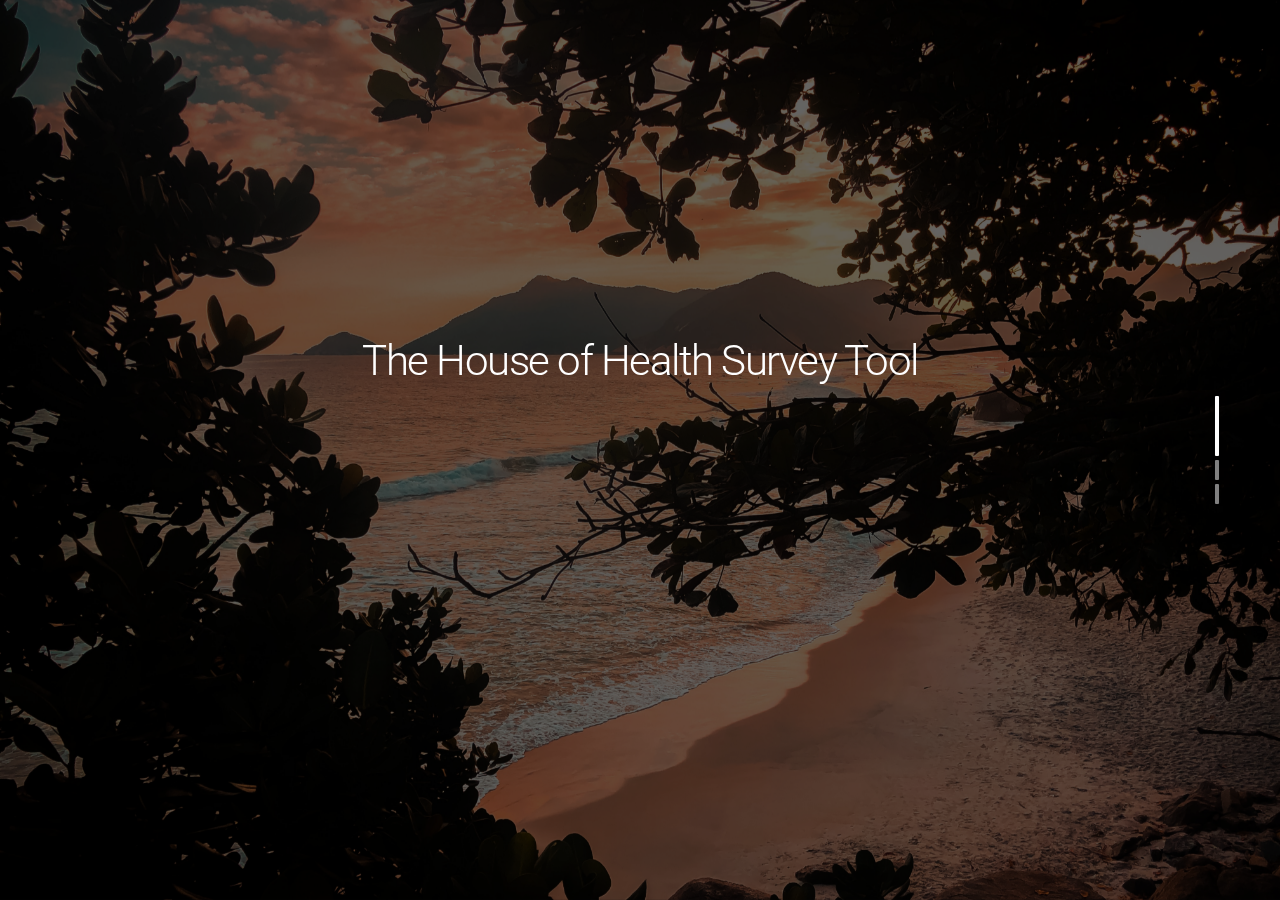
<file: index.html>
<!doctype html>
<html>
<head>
	<meta charset="UTF-8">
	<meta name="viewport" content="width=device-width, height=device-height, initial-scale=1.0, viewport-fit=cover">
	<meta name="apple-mobile-web-app-capable" content="yes" />

	<!-- Page Title -->
	<title>New Template — Slides 4.1 Template Generator</title>

	<!-- Compressed Styles -->
	<link href="css/slides.min.css?41331" rel="stylesheet" type="text/css">

	<!-- Custom Styles -->
	<!-- <link href="css/custom.css" rel="stylesheet" type="text/css"> -->

	<!-- jQuery 3.3.1 -->
	<script src="https://ajax.googleapis.com/ajax/libs/jquery/3.3.1/jquery.min.js"></script>

	<!-- Compressed Scripts -->
	<script src="js/slides.min.js?41331" type="text/javascript"></script>

	<!-- Custom Scripts -->
	<!-- <script src="js/custom.js" type="text/javascript"></script> -->

	<!-- Fonts and Material Icons -->
	<link rel="stylesheet" as="font" href="https://fonts.googleapis.com/css?family=Roboto:100,300,400,500,600,700|Material+Icons"/>
 
</head>
<body class="slides chain simplifiedMobile animated">
		
<!-- SVG Library -->
<svg xmlns="http://www.w3.org/2000/svg" style="display:none">
  
  <symbol id="logo" viewBox="0 0 106 31"><title>Slides Framework</title><path d="M17.413 14.04c-.56-5.84-5.6-7-8.52-7-4.6 0-8.6 2.92-8.6 7.52 0 3 2.4 4.88 5.28 5.8 4.24 1.64 5.88 1.84 5.88 3.36 0 1.08-1.2 1.72-2.32 1.72-.28 0-2.24 0-2.52-2.04h-6.6c.6 5.84 5.68 7.36 9.04 7.36 4.92 0 9.04-2.88 9.04-7.76 0-4.8-4-5.92-7.76-6.96-1.76-.52-3.4-1.2-3.4-2.2 0-.6.48-1.48 1.88-1.48 1.96 0 2.04 1.2 2.08 1.68h6.52zm2.222 15.96h6.64v-29.6h-6.64v29.6zm9.662-24.56h6.64v-5.04h-6.64v5.04zm0 24.56h6.64v-22.2h-6.64v22.2zm32.782-29.6h-6.64v9.28c-.72-.72-2.6-2.64-6.52-2.64-5.64 0-11 4.28-11 11.8 0 6.68 4.4 11.88 11.12 11.88 4.48 0 6.08-2.2 6.72-3.12v2.4h6.32v-29.6zm-17.52 18.4c0-2.56 1.8-5.56 5.64-5.56 1.56 0 2.96.56 3.96 1.56 1 .96 1.64 2.32 1.64 3.92.08 1.64-.52 3.08-1.56 4.12s-2.52 1.68-4.12 1.68c-3.12 0-5.56-2.28-5.56-5.68v-.04zm42.502 2.4c.52-4.08-.32-7.64-3.12-10.64-2.08-2.2-5-3.52-8.4-3.52-6.76 0-11.64 5.72-11.64 11.92 0 6.6 5.4 11.76 11.76 11.76 2.28 0 4.48-.68 6.32-2 1.88-1.28 3.44-3.2 4.52-5.68h-6.8c-.8 1.16-1.92 2.08-4.04 2.08-2.6 0-4.84-1.56-5.12-3.92h16.52zm-16.44-5.04c.16-1.04 1.52-3.52 4.96-3.52s4.8 2.48 4.96 3.52h-9.92zm34.502-2.12c-.56-5.84-5.6-7-8.52-7-4.6 0-8.6 2.92-8.6 7.52 0 3 2.4 4.88 5.28 5.8 4.24 1.64 5.88 1.84 5.88 3.36 0 1.08-1.2 1.72-2.32 1.72-.28 0-2.24 0-2.52-2.04h-6.6c.6 5.84 5.68 7.36 9.04 7.36 4.92 0 9.04-2.88 9.04-7.76 0-4.8-4-5.92-7.76-6.96-1.76-.52-3.4-1.2-3.4-2.2 0-.6.48-1.48 1.88-1.48 1.96 0 2.04 1.2 2.08 1.68h6.52z"/></symbol>

  <symbol id="logo-icon" viewBox="0 0 50 41"><title>Slides Framework</title><path d="M4,12h42c2.2,0,4,1.8,4,4v21c0,2.2-1.8,4-4,4H4c-2.2,0-4-1.8-4-4V16C0,13.8,1.8,12,4,12z"/><path opacity="0.6" d="M45.5,9h-41C3.7,9,3,8.3,3,7.5v0C3,6.7,3.7,6,4.5,6h41C46.3,6,47,6.7,47,7.5v0C47,8.3,46.3,9,45.5,9z"/><path opacity="0.4" d="M7.5,0h35C43.3,0,44,0.7,44,1.5v0C44,2.3,43.3,3,42.5,3h-35C6.7,3,6,2.3,6,1.5v0C6,0.7,6.7,0,7.5,0z"/></symbol>
  
  <symbol id="close" viewBox="0 0 30 30"><path d="M15 0c-8.3 0-15 6.7-15 15s6.7 15 15 15 15-6.7 15-15-6.7-15-15-15zm5.7 19.3c.4.4.4 1 0 1.4-.2.2-.4.3-.7.3s-.5-.1-.7-.3l-4.3-4.3-4.3 4.3c-.2.2-.4.3-.7.3s-.5-.1-.7-.3c-.4-.4-.4-1 0-1.4l4.3-4.3-4.3-4.3c-.4-.4-.4-1 0-1.4s1-.4 1.4 0l4.3 4.3 4.3-4.3c.4-.4 1-.4 1.4 0s.4 1 0 1.4l-4.3 4.3 4.3 4.3z"/></symbol>
  
  <symbol id="close-small" viewBox="0 0 11 11"><path d="M6.914 5.5l3.793-3.793c.391-.391.391-1.023 0-1.414s-1.023-.391-1.414 0l-3.793 3.793-3.793-3.793c-.391-.391-1.023-.391-1.414 0s-.391 1.023 0 1.414l3.793 3.793-3.793 3.793c-.391.391-.391 1.023 0 1.414.195.195.451.293.707.293s.512-.098.707-.293l3.793-3.793 3.793 3.793c.195.195.451.293.707.293s.512-.098.707-.293c.391-.391.391-1.023 0-1.414l-3.793-3.793z"/></symbol>

  <symbol id="arrow-left" viewBox="0 0 29 56"><path d="M28.7.3c.4.4.4 1 0 1.4l-26.3 26.3 26.3 26.3c.4.4.4 1 0 1.4-.4.4-1 .4-1.4 0l-27-27c-.4-.4-.4-1 0-1.4l27-27c.3-.3 1-.4 1.4 0z"/></symbol>
  
  <symbol id="arrow-right" viewBox="0 0 29 56"><path d="M.3 55.7c-.4-.4-.4-1 0-1.4l26.3-26.3-26.3-26.3c-.4-.4-.4-1 0-1.4.4-.4 1-.4 1.4 0l27 27c.4.4.4 1 0 1.4l-27 27c-.3.3-1 .4-1.4 0z"/></symbol>

  <symbol id="back" viewBox="0 0 20 20"><path d="M2.3 10.7l5 5c.4.4 1 .4 1.4 0s.4-1 0-1.4l-3.3-3.3h11.6c.6 0 1-.4 1-1s-.4-1-1-1h-11.6l3.3-3.3c.4-.4.4-1 0-1.4-.2-.2-.4-.3-.7-.3s-.5.1-.7.3l-5 5c-.2.2-.3.5-.3.7 0 .2.1.5.3.7z"/></symbol>
  
  <symbol id="menu" viewBox="0 0 18 18"><path d="M16 5h-14c-.6 0-1-.4-1-1 0-.5.4-1 1-1h14c.5 0 1 .4 1 1s-.4 1-1 1zm-14 5h14c.5 0 1-.4 1-1 0-.5-.4-1-1-1h-14c-.6 0-1 .4-1 1s.4 1 1 1zm14 3h-14c-.5 0-1 .4-1 1 0 .5.4 1 1 1h14c.5 0 1-.4 1-1s-.4-1-1-1z"/></symbol>
  
  <symbol id="share" viewBox="0 0 18 18"><path d="M16 8c-.6 0-1 .4-1 1v6h-12v-6c0-.6-.4-1-1-1s-1 .4-1 1v6c0 1.1.9 2 2 2h12c1.1 0 2-.9 2-2v-6c0-.6-.4-1-1-1zm-2.3-2.3c.4-.4.4-1 0-1.4l-4-4c-.4-.4-1-.4-1.4 0l-4 4c-.4.4-.4 1 0 1.4s1 .4 1.4 0l2.3-2.3v7.6c0 .6.4 1 1 1s1-.4 1-1v-7.6l2.3 2.3c.4.4 1 .4 1.4 0z"/></symbol>

  <symbol id="arrow-down" viewBox="0 0 24 24"><path d="M12 18c-.2 0-.5-.1-.7-.3l-11-10c-.4-.4-.4-1-.1-1.4.4-.4 1-.4 1.4-.1l10.4 9.4 10.3-9.4c.4-.4 1-.3 1.4.1.4.4.3 1-.1 1.4l-11 10c-.1.2-.4.3-.6.3z"/></symbol>
  
  <symbol id="arrow-up" viewBox="0 0 24 24"><path d="M11.9 5.9c.2 0 .5.1.7.3l11 10c.4.4.4 1 .1 1.4-.4.4-1 .4-1.4.1l-10.4-9.4-10.3 9.4c-.4.4-1 .3-1.4-.1-.4-.4-.3-1 .1-1.4l11-10c.1-.2.4-.3.6-.3z"/></symbol>
  
  <symbol id="arrow-top" viewBox="0 0 18 18"><path d="M15.7 7.3l-6-6c-.4-.4-1-.4-1.4 0l-6 6c-.4.4-.4 1 0 1.4.4.4 1 .4 1.4 0l4.3-4.3v11.6c0 .6.4 1 1 1s1-.4 1-1v-11.6l4.3 4.3c.2.2.4.3.7.3s.5-.1.7-.3c.4-.4.4-1 0-1.4z"/></symbol>
  
  <symbol id="play" viewBox="0 0 30 30"><path d="M7 30v-30l22 15z"/></symbol>
  
  <symbol id="chat" viewBox="0 0 18 18"><path d="M5,17c-0.2,0-0.3,0-0.4-0.1C4.2,16.7,4,16.4,4,16v-2H2c-1.1,0-2-0.9-2-2V3c0-1.1,0.9-2,2-2h14c1.1,0,2,0.9,2,2v9 c0,1.1-0.9,2-2,2H9.3l-3.7,2.8C5.4,16.9,5.2,17,5,17z M2,12h3.5C5.8,12,6,12.2,6,12.5V14l2.4-1.8C8.6,12.1,8.8,12,9,12h7V3H2V12z M13,7H5C4.4,7,4,6.6,4,6s0.4-1,1-1h8c0.6,0,1,0.4,1,1S13.6,7,13,7z M13,10H5c-0.6,0-1-0.4-1-1s0.4-1,1-1h8c0.6,0,1,0.4,1,1 S13.6,10,13,10z"/></symbol>

  <symbol id="mail" viewBox="0 0 18 18"><path d="M16 2h-14c-1.1 0-2 .9-2 2v10c0 1.1.9 2 2 2h14c1.1 0 2-.9 2-2v-10c0-1.1-.9-2-2-2zm0 2v.5l-7 4.3-7-4.4v-.4h14zm-14 10v-7.2l6.5 4c.1.1.3.2.5.2s.4-.1.5-.2l6.5-4v7.2h-14z"/></symbol>

  <symbol id="sound-on" viewBox="0 0 18 18"><path d="M8.5,0.1C8.1-0.1,7.7,0,7.4,0.2L3.7,3H2C0.9,3,0,3.9,0,5v6c0,1.1,0.9,2,2,2h1.7l3.7,2.8C7.6,15.9,7.8,16,8,16 c0.2,0,0.3,0,0.4-0.1C8.8,15.7,9,15.4,9,15V1C9,0.6,8.8,0.3,8.5,0.1z M7,13l-2.4-1.8C4.4,11.1,4.2,11,4,11l-2,0l0-6h2 c0.2,0,0.4-0.1,0.6-0.2L7,3V13z M11.7,9.9l0.7,1.9C13.9,11.2,15,9.7,15,8c0-1.7-1.1-3.2-2.7-3.8l-0.7,1.9C12.5,6.4,13,7.2,13,8C13,8.9,12.5,9.6,11.7,9.9z M12.2,1.1l-0.3,2C14.3,3.5,16,5.6,16,8s-1.8,4.5-4.2,4.9l0.3,2C15.6,14.3,18,11.4,18,8C18,4.6,15.6,1.7,12.2,1.1z"/></symbol>
  
  <symbol id="sound-off" viewBox="0 0 18 18"><path d="M15.9,8l1.8-1.8c0.4-0.4,0.4-1,0-1.4s-1-0.4-1.4,0l-1.8,1.8l-1.8-1.8c-0.4-0.4-1-0.4-1.4,0s-0.4,1,0,1.4L13.1,8l-1.8,1.8 c-0.4,0.4-0.4,1,0,1.4c0.2,0.2,0.5,0.3,0.7,0.3s0.5-0.1,0.7-0.3l1.8-1.8l1.8,1.8c0.2,0.2,0.5,0.3,0.7,0.3s0.5-0.1,0.7-0.3 c0.4-0.4,0.4-1,0-1.4L15.9,8z M8.5,0.1C8.1-0.1,7.7,0,7.4,0.2L3.7,3H2C0.9,3,0,3.9,0,5v6c0,1.1,0.9,2,2,2h1.7l3.7,2.8C7.6,15.9,7.8,16,8,16 c0.2,0,0.3,0,0.4-0.1C8.8,15.7,9,15.4,9,15V1C9,0.6,8.8,0.3,8.5,0.1z M7,13l-2.4-1.8C4.4,11.1,4.2,11,4,11l-2,0l0-6h2 c0.2,0,0.4-0.1,0.6-0.2L7,3V13z"/></symbol>
  
  <!-- social -->
  <symbol id="apple" viewBox="-1 1 24 24"><path d="M17.6 13.8c0-3 2.5-4.5 2.6-4.6-1.4-2.1-3.6-2.3-4.4-2.4-1.9-.2-3.6 1.1-4.6 1.1-.9 0-2.4-1.1-4-1-2 0-3.9 1.2-5 3-2.1 3.7-.5 9.1 1.5 12.1 1 1.5 2.2 3.1 3.8 3 1.5-.1 2.1-1 3.9-1s2.4 1 4 1 2.7-1.5 3.7-2.9c1.2-1.7 1.6-3.3 1.7-3.4-.1-.1-3.2-1.3-3.2-4.9zm-3.1-9c.8-1 1.4-2.4 1.2-3.8-1.2 0-2.7.8-3.5 1.8-.8.9-1.5 2.3-1.3 3.7 1.4.1 2.8-.7 3.6-1.7z"/></symbol>

  <symbol id="dribbble" viewBox="0 0 24 24"><path d="M12 0c-6.7 0-12 5.3-12 12s5.3 12 12 12 12-5.3 12-12-5.3-12-12-12zm7.9 5.7c1.3 1.7 2.1 3.9 2.3 6.1-.4-.1-2.4-.4-4.7-.4-.8 0-1.5 0-2.3.1 0-.1-.1-.3-.3-.5l-.7-1.5c3.7-1.4 5.3-3.4 5.7-3.8zm-7.9-3.8c2.5 0 4.9.9 6.7 2.5-.3.4-1.9 2.3-5.2 3.6-1.6-2.9-3.3-5.3-3.7-5.9.6-.1 1.4-.2 2.2-.2zm-4.4 1c.4.6 2.1 3 3.7 5.8-4.4 1.2-8.2 1.2-9.2 1.2h-.1c.8-3.1 2.9-5.6 5.6-7zm-5.7 9.1v-.3h.3c1.2 0 5.6-.1 10.1-1.5l.8 1.6c-.1 0-.3 0-.4.1-5.1 1.6-7.9 6-8.3 6.7-1.6-1.7-2.5-4.1-2.5-6.6zm10.1 10.1c-2.3 0-4.4-.8-6.1-2.1.3-.5 2.4-4.4 7.9-6.3 1.3 3.6 2 6.7 2.1 7.6-1.2.6-2.6.8-3.9.8zm5.7-1.8c-.1-.8-.7-3.6-2-7.1.7-.1 1.3-.1 2-.1 2.1 0 3.7.4 4.1.5-.3 2.8-1.8 5.2-4.1 6.7z"/></symbol>

  <symbol id="facebook" viewBox="0 0 24 24"><path d="M24 1.3v21.3c0 .7-.6 1.3-1.3 1.3h-6.1v-9.3h3.1l.5-3.6h-3.6v-2.2c0-1.1.3-1.8 1.8-1.8h1.9v-3.2c-.3 0-1.5-.1-2.8-.1-2.8 0-4.7 1.7-4.7 4.8v2.7h-3.1v3.6h3.1v9.2h-11.5c-.7 0-1.3-.6-1.3-1.3v-21.4c0-.7.6-1.3 1.3-1.3h21.3c.8 0 1.4.6 1.4 1.3z"/></symbol>

  <symbol id="facebook2" viewBox="0 0 512 512"><path d="M288 176v-64c0-17.664 14.336-32 32-32h32v-80h-64c-53.024 0-96 42.976-96 96v80h-64v80h64v256h96v-256h64l32-80h-96z"/></symbol>
   
  <symbol id="fb-like" viewBox="0 0 20 20"><path d="M0 8v12h5v-12h-5zm2.5 10.8c-.4 0-.8-.3-.8-.8 0-.4.3-.8.8-.8s.8.3.8.8c0 .4-.4.8-.8.8zm3.5-.8h9.5c1.1 0 1.7-1 1.7-1.7 0-.3-.4-1-.4-1 1.4-.3 1.7-1.2 1.7-1.7-.1-.5-.3-.9-.5-1 1-.4 1.5-1.1 1.4-1.9-.1-.8-1-1.5-1-1.5 1-.6.9-1.5.9-1.5-.3-1.3-1.5-1.7-1.7-1.7h-5.6s.3-.5.3-2.4-1.3-3.6-2.6-3.6c0 0-.7.1-1 .3v3.5l-2.7 4.4v9.8z"/></symbol>
  
  <symbol id="googlePlus" viewBox="0 1 24 24"><path d="M7.8 13.5h4.6c-.6 2-2.5 3.4-4.6 3.4-2.7 0-4.9-2.2-4.9-4.9s2.2-4.9 4.9-4.9c1.1 0 2.1.3 3 1l1.8-2.4c-1.4-1.1-3-1.6-4.8-1.6-4.3 0-7.9 3.5-7.9 7.9s3.5 7.9 7.9 7.9 7.9-3.5 7.9-7.9v-1.5h-7.9v3zM21.7 11v-2.2h-2v2.2h-2.2v2h2.2v2.2h2v-2.2h2.2v-2z"/></symbol>
  
  <symbol id="instagram" viewBox="0 0 20 20"><circle cx="10" cy="10" r="3.3"/><path d="M13,0H7C2.2,0,0,2.2,0,7v6c0,4.8,2.1,7,7,7h6c4.8,0,7-2.2,7-7V7C20,2.2,17.9,0,13,0z M10,15.1c-2.8,0-5.1-2.3-5.1-5.1 S7.2,4.9,10,4.9s5.1,2.3,5.1,5.1S12.8,15.1,10,15.1z M15.3,5.9c-0.7,0-1.2-0.5-1.2-1.2c0-0.7,0.5-1.2,1.2-1.2s1.2,0.5,1.2,1.2 C16.5,5.3,16,5.9,15.3,5.9z"/></symbol>

  <symbol id="behance" viewBox="0 0 511.958 511.958"><path d="M210.624 240.619c10.624-5.344 18.656-11.296 24.16-17.728 9.792-11.584 14.624-26.944 14.624-45.984 0-18.528-4.832-34.368-14.496-47.648-16.128-21.632-43.424-32.704-82.016-33.28h-152.896v312.096h142.56c16.064 0 30.944-1.376 44.704-4.192 13.76-2.848 25.664-8.064 35.744-15.68 8.96-6.624 16.448-14.848 22.4-24.544 9.408-14.656 14.112-31.264 14.112-49.76 0-17.92-4.128-33.184-12.32-45.728-8.288-12.544-20.448-21.728-36.576-27.552zm-147.552-90.432h68.864c15.136 0 27.616 1.632 37.408 4.864 11.328 4.704 16.992 14.272 16.992 28.864 0 13.088-4.32 22.24-12.864 27.392-8.608 5.152-19.776 7.744-33.472 7.744h-76.928v-68.864zm108.896 198.24c-7.616 3.68-18.336 5.504-32.064 5.504h-76.832v-83.232h77.888c13.568.096 24.128 1.888 31.68 5.248 13.44 6.08 20.128 17.216 20.128 33.504 0 19.2-6.912 32.128-20.8 38.976zM327.168 110.539h135.584v38.848h-135.584zM509.856 263.851c-2.816-18.08-9.024-33.984-18.688-47.712-10.592-15.552-24.032-26.944-40.384-34.144-16.288-7.232-34.624-10.848-55.04-10.816-34.272 0-62.112 10.72-83.648 32-21.472 21.344-32.224 52.032-32.224 92.032 0 42.656 11.872 73.472 35.744 92.384 23.776 18.944 51.232 28.384 82.4 28.384 37.728 0 67.072-11.232 88.032-33.632 13.408-14.144 20.992-28.064 22.656-41.728h-62.464c-3.616 6.752-7.808 12.032-12.608 15.872-8.704 7.04-20.032 10.56-33.92 10.56-13.216 0-24.416-2.912-33.76-8.704-15.424-9.28-23.488-25.536-24.512-48.672h170.464c.256-19.936-.384-35.264-2.048-45.824zm-166.88 5.984c2.24-15.008 7.68-26.912 16.32-35.712 8.64-8.768 20.864-13.184 36.512-13.216 14.432 0 26.496 4.128 36.32 12.416 9.696 8.352 15.168 20.48 16.288 36.512h-105.44z"/></symbol>
  
  <symbol id="linkedin" viewBox="0 0 24 24"><path d="M5.9 21.9h-4.7v-14.2h4.7v14.2zm-2.3-16.1c-1.6 0-2.6-1.1-2.6-2.5s1-2.5 2.7-2.5c1.6 0 2.6 1 2.6 2.5-.1 1.4-1.2 2.5-2.7 2.5zm19.2 16.1h-4.7v-7.6c0-2-.7-3.3-2.3-3.3-1.3 0-2.1.9-2.5 1.7-.1.3-.1.8-.1 1.2v7.9h-4.7v-14.1h4.7v2c.7-.9 1.7-2.3 4.3-2.3 3.1 0 5.5 2.1 5.5 6.4v8.2h-.2z"/></symbol>

  <symbol id="medium" viewBox="0 0 130.8 104"><path d="M15.5 21.2c.2-1.6-.5-3.2-1.7-4.3l-12.1-14.7v-2.2h38l29.3 64.4 25.8-64.4h36.2v2.2l-10.5 10c-.9.7-1.3 1.8-1.2 2.9v73.7c0 1.1.3 2.2 1.2 2.9l10.2 10v2.2h-51.3v-2.2l10.6-10.2c1-1 1-1.3 1-2.9v-59.6l-29.4 74.7h-4l-34.2-74.7v50.3c0 2.2.4 4.2 1.9 5.7l13.7 16.8v2.2h-39v-2.2l13.8-16.7c1.5-1.5 1.8-3.3 1.8-5.7l-.1-58.2z"/></symbol>
  
  <symbol id="pinterest" viewBox="0 0 24 24"><path d="M5.9 13.9c1.2-2-.4-2.5-.6-4-1-6.1 7.1-10.2 11.4-6 2.9 2.9 1 12-3.7 11-4.6-.9 2.2-8.1-1.4-9.5-3-1.1-4.6 3.6-3.2 5.9-.8 4-2.5 7.7-1.8 12.7 2.3-1.7 3.1-4.8 3.7-8.1 1.2.7 1.8 1.4 3.3 1.5 5.5.4 8.6-5.4 7.8-10.7-.7-4.7-5.5-7.1-10.6-6.6-4.1.4-8.1 3.7-8.3 8.3-.1 2.8.7 4.9 3.4 5.5z"/></symbol>
  
  <symbol id="stumbleupon" viewBox="0 0 24 24"><path d="M13.3 9.6l1.6.8 2.5-.8v-1.4c0-3-2.4-5.4-5.4-5.4s-5.4 2.4-5.4 5.4v7.5c0 .7-.6 1.3-1.3 1.3s-1.3-.6-1.3-1.3v-3.2h-4v3.2c0 3 2.4 5.4 5.4 5.4s5.4-2.4 5.4-5.4v-7.5c0-.7.6-1.3 1.3-1.3s1.3.6 1.3 1.3l-.1 1.4zm6.6 2.9v3.2c0 .7-.6 1.3-1.3 1.3s-1.3-.6-1.3-1.3v-3.2l-2.5.8-1.6-.8v3.2c0 3 2.4 5.4 5.4 5.4s5.4-2.4 5.4-5.4v-3.2h-4.1z"/></symbol>
  
  <symbol id="twitter" viewBox="0 1 24 23"><path d="M21.5 7.6v.6c0 6.6-5 14.1-14 14.1-2.8 0-5.4-.8-7.6-2.2l1.2.1c2.3 0 4.4-.8 6.1-2.1-2.2 0-4-1.5-4.6-3.4.3.1.6.1.9.1.5 0 .9-.1 1.3-.2-2.1-.6-3.8-2.6-3.8-5 .7.4 1.4.6 2.2.6-1.3-.9-2.2-2.4-2.2-4.1 0-.9.2-1.8.7-2.5 2.4 3 6.1 5 10.2 5.2-.1-.4-.1-.7-.1-1.1 0-2.7 2.2-5 4.9-5 1.4 0 2.7.6 3.6 1.6 1-.3 2.1-.7 3-1.3-.4 1.2-1.1 2.1-2.2 2.7 1-.1 1.9-.4 2.8-.8-.6 1.1-1.4 2-2.4 2.7z"/></symbol>
  
  <symbol id="tumblr" viewBox="0 0 23 23"><path d="M12.573 4.94v-4.94h-3.188c-.072.183-.11.4-.11.622-.034.107-.072.184-.072.293-.328 1.829-1.28 3.11-2.892 3.807-.476.218-.914.253-1.39.218v3.987h2.342c.039 5.603.039 8.493.039 8.64v.332c.294 2.449 1.573 3.914 3.843 4.463.914.257 1.901.366 2.892.366 1.279-.036 2.525-.256 3.771-.659v-4.685c-.731.22-1.395.402-1.977.583-1.135.333-2.087.113-2.857-.619-.073-.11-.183-.257-.221-.403-.106-.586-.178-1.206-.178-1.795v-6.222h5.083v-3.988h-5.085z"/></symbol>

  <symbol id="xing" viewBox="0 0 24 24"><path d="M3.647 4.74c-.208 0-.384.073-.472.216-.091.148-.077.338.02.531l2.34 4.051v.02l-3.678 6.49c-.096.191-.091.383 0 .531.088.142.244.236.452.236h3.461c.518 0 .767-.349.944-.669l3.737-6.608-2.38-4.15c-.172-.307-.433-.649-.964-.649h-3.46zm14.542-4.74c-.517 0-.741.326-.927.659l-7.702 13.658 4.918 9.023c.172.307.437.659.967.659h3.457c.208 0 .371-.079.459-.221.092-.148.09-.343-.007-.535l-4.88-8.915v-.023l7.664-13.551c.096-.191.098-.386.007-.534-.088-.142-.252-.221-.46-.221h-3.496z"/></symbol>

  <symbol id="whatsapp" viewBox="0 0 512 512"><path d="M256.064 0h-.128c-141.152 0-255.936 114.816-255.936 256 0 56 18.048 107.904 48.736 150.048l-31.904 95.104 98.4-31.456c40.48 26.816 88.768 42.304 140.832 42.304 141.152 0 255.936-114.848 255.936-256s-114.784-256-255.936-256zm148.96 361.504c-6.176 17.44-30.688 31.904-50.24 36.128-13.376 2.848-30.848 5.12-89.664-19.264-75.232-31.168-123.68-107.616-127.456-112.576-3.616-4.96-30.4-40.48-30.4-77.216s18.656-54.624 26.176-62.304c6.176-6.304 16.384-9.184 26.176-9.184 3.168 0 6.016.16 8.576.288 7.52.32 11.296.768 16.256 12.64 6.176 14.88 21.216 51.616 23.008 55.392 1.824 3.776 3.648 8.896 1.088 13.856-2.4 5.12-4.512 7.392-8.288 11.744-3.776 4.352-7.36 7.68-11.136 12.352-3.456 4.064-7.36 8.416-3.008 15.936 4.352 7.36 19.392 31.904 41.536 51.616 28.576 25.44 51.744 33.568 60.032 37.024 6.176 2.56 13.536 1.952 18.048-2.848 5.728-6.176 12.8-16.416 20-26.496 5.12-7.232 11.584-8.128 18.368-5.568 6.912 2.4 43.488 20.48 51.008 24.224 7.52 3.776 12.48 5.568 14.304 8.736 1.792 3.168 1.792 18.048-4.384 35.52z"/></symbol>
  
  <symbol id="youtube" viewBox="0 0 24 24"><path d="M23.6 6.3c-.3-1.2-1.4-2.2-2.6-2.3-3-.3-6-.3-9-.3s-6 0-9 .3c-1.2.1-2.3 1.1-2.6 2.3-.4 1.8-.4 3.8-.4 5.7 0 1.9 0 3.9.4 5.7.3 1.2 1.4 2.2 2.6 2.3 3 .3 6 .3 9 .3s6 0 9-.3c1.3-.1 2.3-1.1 2.6-2.4.4-1.7.4-3.7.4-5.6 0-1.9 0-3.9-.4-5.7zm-14.1 9v-6.6l6.5 3.3-6.5 3.3z"/></symbol>

</svg>

<!-- Navigation -->
<nav class="side pole">
  <div class="navigation">
    <ul></ul>
  </div>
</nav>

<!-- Panel Top #08 -->
<nav class="panel top">
  <div class="sections desktop">

    <!--<div class="left"><a href="#" title="Slides Framework"><svg style="width:82px;height:24px"><use xmlns:xlink="http://www.w3.org/1999/xlink" xlink:href="#logo"></use></svg></a></div>-->
    

   <!-- <div class="center">
      <ul class="menu uppercase">
        <li><a href="#">Tour</a></li>
        <li><a href="#">Upgrade</a></li>
        <li><a href="#">Help</a></li>
        <li><a href="#">Explore</a></li>
      </ul>
    </div> -->
    <<div class="right">
      <ul class="menu trim">
       <!-- <li><a href="http://facebook.com/designmodo" target="_blank"><svg><use xmlns:xlink="http://www.w3.org/1999/xlink" xlink:href="#facebook"></use></svg></a></li>
        <li><a href="http://twitter.com/designmodo" target="_blank"><svg><use xmlns:xlink="http://www.w3.org/1999/xlink" xlink:href="#twitter"></use></svg></a></li>
        <li class="cropRight"><a href="http://instagram.com/designmodo" class="trimRight" target="_blank"><svg><use xmlns:xlink="http://www.w3.org/1999/xlink" xlink:href="#instagram"></use></svg></a></li>-->
      </ul>
    </div>
  </div>
  <div class="sections compact hidden">
    <div class="left"><a href="#" title="Slides Framework"><svg style="width:82px;height:24px"><use xmlns:xlink="http://www.w3.org/1999/xlink" xlink:href="#logo"></use></svg></a></div>
    <div class="right"><span class="button actionButton sidebarTrigger" data-sidebar-id="1"><svg><use xmlns:xlink="http://www.w3.org/1999/xlink" xlink:href="#menu"></use></svg></span></div>
  </div>
</nav>

<!-- Sidebar -->
<nav class="sidebar" data-sidebar-id="1">
  <div class="close"><svg><use xmlns:xlink="http://www.w3.org/1999/xlink" xlink:href="#close"></use></svg></div>
  <div class="content">
    <a href="#" class="logo"><svg width="37" height="30"><use xmlns:xlink="http://www.w3.org/1999/xlink" xlink:href="#logo-icon"></use></svg></a> 

    <ul class="mainMenu margin-top-3">
      <li><a href="#">All Goods</a></li>
      <li><a href="#">UI Kits</a></li>
      <li><a href="#">Icons</a></li>
      <li><a href="#">Mockups</a></li>
      <li><a href="#">Toolkit</a></li>
    </ul>

    <ul class="subMenu small opacity-8">
      <li><a href="#">Submit Product</a></li>
      <li><a href="#">FAQ</a></li>
      <li><a href="#">License</a></li>
      <li><a href="#">Terms & Conditions</a></li>
      <li><a href="#">Privacy Policy</a></li>
      <li><a href="#">Contact Us</a></li>
    </ul>

    <ul class="social opacity-8">
      <li><a href="#"><svg><use xmlns:xlink="http://www.w3.org/1999/xlink" xlink:href="#facebook"></use></svg></a></li>
      <li><a href="#"><svg><use xmlns:xlink="http://www.w3.org/1999/xlink" xlink:href="#twitter"></use></svg></a></li>
      <li><a href="#"><svg><use xmlns:xlink="http://www.w3.org/1999/xlink" xlink:href="#instagram"></use></svg></a></li>
    </ul>
  </div>
</nav>




<!-- Slide 1 (#09) -->
<section class="slide fade-6 kenBurns">
  <div class="content">
    <div class="container">
      <div class="wrap">
        <header>

          <h1> The House of Health Survey Tool</h1>

          <a href="#slide2"> <button type="submit" class="button blue gradient ae-7 fromCenter" name="button" onclick="window.location.href='#slide2';"> 
            Start
           </button></a>

          <!-- <button type="submit" class="button blue gradient ae-7 fromCenter" name="button" href="Jotform.html">Start</button> -->
           <!-- <a href="Jotform.html">Start</a> -->
          <!-- these just add space between the buttons -->
          &nbsp;&nbsp;&nbsp;
          &nbsp;&nbsp;&nbsp;
          &nbsp;&nbsp;&nbsp;
          &nbsp;&nbsp;&nbsp;
          &nbsp;&nbsp;&nbsp;
          &nbsp;&nbsp;&nbsp;

          <button type="submit" class="button blue gradient ae-7 fromCenter" name="button" onclick="window.location.href='';">
            About us
           </button>
      </header>

        <div class="fix-12-12">
          <div class="fix-3-12">
            <header>

         <!--<svg height="77" class="wide ae-1 fromCenter"><use xmlns:xlink="http://www.w3.org/1999/xlink" xlink:href="#logo"></use></svg>-->
          </div>
          
          <!--
          <div class="button play small white popupTrigger ae-2 fromCenter margin-top-6 margin-bottom-6" data-popup-id="9">
            <svg><use xmlns:xlink="http://www.w3.org/1999/xlink" xlink:href="#play"></use></svg>
          </div>
          -->

         <!-- <p class="ae-3"><span class="opacity-8">Start now and get <b>free bonus</b> on account</span></p> -->

          <p class="ae-2"><span class="opacity-8"> The anwsers that you provide in the survey above will generate and connect you with the right organizations that may assist you with any menatl health concerns. </span></p>
          <form class="slides-form" action="#" autocomplete="off">
           <!-- <input type="email" class="input-9 ae-4 fromCenter" name="user-email" placeholder="Email" val=""/> -->
             <!--<input type="password" class="input-9 ae-5 fromCenter" name="user-password" placeholder="Password" val=""/> -->
             <!--<input type="password" class="input-9 ae-6 fromCenter" name="confirm-password" placeholder="Confirm the password" val=""/> --> 
           <!-- <button type="submit" class="button blue gradient ae-7 fromCenter" name="button">Get Started</button> -->
          </form>
        </div>

      </div>
    </div>
  </div>
  <div class="background" style="background-image:url(assets/img/background/SunSet3.jpg)"></div>
</section>

<!-- Popup Video -->
<div class="popup autoplay" data-popup-id="9">
  <div class="close"><svg><use xmlns:xlink="http://www.w3.org/1999/xlink" xlink:href="#close"></use></svg></div>
  <div class="content">
    <div class="container">
      <div class="wrap">
        <div class="fix-10-12">
          <div class="embedVideo popupContent">
            <iframe src="https://www.youtube.com/embed/g8yBqxTiHSs" frameborder="0" allow="accelerometer; autoplay; encrypted-media; gyroscope; picture-in-picture" allowfullscreen></iframe>
          </div>
        </div>
      </div>
    </div>
  </div>
</div>


<!-- Slide 2 (#15) -->

<section id = "slide2" class="slide fade-6 kenBurns fromLeft">
  <div class="content"  >
    <div class="container">
      <div class="wrap">
      <center>
        <!--<div class="fix-12-12">
          <div class="fix-7-12 left toRight">  -->
            <h1 class="ae-1">The House of Health Survey</h1>
            <div class="Survey" >
              <script type="text/javascript" src="https://form.jotform.com/jsform/210717214762047"></script>
          </div>
            <p class="ae-2"><span class="opacity-8">Anwsers to this survey are confidential and will only be used to provide the most accurate and satisfactory results.</span></p>
           <!-- <a class="button blue gradient crop ae-3">Get Started</a> -->
          <!--</div>-->
        <!--</div>-->
      </center>
      </div>
    </div>
  </div>
  <div class="background" style="background-image:url(assets/img/background/SunSet2.jpg)"></div>
</section>

<!-- Slide 3 (#14) -->
<section class="slide fade-6 kenBurns fromRight">
  <div class="content">
    <div class="container">
      <div class="wrap">
        <div class="fix-12-12">
          <div class="fix-6-12 left toLeft">
            <h1 class="ae-1">List of Providers</h1>

            <div style="float: left; width: 33%;">
              <ul>
                <p>Adult Protective Service (APS)</p>
                <p>Area Agency on Aging (AAA)</p>
                <p>AAlcoholics Anonymous</p>
                <p>Alcoholics & Drug Services</p>
                <p>Healthy House Ethnic Helpline</p>
                <p>Medi-Cal Complaints</p>
                <p>Ombudsman</p>
                <p>Suicide Prevention</p>
                <p>Valley Crisis Center DV/SA</p>
                <p>Healthy House </p>
                <p>Lao Family Community Inc</p>
                <p>Harvest Time</p>
                <p>Food Bank </p>
                <p>Salvation Army </p>
                <p>Senior Meals Program</p>
                <p>St.Vincent de Paul</p>
                <p>United Methodist Chruch of Merced</p>
              </ul>
              
            </div>
              <div style="float: left; width: 33%;">
                <ul>
                  <p>Behavioral Health and Recovery Services</p>
                  <p>Castle Family Health Centers)</p>
                  <p>Golden Valley Health Centers</p>
                  <p>Health Dept. of Merced County</p>
                  <p>In-home Supportive Services</p>
                  <p>Marie Green Psychiatric Center</p>
                  <p>Mercey Medical Center</p>
                  <p>PEARLS</p>
                  <p>The COVE center of vision enhancement</p>
                  <p>Hinds Hospice</p>
                  <p>Bristol Hospice</p>
                  <p>In-home Supportive Services</p>
                  <p>Legal Service for Seniors</p>
                  <p>Merced County Public Defender</p>
                  <p>Public Gardian/Public Conservator</p>
                  <p>Wisconsin Hmong Family Strengthing </p>
                  <p>Ada Paratransit</p>
                </ul>
              </div>
              <div style="float: right; width: 33%;">
                <ul>
                  <p>Fixed Route infro.</p>
                  <p>VA Clinic</p>
                  <p>Veteran's Service Office</p>
                  <p>Victim/Witness Program </p>
                  <p>American Red Cross</p>
                  <p>Catholic Charties </p>
                  <p>Community Action Agency </p>
                  <p>D St Shelter</p>
                  <p>Housing Authority Merced County</p>
                  <p>New Directions </p>
                  <p>Rescue Mission</p>
                  <p>Sierra Saving Grace</p>
                  <p>Human Service Agency</p>
                  <p>Central California Legal Services</p>
                  <p>Calif.Cash Assist Progam for Immigrants </p>
                  <p>Assurance Wireless</p>
                  <p>LifeLine</p>
                </ul>
              </div>
            <div class = "about-general-description">
              <div class = "col-sm-8 col-md-8">

                
              </div>
  
            </div>
           <!--<p class="ae-2"><span class="opacity-8">You must forget all your theories, all your ideas before the subject. What part of these is really your own will be expressed in your&nbsp;expression.</span></p>--> 
           <!--<a class="button blue gradient crop ae-3">Get Started</a> -->
          </div>
        </div>
            
      </div>  
    </div>
  </div>
  <div class="background" style="background-image:url(assets/img/background/SunSet1.jpg)"></div>
</section>

<!-- Panel Bottom #15 -->
<nav class="panel bottom lastSlideOnly">
  <div class="sections">
    <div class="center"><a href="#" class="opacity-8">Available <svg style="height:21px;"><use xmlns:xlink="http://www.w3.org/1999/xlink" xlink:href="#apple"></use></svg> iPhone</a></div>
  </div>
</nav>

<!-- Loading Progress Bar -->
<div class="progress-bar blue"></div>
		
</body>
</html>
</file>
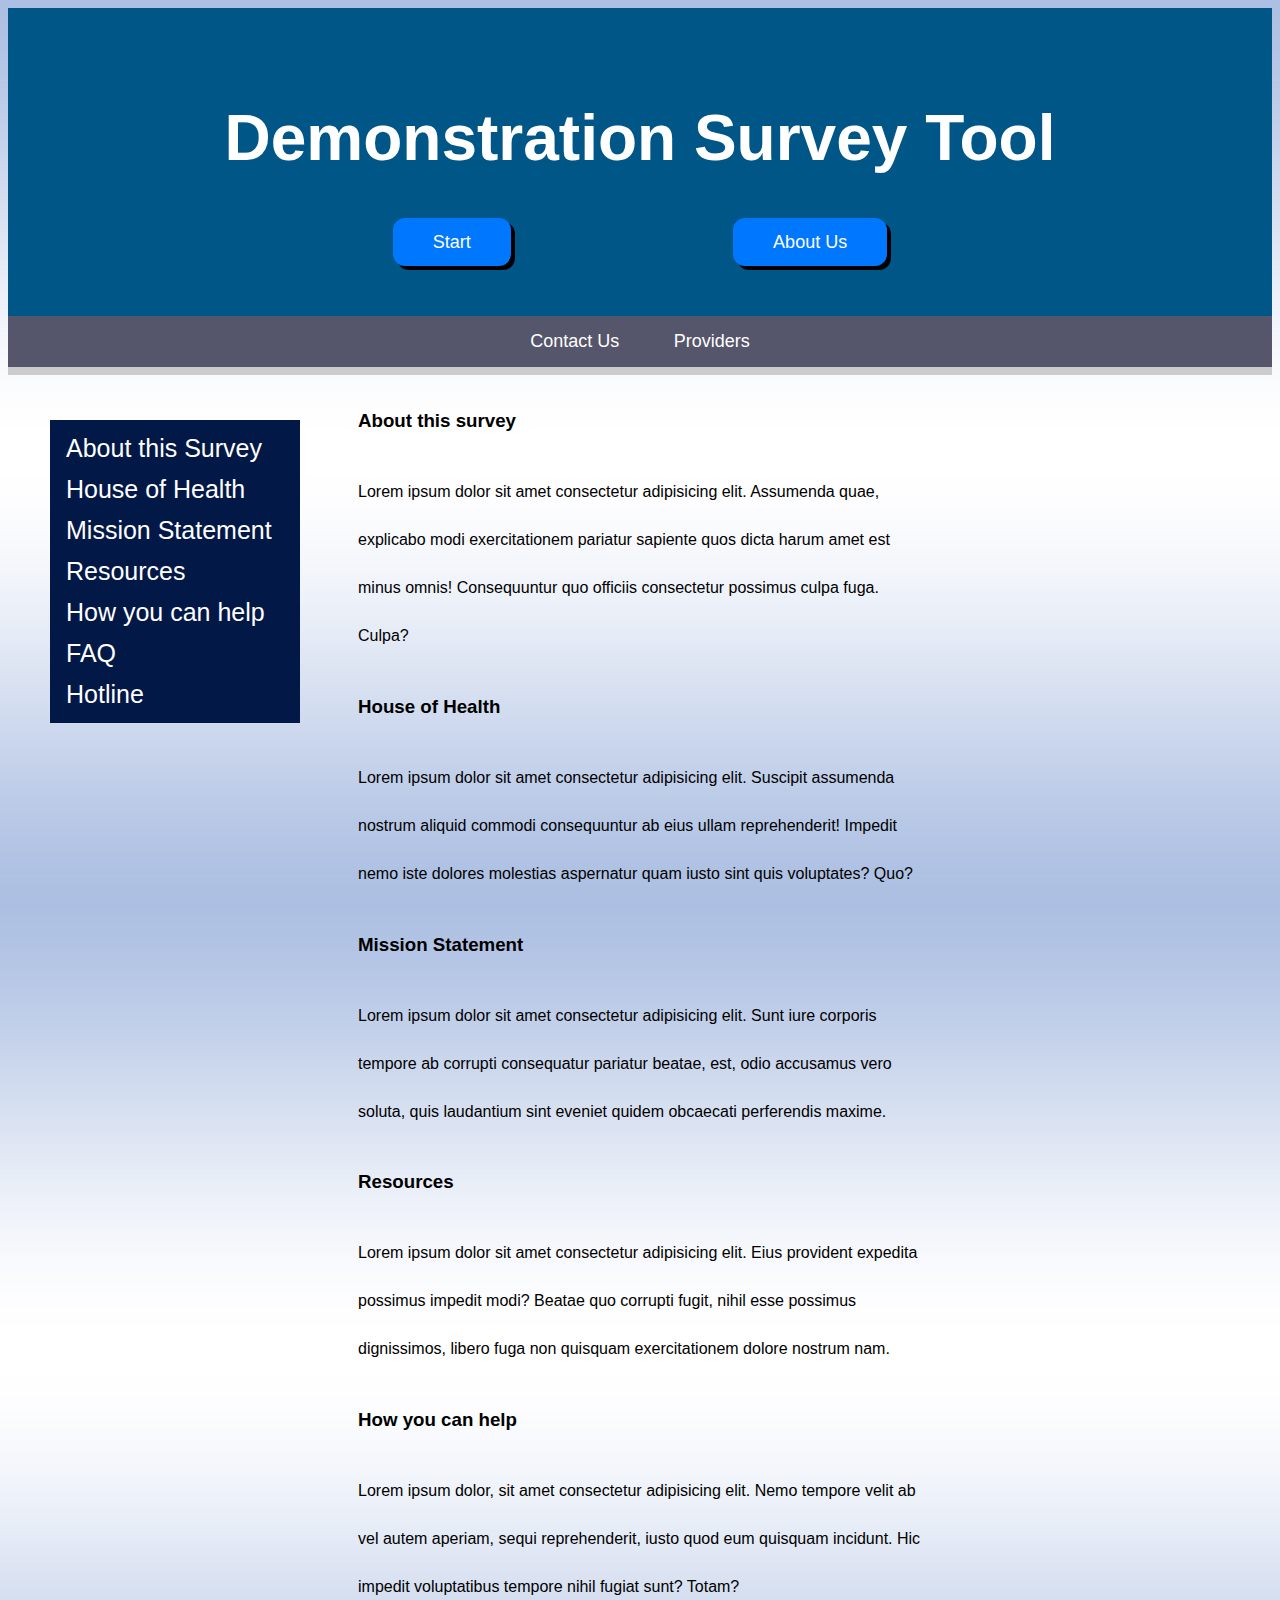
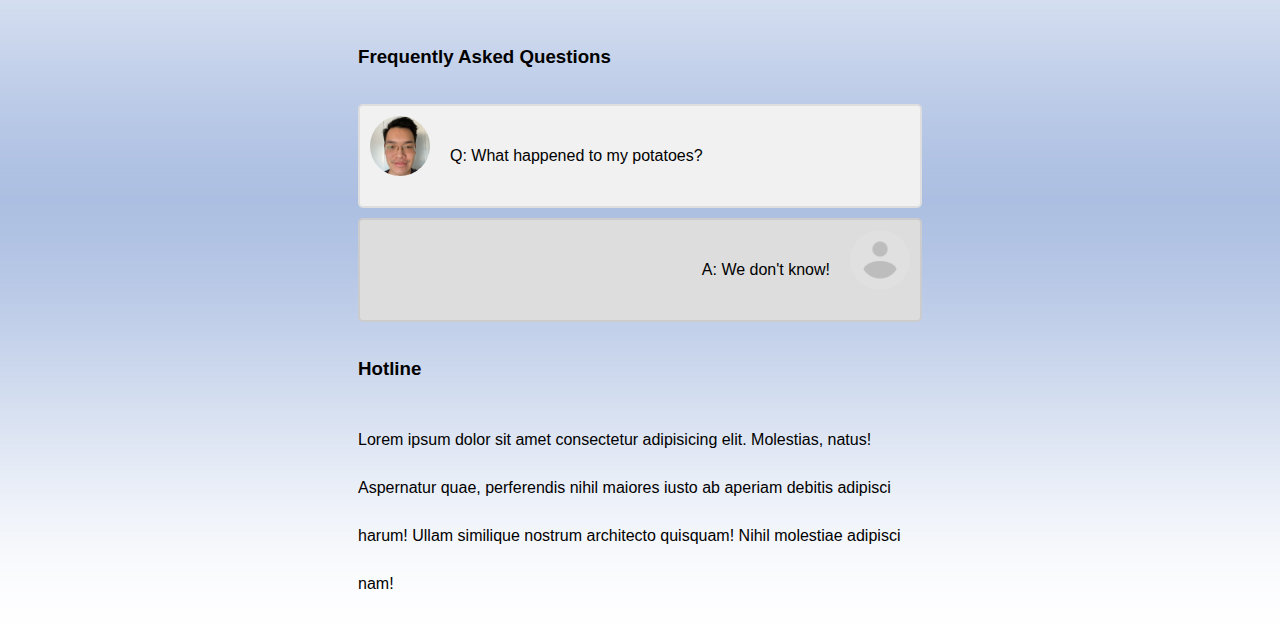
<file: HomePage.html>
<!DOCTYPE html>
<html>
    <head>
        <title>ISO Health</title>
        <!-- add some more style here if needed -->
        <script src="wildScript.js"></script>
        <link rel="stylesheet" href="wildStyle.css">
    </head>
    <body>
        <header>
            <h1> Demonstration Survey Tool</h1>
            <a href="">Start</a>
            <!-- these just add space between the buttons -->
            &nbsp;&nbsp;&nbsp;
            &nbsp;&nbsp;&nbsp;
            &nbsp;&nbsp;&nbsp;
            &nbsp;&nbsp;&nbsp;
            &nbsp;&nbsp;&nbsp;
            &nbsp;&nbsp;&nbsp;
            <a href="">About Us</a>
        </header>
        <div id="navbar">
            <!-- fill these in with the intended destination later -->
            <a href="">Contact Us</a>
            <a href="">Providers</a>
            <div class="progress-container">
                <div class="progress-bar" id="myBar"></div>
            </div>
        </div>

        <section id="About this survey" style="margin-left:350px;margin-right:350px;line-height:3">
            <h3>About this survey</h3>
            <p>Lorem ipsum dolor sit amet consectetur adipisicing elit. Assumenda quae, explicabo modi exercitationem pariatur sapiente quos dicta harum amet est minus omnis! Consequuntur quo officiis consectetur possimus culpa fuga. Culpa?</p>
        </section>

        <section id="House of Health" style="margin-left:350px;margin-right:350px;line-height:3">
            <h3>House of Health</h3>
            <p>Lorem ipsum dolor sit amet consectetur adipisicing elit. Suscipit assumenda nostrum aliquid commodi consequuntur ab eius ullam reprehenderit! Impedit nemo iste dolores molestias aspernatur quam iusto sint quis voluptates? Quo?</p>
        </section>

        <section id="Mission Statement" style="margin-left:350px;margin-right:350px;line-height:3">
            <h3>Mission Statement</h3>
            <p>Lorem ipsum dolor sit amet consectetur adipisicing elit. Sunt iure corporis tempore ab corrupti consequatur pariatur beatae, est, odio accusamus vero soluta, quis laudantium sint eveniet quidem obcaecati perferendis maxime.</p>
        </section>

        <section id="Resources" style="margin-left:350px;margin-right:350px;line-height:3">
            <h3>Resources</h3>
            <p>Lorem ipsum dolor sit amet consectetur adipisicing elit. Eius provident expedita possimus impedit modi? Beatae quo corrupti fugit, nihil esse possimus dignissimos, libero fuga non quisquam exercitationem dolore nostrum nam.</p>
        </section>

        <section id="How you can help" style="margin-left:350px;margin-right:350px;line-height:3">
            <h3>How you can help</h3>
            <p>Lorem ipsum dolor, sit amet consectetur adipisicing elit. Nemo tempore velit ab vel autem aperiam, sequi reprehenderit, iusto quod eum quisquam incidunt. Hic impedit voluptatibus tempore nihil fugiat sunt? Totam?</p>
        </section>

        <section id="FAQ" style="margin-left:350px;margin-right:350px;line-height:3">
            <h3>Frequently Asked Questions</h3>
            <div class="container">
                <img src="images/people/joshPhelps.jpg" alt="Avatar">
                <p>Q: What happened to my potatoes?</p>
            </div>
            <div class="container darker">
                <img src="images/people/avatar.jpg" alt="Avatar" class="right">
                <p style="float:right">A: We don't know!</p>
            </div>
        </section>

        <section id="Hotline" style="margin-left:350px;margin-right:350px;line-height:3">
            <p id="demo"></p>
            <h3>Hotline</h3>
            <p>Lorem ipsum dolor sit amet consectetur adipisicing elit. Molestias, natus! Aspernatur quae, perferendis nihil maiores iusto ab aperiam debitis adipisci harum! Ullam similique nostrum architecto quisquam! Nihil molestiae adipisci nam!</p>
        </section>

        <div class="sidenav">
            <!-- fill these links in too! -->
            <a href="#About this survey">About this Survey</a>
            <a href="#House of Health">House of Health</a>
            <a href="#Mission Statement">Mission Statement</a>
            <a href="#Resources">Resources</a>
            <a href="#How you can help">How you can help</a>
            <a href="#FAQ">FAQ</a>
            <a href="#Hotline">Hotline</a>
        </div>
    </body>

</html>
</file>
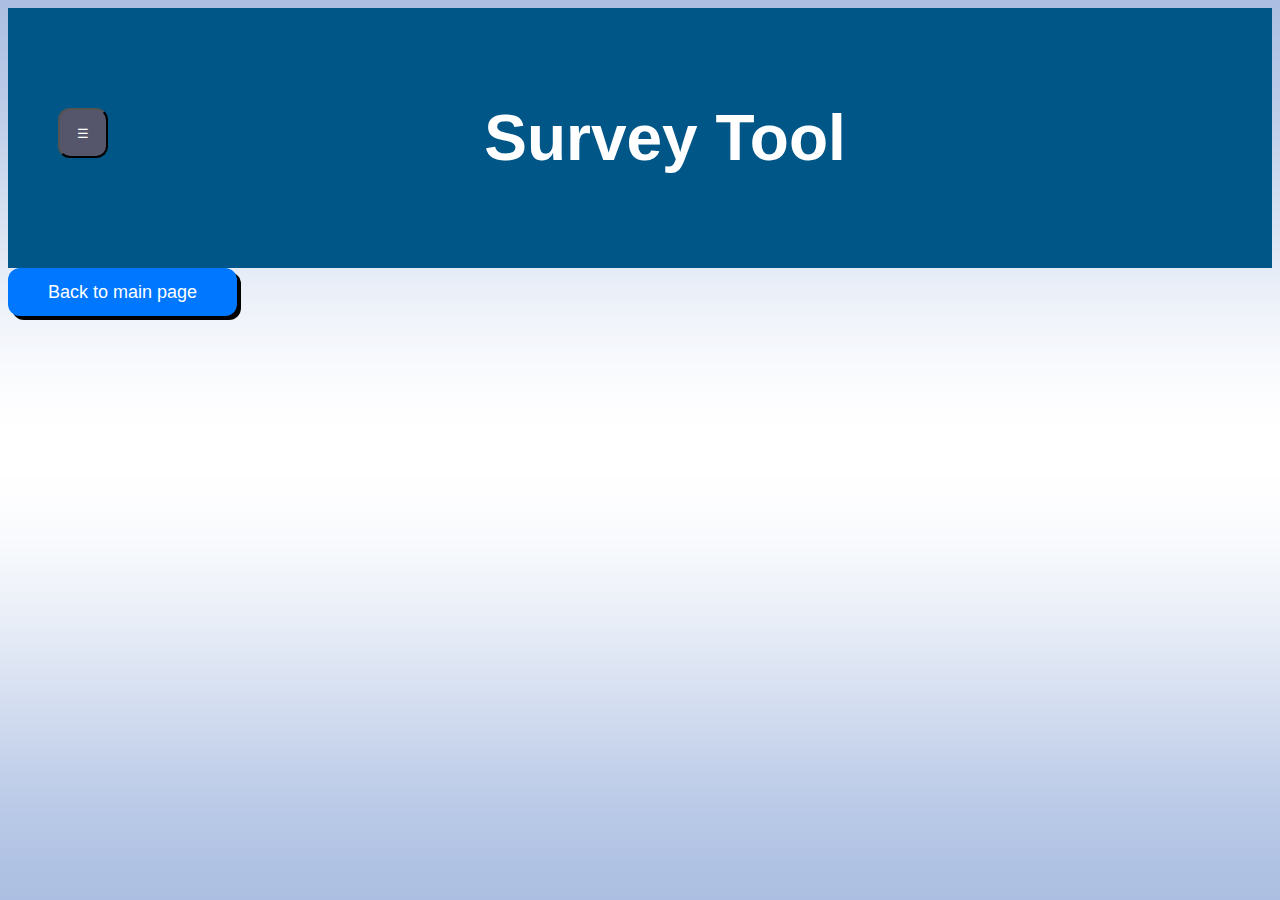
<file: Jotform.html>
<!DOCTYPE html>
<html>
    <head>
        <style>
            a{ /* a stands for link */
                line-height:1;
                color:white;
                padding:15px 40px;
                background-color:rgb(0, 119, 255);
                text-decoration:none;
                display:inline-block;
                font-size:large;
                border-radius:12px;
                box-shadow: 4px 4px black;
                text-align:center;
            }
            a:active {
                transform: translateY(4px);
                box-shadow: 4px 0px black;
            }
            a:hover{ /* hover means when your mouse is hovering over the link */
                background-color:orange;
                color:black;
            }
        </style>
    </head>
    <link rel="stylesheet" href="wildStyle.css">
    <!-- Creation of the Open Button and the Tabs that appear -->
    <button class="s_openbutton" onclick="s_open()">&#9776;</button>
        <div class="s_bar" style="display:none;z-index:4" width="25%" id="mySidebar">
            <a class="s_closebutton" onclick="s_close()">Close X</a>
            <a href="#" >Privacy</a>
            <a href="#" >Support</a>
            <!--<a href="Hotline.html" >Contact Us</a>-->
            <a href="#">Services</a>
        </div>
    <!-- Title Page-->
    <header>
        <h1>Survey Tool</h1> 
    </header>

    <!-- JotForm Implementation of Survey -->
    <div class="Survey" >
        <script type="text/javascript" src="https://form.jotform.com/jsform/210717214762047"></script>
    </div>

    <a href="webapp.html">Back to main page</a>
    

    <!--JavaScript Implementation of open and close functions-->
    <script>
        function s_open() {
            document.getElementById("mySidebar").style.display = "block";
            document.getElementById("mySidebar").style.width = "25%";
        
            
        }

        function s_close() {
            document.getElementById("mySidebar").style.display = "none";
        }
    </script>

</html>
</file>
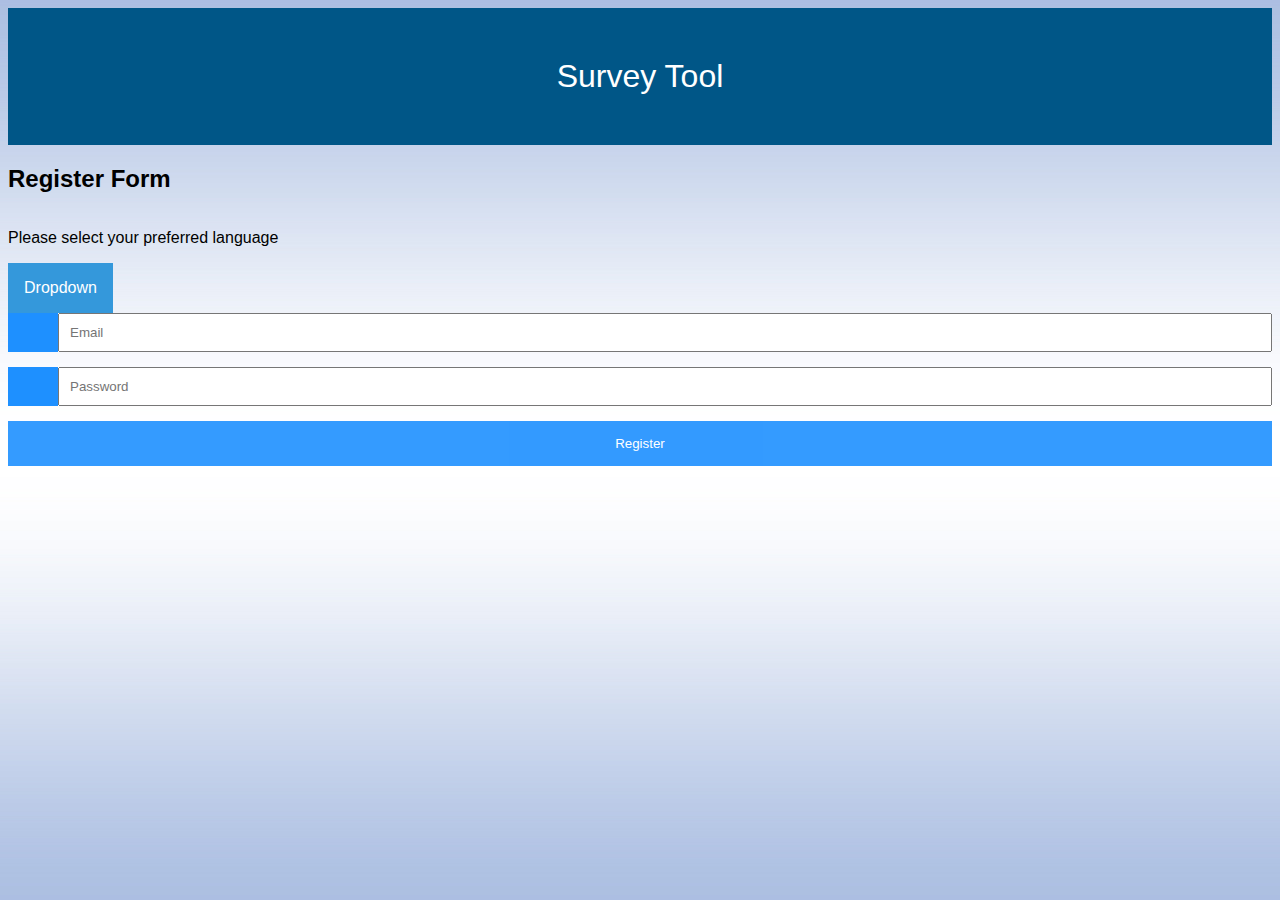
<file: JotformJS.html>
<!DOCTYPE html>
<html>
    <head>
        <link rel="stylesheet" href="wildStyle.css">
        <script src="script.js"></script>
        <title>JotForm API</title>
    </head>
    <body>
        <header>Survey Tool</header>

        <form action="/action_page.php">
            <h2>Register Form</h2>
            <div class="dropdown">
                <p>Please select your preferred language</p>
                <button onclick="myFunction()" class="dropbtn">Dropdown</button>
                <div id="myDropdown" class="dropdown-content">
                  <a href="#">Link 1</a>
                  <a href="#">Link 2</a>
                  <a href="#">Link 3</a>
                </div>
              </div>
          
            <div class="input-container">
              <i class="fa fa-envelope icon"></i>
              <input class="input-field" type="text" placeholder="Email" name="email">
            </div>
          
            <div class="input-container">
              <i class="fa fa-key icon"></i>
              <input class="input-field" type="password" placeholder="Password" name="psw">
            </div>
          
            <button type="submit" class="btn">Register</button>
          </form>

    </body>
</html>
</file>
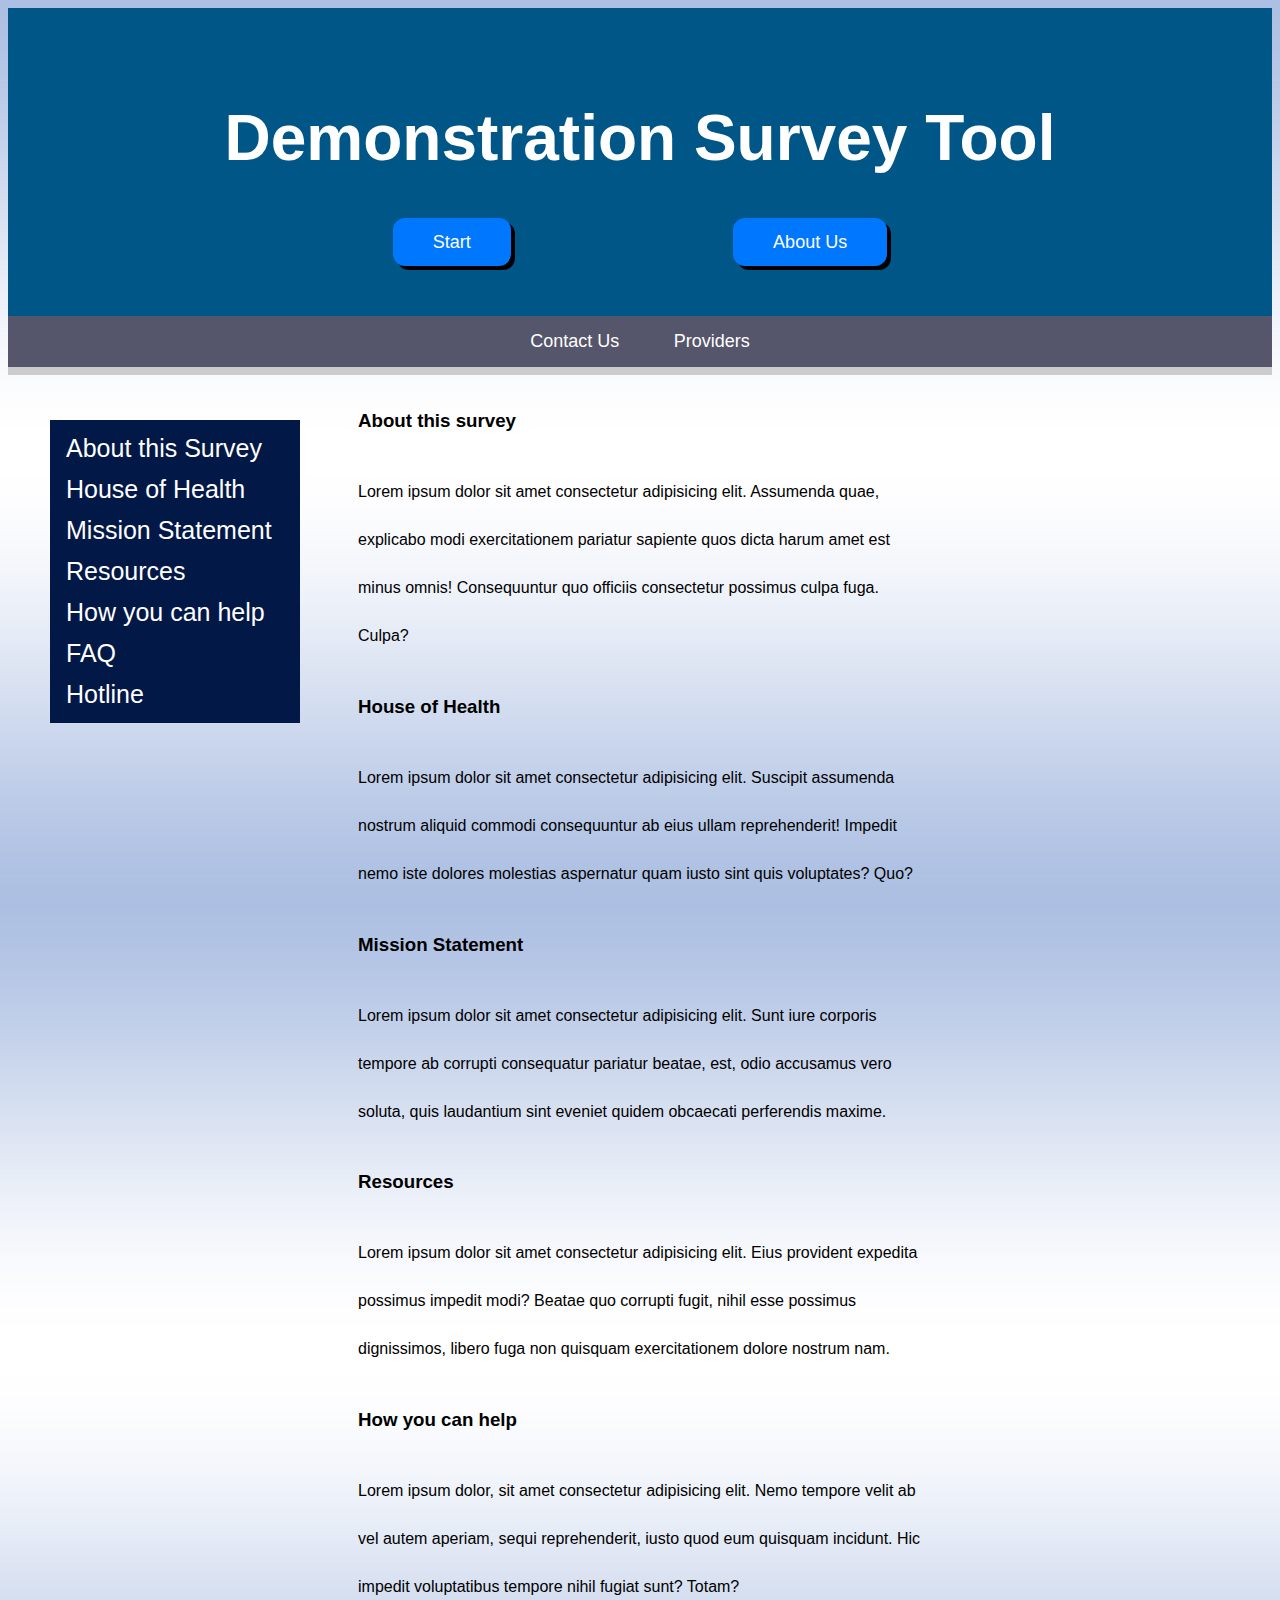
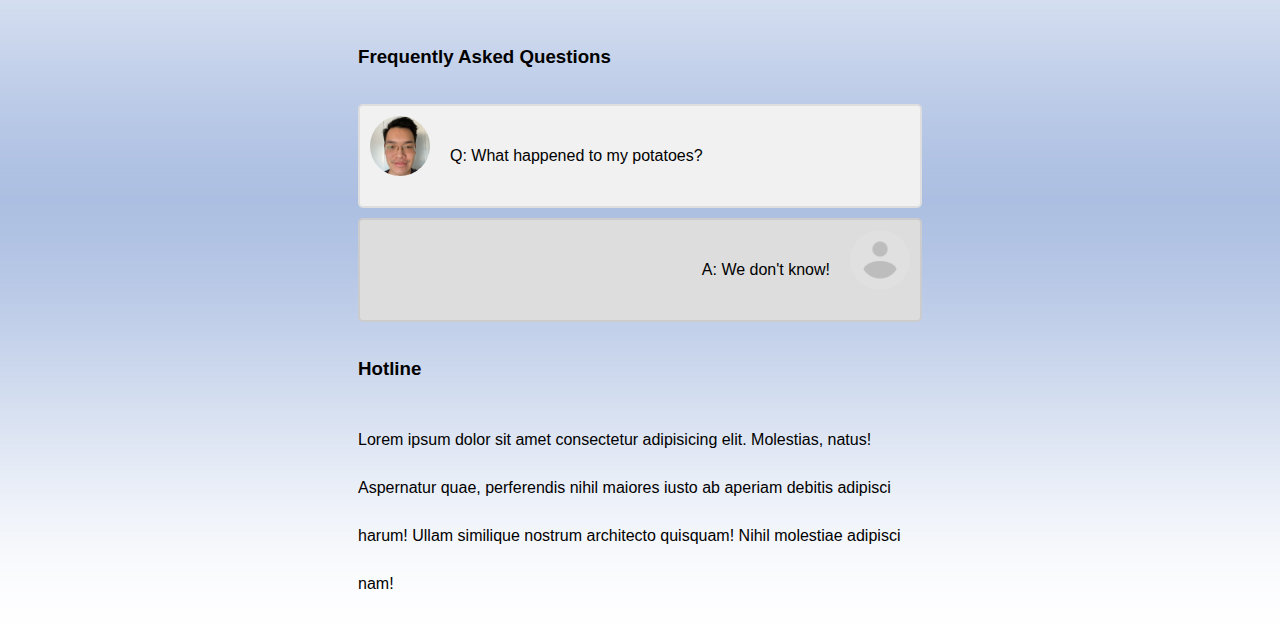
<file: webapp.html>
<!DOCTYPE html>
<html>
    <head>
        <title>ISO Health</title>
        <!-- add some more style here if needed -->
        <style>
        </style>
        <script src="script.js"></script>
        <link rel="stylesheet" href="wildStyle.css">
    </head>
    <body>
        <header>
            <h1> Demonstration Survey Tool</h1>
            <a href="JotformJS.html">Start</a>
            <!-- these just add space between the buttons -->
            &nbsp;&nbsp;&nbsp;
            &nbsp;&nbsp;&nbsp;
            &nbsp;&nbsp;&nbsp;
            &nbsp;&nbsp;&nbsp;
            &nbsp;&nbsp;&nbsp;
            &nbsp;&nbsp;&nbsp;
            <a href="">About Us</a>
        </header>
        <div id="navbar">
            <!-- fill these in with the intended destination later -->
            <a href="">Contact Us</a>
            <a href="providers.html">Providers</a>
            <div class="progress-container">
                <div class="progress-bar" id="myBar"></div>
            </div>
        </div>

        <section id="About this survey" style="margin-left:350px;margin-right:350px;line-height:3">
            <h3>About this survey</h3>
            <p>Lorem ipsum dolor sit amet consectetur adipisicing elit. Assumenda quae, explicabo modi exercitationem pariatur sapiente quos dicta harum amet est minus omnis! Consequuntur quo officiis consectetur possimus culpa fuga. Culpa?</p>
        </section>

        <section id="House of Health" style="margin-left:350px;margin-right:350px;line-height:3">
            <h3>House of Health</h3>
            <p>Lorem ipsum dolor sit amet consectetur adipisicing elit. Suscipit assumenda nostrum aliquid commodi consequuntur ab eius ullam reprehenderit! Impedit nemo iste dolores molestias aspernatur quam iusto sint quis voluptates? Quo?</p>
        </section>

        <section id="Mission Statement" style="margin-left:350px;margin-right:350px;line-height:3">
            <h3>Mission Statement</h3>
            <p>Lorem ipsum dolor sit amet consectetur adipisicing elit. Sunt iure corporis tempore ab corrupti consequatur pariatur beatae, est, odio accusamus vero soluta, quis laudantium sint eveniet quidem obcaecati perferendis maxime.</p>
        </section>

        <section id="Resources" style="margin-left:350px;margin-right:350px;line-height:3">
            <h3>Resources</h3>
            <p>Lorem ipsum dolor sit amet consectetur adipisicing elit. Eius provident expedita possimus impedit modi? Beatae quo corrupti fugit, nihil esse possimus dignissimos, libero fuga non quisquam exercitationem dolore nostrum nam.</p>
        </section>

        <section id="How you can help" style="margin-left:350px;margin-right:350px;line-height:3">
            <h3>How you can help</h3>
            <p>Lorem ipsum dolor, sit amet consectetur adipisicing elit. Nemo tempore velit ab vel autem aperiam, sequi reprehenderit, iusto quod eum quisquam incidunt. Hic impedit voluptatibus tempore nihil fugiat sunt? Totam?</p>
        </section>

        <section id="FAQ" style="margin-left:350px;margin-right:350px;line-height:3">
            <h3>Frequently Asked Questions</h3>
            <div class="container">
                <img src="images/people/joshPhelps.jpg" alt="Avatar">
                <p>Q: What happened to my potatoes?</p>
            </div>
            <div class="container darker">
                <img src="images/people/avatar.jpg" alt="Avatar" class="right">
                <p style="float:right">A: We don't know!</p>
            </div>
        </section>

        <section id="Hotline" style="margin-left:350px;margin-right:350px;line-height:3">
            <p id="demo"></p>
            <h3>Hotline</h3>
            <p>Lorem ipsum dolor sit amet consectetur adipisicing elit. Molestias, natus! Aspernatur quae, perferendis nihil maiores iusto ab aperiam debitis adipisci harum! Ullam similique nostrum architecto quisquam! Nihil molestiae adipisci nam!</p>
        </section>

        <div class="sidenav">
            <!-- fill these links in too! -->
            <a href="#About this survey">About this Survey</a>
            <a href="#House of Health">House of Health</a>
            <a href="#Mission Statement">Mission Statement</a>
            <a href="#Resources">Resources</a>
            <a href="#How you can help">How you can help</a>
            <a href="#FAQ">FAQ</a>
            <a href="#Hotline">Hotline</a>
        </div>
    </body>

</html>
</file>
<file: wildStyle.css>
/* This section is for the body */
body{
    background-image: url('images/bkgd.jpg');
    font-family:sans-serif;
    position:relative;
}

/* ================================================= FAQ ================================================= */
.container {
    border: 2px solid #dedede;
    background-color: #f1f1f1;
    border-radius: 5px;
    padding: 10px;
    margin: 10px 0;
}

/* Darker chat container */
.darker {
  border-color: #ccc;
  background-color: #ddd;
}

/* Clear floats */
.container::after {
  content: "";
  clear: both;
  display: table;
}

/* Style images */
.container img {
  float: left;
  max-width: 60px;
  width: 100%;
  margin-right: 20px;
  border-radius: 50%;
}

/* Style the right image */
.container img.right {
  float: right;
  margin-left: 20px;
  margin-right:0;
}

/* Style time text */
.time-right {
  float: right;
  color: #aaa;
}
/* ================================================= FAQ ================================================= */

/* This section is for the header */
header{
    font-family:Arial;
    color:white;
    background-color:#005687;
    text-align:center;
    padding:50px;
    font-size:xx-large;
}

/* The progress container (grey background) */
.progress-container {
    width: 100%;
    height: 8px;
    background: #ccc;
  }
  
  /* The progress bar (scroll indicator) */
  .progress-bar {
    height: 8px;
    background: #005687;
    width: 0%;
  }

header a{ /* a stands for link */
    line-height:1;
    color:white;
    padding:15px 40px;
    background-color:rgb(0, 119, 255);
    text-decoration:none;
    display:inline-block;
    font-size:large;
    border-radius:12px;
    box-shadow: 4px 4px black;
}
header a:active {
    transform: translateY(4px);
    box-shadow: 4px 0px black;
}
header a:hover{ /* hover means when your mouse is hovering over the link */
    background-color:orange;
    color:black;
}

/* This section is for the nav bar */
#navbar{
    font-family:Arial;
    background-color:rgb(85, 85, 107);
    text-align:center;
    padding: 0px;
    overflow:hidden;
}
#navbar a{
    color: white;
    padding: 15px 25px;
    text-decoration:none;
    display:inline-block;
    font-size:large;
}
#navbar a:hover{
    color:black;
    background-color:orange;
}

/* this section is for the side bar */
.sidenav{
    width: 250px;
    position: fixed;
    z-index: 1;
    top: 420px;
    left: 50px;
    background: rgb(2, 24, 71);
    overflow-x: hidden;
    padding: 8px 0;
}
.sidenav a {
    padding: 6px 8px 6px 16px;
    text-decoration: none;
    font-size: 25px;
    color: white;
    display: block;
}

.sidenav a:hover {
    color: black;
    background-color:orange;
}

html {
    scroll-behavior: smooth;
}

/* Sidebar Opening for Survey*/
.s_openbutton{
  background-color:rgb(85, 85, 107);
  color: white;
  float: left;
  width: 50px;
  height: 50px;
  border-radius: 12px;
  text-size-adjust: 50px;
  margin-top: 100px;
  margin-left: 50px;

}

.s_bar{
  width: 250px;
  float: left;
  display: block;
  background-color:transparent;
  color:black;
  margin-top: 125px;
  cursor:pointer;
}
.s_bar a{
  text-decoration: none;
  font-size: 30px;
  display: block;
  background-color:whitesmoke;
  color:black;
  cursor:pointer;
}
.s_bar a:hover{
  background-color:orange;
}
.H_line{
  text-align: center;
  font-size: 30px;
}

/*==========================================================survey api =============================*/
/* Dropdown Button */
.dropbtn {
  background-color: #3498DB;
  color: white;
  padding: 16px;
  font-size: 16px;
  border: none;
  cursor: pointer;
}

/* Dropdown button on hover & focus */
.dropbtn:hover, .dropbtn:focus {
  background-color: #2980B9;
}

/* The container <div> - needed to position the dropdown content */
.dropdown {
  position: relative;
  display: inline-block;
}

/* Dropdown Content (Hidden by Default) */
.dropdown-content {
  display: none;
  position: absolute;
  background-color: #f1f1f1;
  min-width: 160px;
  box-shadow: 0px 8px 16px 0px rgba(0,0,0,0.2);
  z-index: 1;
}

/* Links inside the dropdown */
.dropdown-content a {
  color: black;
  padding: 12px 16px;
  text-decoration: none;
  display: block;
}

/* Change color of dropdown links on hover */
.dropdown-content a:hover {background-color: #ddd}

/* Show the dropdown menu (use JS to add this class to the .dropdown-content container when the user clicks on the dropdown button) */
.show {display:block;}


* {box-sizing: border-box;}

/* Style the input container */
.input-container {
  display: flex;
  width: 100%;
  margin-bottom: 15px;
}

/* Style the form icons */
.icon {
  padding: 10px;
  background: dodgerblue;
  color: white;
  min-width: 50px;
  text-align: center;
}

/* Style the input fields */
.input-field {
  width: 100%;
  padding: 10px;
  outline: none;
}

.input-field:focus {
  border: 2px solid dodgerblue;
}

/* Set a style for the submit button */
.btn {
  background-color: dodgerblue;
  color: white;
  padding: 15px 20px;
  border: none;
  cursor: pointer;
  width: 100%;
  opacity: 0.9;
}

.btn:hover {
  opacity: 1;
}
/*==========================================================survey api =============================*/
</file>
<file: css/slides.min.css>
@charset "UTF-8";.dialog,body,html{-webkit-tap-highlight-color:transparent}body,html,img{max-width:100%}.button.actionButton svg,.button.play svg,.button:not(.stroke) svg,.slide.whiteSlide .button.actionButton svg,.slides{fill:#fff}.button svg,.button svg *{pointer-events:none!important}.material-icons,.slides{-webkit-font-smoothing:antialiased}.button,.container .wrap,.slides-form.center input,.slides-form.center textarea{text-align:center}.button,.material-icons,.music-96 .sc-trackslist a,.navigation li[data-title]:before,.nobr,.nowrap,.panel .sections .menu,.panel .sections>div{white-space:nowrap}a,abbr,acronym,address,applet,article,aside,audio,b,big,blockquote,body,canvas,caption,center,cite,code,dd,del,details,dfn,div,dl,dt,em,embed,fieldset,figcaption,figure,footer,form,h1,h2,h3,h4,h5,h6,header,hgroup,hr,html,i,iframe,img,ins,kbd,label,legend,li,mark,menu,nav,object,ol,output,p,pre,q,ruby,s,samp,section,small,span,strike,strong,sub,summary,sup,table,tbody,td,tfoot,th,thead,time,tr,tt,u,ul,var,video{border:0;vertical-align:baseline;margin:0;padding:0}article,aside,details,figcaption,figure,footer,header,hgroup,menu,nav,section{display:block}.button,.button.actionButton,.dot,.dot:after,.material-icons,img{display:inline-block}li,ol,ul{list-style:none}blockquote,q{quotes:none}blockquote:after,blockquote:before,q:after,q:before{content:none}table{border-collapse:collapse;border-spacing:0}b,strong{font-weight:600}html{position:static!important;top:0!important;box-sizing:border-box;margin:0;padding:0;overflow:hidden;-webkit-backface-visibility:hidden;backface-visibility:hidden}*,:after,:before{box-sizing:inherit}body{position:absolute;width:100%;height:100%}body,html{overflow-x:hidden}html.scrollable,html.scrollable body{overflow-y:auto;-webkit-overflow-scrolling:touch}.button,.content,.slide{overflow:hidden}img.round{border-radius:999px}img.rounded{border-radius:6px}.slides{color:#fff;font-family:Roboto,sans-serif;-webkit-hyphens:none;-ms-hyphens:none;hyphens:none;background:#111}.slides.bodyWhite{background:#fff}.slides.desktopSwipe{cursor:-webkit-grab}.slides.desktopSwipe:active{cursor:-webkit-grabbing}.slides.desktopSwipe .slide .container .wrap{cursor:inherit}.button,.dropdownTrigger,.helpBubble,.popupTrigger,.sidebarTrigger,.videoThumbnail,a{cursor:pointer}a{color:inherit;text-decoration:none;transition:.35s}a.underline{text-decoration:underline}.button,.dialog li{text-decoration:none}a:hover{transition:.15s;opacity:.8}.h1,h1{font-size:42px;line-height:1.285;font-weight:300;margin-bottom:20px;letter-spacing:-.036em}.h1.big,h1.big{font-size:58px;line-height:1;font-weight:100}.h1.huge,h1.huge{font-size:64px;line-height:1.218751;letter-spacing:-.04em;margin-bottom:40px;font-weight:100}.h2,.h3,h2,h3{font-weight:400}.h1.small,h1.small{font-size:46px}.h1.micro,h1.micro{font-size:34px}.h2,h2{font-size:35px;line-height:1.17;margin-bottom:15px}.h2.small,h2.small{font-size:28px}.h2.micro,h2.micro{font-size:19px}.h2.huge,h2.huge{font-size:42px}.h3,h3{font-size:20px;margin-bottom:12px}.h3.large,h3.large{font-size:32px}.h3.big,h3.big{font-size:24px}.h3.small,h3.small{font-size:20px}.h3.micro,h3.micro{font-size:16px}.h3+.h1,.h3+h1,h3+.h1,h3+h1{margin-top:30px}.h4,h4{font-size:18px;margin-bottom:10px}.h5,h5{font-size:16px}.h6,h6{font-size:14px}.p,blockquote,p{font-size:22px;line-height:1.6363636364;margin-bottom:30px;font-weight:300}.p.hero,blockquote.hero,p.hero{font-size:28px;line-height:1.5;margin-bottom:25px}.p.large,blockquote.large,p.large{font-size:32px;line-height:1.4}.p.small,blockquote.small,p.small{font-size:18px;line-height:1.36;margin-bottom:20px}.p.tiny,blockquote.tiny,p.tiny{font-size:16px;line-height:1.625;margin-bottom:12px;font-weight:400}.p.micro,blockquote.micro,p.micro{font-size:14px;line-height:1.5714;margin-bottom:20px;margin-top:2px}blockquote{padding-left:2em;border-left:2px solid}small{font-size:17px;line-height:1.3}small .small{font-size:14px;line-height:1.28}.list.circle li{list-style-type:circle}.list.disc li{list-style-type:disc}.list.square li{list-style-type:square}@media (max-width:1023px){.h1,.h1.big,.h1.huge,h1,h1.big,h1.huge{font-size:40px;margin-bottom:20px}p.hero{font-size:22px}.h1.small,h1.small{font-size:32px}.mobileCrop{margin:0!important}.mobileCropBottom{margin-bottom:0!important}.mobileCropTop{margin-top:0!important}.mobileCropLeft{margin-left:0!important}.mobileCropRight{margin-right:0!important}}@media (max-width:319px){.h1.big,.h1.huge,h1.big,h1.huge{font-size:32px}}.button{border-radius:4px;padding:16px 24px 17px;color:#fff;border:none;outline:0;background:#202020;font-size:16px;font-weight:500;vertical-align:top;-webkit-backface-visibility:hidden;backface-visibility:hidden;letter-spacing:normal!important;position:relative;-webkit-transform:translate3d(0,0,0);transform:translate3d(0,0,0);box-shadow:0 1px 4px rgba(0,0,0,.1),0 2px 4px rgba(0,0,0,.1);-webkit-appearance:none;margin-bottom:10px;transition:.3s;-webkit-user-select:none!important;-moz-user-select:none!important;-ms-user-select:none!important;user-select:none!important}.content,.slide.active{-webkit-backface-visibility:hidden}.popup .button,.slide .button{margin-left:5px;margin-right:5px}.popup .button.small,.slide .button.small{margin-left:4px;margin-right:4px}.button.wide{margin-left:0!important;margin-right:0!important}.button .material-icons{vertical-align:bottom;margin-top:-5px;margin-bottom:-2px;margin-right:8px;-webkit-user-select:none!important;-moz-user-select:none!important;-ms-user-select:none!important;user-select:none!important}.button .material-icons.small{font-size:18px;margin:0 6px 0 0}.button .material-icons.right{margin-left:11px;margin-right:0}.button svg{width:22px;height:22px;margin-top:-3px;top:2px;vertical-align:bottom;margin-right:14px;position:relative}.button svg.right{margin-right:0;margin-left:14px}.button.actionButton{height:42px;width:42px;padding:12px;border-radius:25px;z-index:999;background:rgba(0,0,0,.3);line-height:1;box-shadow:0 0 0 1px rgba(255,255,255,.05);cursor:pointer;-ms-touch-action:manipulation;touch-action:manipulation;vertical-align:top}.button.actionButton svg{width:18px;height:18px}.button.actionButton .material-icons{margin:0;position:relative;left:-3px;top:-3px;font-size:24px}.button.actionButton.big{width:50px;height:50px;padding:16px}.button.actionButton.big .material-icons{font-size:24px}.button.actionButton.big svg{width:22px;height:22px;left:-2px;top:0}.button.actionButton.stroke{box-shadow:none;padding:10px}.button.actionButton:hover:not(:active){-webkit-transform:translateY(0)!important;transform:translateY(0)!important}.button.actionButton.rounded{border-radius:6px}.button.actionButton.sound [class*=sound-]{position:absolute;opacity:0;transition:.5s;left:13px;top:16px}.button.actionButton.sound.stroke [class*=sound-]{left:11px;top:14px}.button.actionButton.sound.playing .sound-on,.button.actionButton.sound:not(.playing) .sound-off{opacity:1}.button.actionButton.transparent{background-color:transparent}.button:hover{box-shadow:0 6px 7px 0 rgba(0,0,0,.15),0 0 5px 0 rgba(0,0,0,.1);opacity:1;-webkit-transform:translateY(-2px)!important;transform:translateY(-2px)!important;transition:.35s!important}.button:hover:after{opacity:.5}.button:active{box-shadow:0 3px 6px 0 rgba(0,0,0,.1),0 0 10px 0 rgba(0,0,0,.1),0 1px 4px -1px rgba(0,0,0,.1);-webkit-transform:translateY(0)!important;transform:translateY(0)!important;transition:.35s!important}.button.shade:after,.dot:after{transition:.25s;content:""}.button:active:after{opacity:1}.button.uppercase{font-size:15px;padding-top:17px;padding-bottom:17px}.button.lowercase{text-transform:lowercase;letter-spacing:0;font-weight:300}.button.round{border-radius:99px;padding-left:28px;padding-right:28px}.button.stroke,.button.thin-stroke{background-color:transparent!important;padding:14px 22px 15px;color:#202020}.button.rounded{border-radius:6px}.button.rectangular{border-radius:1px}.button.square{border-radius:0}.button.thin-stroke{font-weight:300;border:1px solid}.slide.whiteSlide .button.thin-stroke{color:#202020}.button.stroke{border:2px solid}.slide.whiteSlide .button.stroke{color:#202020}.button.stroke.round{padding-left:26px;padding-right:26px}.button.stroke.uppercase{padding-top:15px;padding-bottom:15px}.button.stroke.uppercase svg{margin-bottom:-2px}.button.stroke.uppercase.small{padding:11px 15px}.button.stroke.small{border:1px solid;padding-top:9px;padding-bottom:9px}@media (min-width:768px){.button.stroke.big{padding:19px 30px}.button.stroke.big.uppercase{padding-top:21px;padding-bottom:21px}}.button.stroke:not(.flat):hover{box-shadow:inset 0 -100px 0 rgba(41,41,41,.05),0 4px 6px 0 rgba(0,0,0,.1),0 1px 10px 0 rgba(0,0,0,.1),0 2px 4px -1px rgba(0,0,0,.1)}.button.empty,.button.flat:not(:hover){box-shadow:none}.button.small{font-size:15px;font-weight:500;padding:10px 16px}.button.small .material-icons{vertical-align:bottom;position:relative;font-size:20px;margin-right:8px;bottom:1px}.button.small .material-icons.right{margin-left:8px;margin-right:0}.button.small svg{width:18px;height:18px;margin-right:10px;top:0}.button.small svg.right{margin-right:0;margin-left:10px}.button.small.round{padding-left:18px;padding-right:18px}.button.small.rounded{border-radius:6px}.button.small.uppercase{font-size:12px;padding:12px 16px;letter-spacing:.125em}.button.small.uppercase.round{padding-left:19px;padding-right:19px}@media (min-width:768px){.button.big{font-size:20px;padding:21px 32px}.button.big.round{padding-left:36px;padding-right:36px}.button.big.rounded{border-radius:7px}.button.big.uppercase{font-size:17px;padding:23px 32px}.button.big.uppercase.round{padding-left:36px;padding-right:36px}.button.big .material-icons{vertical-align:bottom;margin-right:16px;font-size:30px}.button.big .material-icons.right{margin-left:16px;margin-right:0}.button.big svg{width:27px;height:27px;margin-right:16px;top:1px}.button.big svg.right{margin-right:0;margin-left:16px}}.button.empty,.button.hollow{padding:0!important;background-color:transparent!important;font-size:0!important}.button.play,.panel .sections>div.right ul.crop li:last-child{margin-right:0}.button.empty{margin:0}.button.hollow{box-shadow:none!important}.button.hollow svg{margin:0}.button.shade{position:relative}.button.shade:after{position:absolute;top:0;left:0;width:100%;height:100%;background:#292929;opacity:0}.button.shade:hover:after{opacity:.15}.button.shade:active:after{opacity:.2}.button.play{width:90px;height:90px;border-radius:50%;padding:27px;margin-left:0}.button.play svg{width:35px;height:36px;margin:0}.button.play.small{width:60px;height:60px;border-radius:50%;padding:20px 19px}.button.play.small svg{fill:#fff;width:23px;height:23px}.button.play:hover{-webkit-transform:scale(1.05);transform:scale(1.05)}.button.gradient{position:relative}.button.gradient:before{content:"";position:absolute;top:0;left:0;width:100%;height:100%;background:linear-gradient(to bottom,#fff 0,#000 100%);z-index:-1;opacity:.1}.slide.whiteSlide .button.white:hover{box-shadow:0 4px 6px 0 rgba(0,0,0,.1),0 1px 10px 0 rgba(0,0,0,.1)}.slide.whiteSlide .button.white:hover:after{opacity:.3}.roundButton{border-radius:50px;height:50px;width:50px;padding:14px;margin:5px}.roundButton svg{bottom:2px}@media (max-width:319px){.button.uppercase,.uppercase{letter-spacing:.07em}}.button.uppercase,.h1.uppercase,.h2.uppercase,.h3.uppercase,.h4.uppercase,.p.uppercase,h1.uppercase,h2.uppercase,h3.uppercase,h4.uppercase,h5.uppercase,p.uppercase{letter-spacing:.125em!important;text-indent:-.1em!important;font-weight:700!important}.material-icons{font-family:'Material Icons';font-weight:400;font-style:normal;font-size:24px;line-height:1;text-transform:none;letter-spacing:normal;word-wrap:normal;direction:ltr;text-rendering:optimizeLegibility;-moz-osx-font-smoothing:grayscale;-webkit-font-feature-settings:'liga';font-feature-settings:'liga'}.slides-form,.slides-form button{font-family:inherit}.material-icons.md-18{font-size:18px}.material-icons.md-24{font-size:24px}.material-icons.md-36{font-size:36px}.material-icons.md-48{font-size:48px}.slide.whiteSlide svg{fill:#202020}.embedContainer,.svgContainer{position:relative;width:100%;height:0;padding:0}.embedContainer .scale,.svgContainer svg.scale{position:absolute;height:100%;width:100%;left:0;top:0}.dots{font-size:0}.dot{padding:7px}.dot:after{width:6px;height:6px;background:#fff;border-radius:50%;opacity:.5}.dot.big .dot:after{width:14px;height:14px}.slide.whiteSlide .dot:after{background:#202020}.dot:hover:after{-webkit-transform:scale(1.33333);transform:scale(1.33333);opacity:1}.dot.selected:after,.dot:active:after{opacity:1;-webkit-transform:scale(1.675);transform:scale(1.675)}.tabs{color:#fff;max-width:260px;border-radius:5px}.tabs li{padding:16px 20px;letter-spacing:2.5px;font-size:12px;transition:.15s;margin-top:-1px;border:1px solid rgba(255,255,255,.3)}.tabs li:not(:last-child){border-bottom:0}.tabs li:first-child{border-radius:4px 4px 0 0}.tabs li:last-child{border-radius:0 0 4px 4px}.tabs li.selected{background:#fff;color:#202020}.slide.whiteSlide .tabs li{border-color:#e5e5e5;color:#202020}.slide.whiteSlide .tabs li.selected{background:#202020;border-color:#202020;color:#fff}.links li{font-size:17px;letter-spacing:0;padding:4px 0}.slides-form{font-size:0;margin-top:-5px}.slides-form textarea{max-height:200px;max-width:100%;min-height:130px;font-weight:400}.slides-form textarea.d{border-radius:15px!important}.slides-form .label,.slides-form label{display:block;font-size:14px;margin-top:12px;margin-bottom:2px}.slides-form .label.uppercase,.slides-form label.uppercase{font-size:14px}.slides-form input[type=tel],.slides-form input[type=number],.slides-form input[type=text],.slides-form input[type=name],.slides-form input[type=email],.slides-form input[type=password],.slides-form select,.slides-form textarea{font-family:inherit;position:relative;background:#fff;padding:15px 16px 16px;border:none;font-size:16px;color:#242424;outline:0;border-radius:4px;width:100%;-webkit-appearance:none;-moz-appearance:none;appearance:none;border:1px solid rgba(0,0,0,.1);transition:.15s}.slides-form input[type=tel].flat,.slides-form input[type=tel]:focus,.slides-form input[type=tel]:hover,.slides-form input[type=number].flat,.slides-form input[type=number]:focus,.slides-form input[type=number]:hover,.slides-form input[type=text].flat,.slides-form input[type=text]:focus,.slides-form input[type=text]:hover,.slides-form input[type=name].flat,.slides-form input[type=name]:focus,.slides-form input[type=name]:hover,.slides-form input[type=email].flat,.slides-form input[type=email]:focus,.slides-form input[type=email]:hover,.slides-form input[type=password].flat,.slides-form input[type=password]:focus,.slides-form input[type=password]:hover,.slides-form select.flat,.slides-form select:focus,.slides-form select:hover,.slides-form textarea.flat,.slides-form textarea:focus,.slides-form textarea:hover{border-color:rgba(0,0,0,.2)}.slides-form input[type=tel]:focus,.slides-form input[type=number]:focus,.slides-form input[type=text]:focus,.slides-form input[type=name]:focus,.slides-form input[type=email]:focus,.slides-form input[type=password]:focus,.slides-form select:focus,.slides-form textarea:focus{border-color:#2196F3;z-index:10}.slides-form input[type=tel]:focus::-webkit-input-placeholder,.slides-form input[type=number]:focus::-webkit-input-placeholder,.slides-form input[type=text]:focus::-webkit-input-placeholder,.slides-form input[type=name]:focus::-webkit-input-placeholder,.slides-form input[type=email]:focus::-webkit-input-placeholder,.slides-form input[type=password]:focus::-webkit-input-placeholder,.slides-form select:focus::-webkit-input-placeholder,.slides-form textarea:focus::-webkit-input-placeholder{color:#242424;font-weight:400;opacity:0}.slides-form input[type=tel]:focus:-moz-placeholder,.slides-form input[type=number]:focus:-moz-placeholder,.slides-form input[type=text]:focus:-moz-placeholder,.slides-form input[type=name]:focus:-moz-placeholder,.slides-form input[type=email]:focus:-moz-placeholder,.slides-form input[type=password]:focus:-moz-placeholder,.slides-form select:focus:-moz-placeholder,.slides-form textarea:focus:-moz-placeholder{color:#242424;font-weight:400;opacity:0}.slides-form input[type=tel]:focus::-moz-placeholder,.slides-form input[type=number]:focus::-moz-placeholder,.slides-form input[type=text]:focus::-moz-placeholder,.slides-form input[type=name]:focus::-moz-placeholder,.slides-form input[type=email]:focus::-moz-placeholder,.slides-form input[type=password]:focus::-moz-placeholder,.slides-form select:focus::-moz-placeholder,.slides-form textarea:focus::-moz-placeholder{color:#242424;font-weight:400;opacity:0}.slides-form input[type=tel]:focus:-ms-input-placeholder,.slides-form input[type=number]:focus:-ms-input-placeholder,.slides-form input[type=text]:focus:-ms-input-placeholder,.slides-form input[type=name]:focus:-ms-input-placeholder,.slides-form input[type=email]:focus:-ms-input-placeholder,.slides-form input[type=password]:focus:-ms-input-placeholder,.slides-form select:focus:-ms-input-placeholder,.slides-form textarea:focus:-ms-input-placeholder{color:#242424;font-weight:400;opacity:0}.slides-form input[type=tel].round,.slides-form input[type=number].round,.slides-form input[type=text].round,.slides-form input[type=name].round,.slides-form input[type=email].round,.slides-form input[type=password].round,.slides-form select.round,.slides-form textarea.round{border-radius:50px;padding-left:22px;padding-right:22px}.slides-form input[type=tel].rounded,.slides-form input[type=number].rounded,.slides-form input[type=text].rounded,.slides-form input[type=name].rounded,.slides-form input[type=email].rounded,.slides-form input[type=password].rounded,.slides-form select.rounded,.slides-form textarea.rounded{border-radius:6px}.slides-form input[type=tel]:after,.slides-form input[type=number]:after,.slides-form input[type=text]:after,.slides-form input[type=name]:after,.slides-form input[type=email]:after,.slides-form input[type=password]:after,.slides-form select:after,.slides-form textarea:after{content:"";position:absolute;top:0;left:0;right:0;bottom:0;background:#fff}@media (min-width:768px){.slides-form input[type=tel],.slides-form input[type=number],.slides-form input[type=text],.slides-form input[type=name],.slides-form input[type=email],.slides-form input[type=password],.slides-form select,.slides-form textarea{max-width:300px}}.slides-form input[type=tel]::-webkit-input-placeholder,.slides-form input[type=number]::-webkit-input-placeholder,.slides-form input[type=text]::-webkit-input-placeholder,.slides-form input[type=name]::-webkit-input-placeholder,.slides-form input[type=email]::-webkit-input-placeholder,.slides-form input[type=password]::-webkit-input-placeholder,.slides-form select::-webkit-input-placeholder,.slides-form textarea::-webkit-input-placeholder{color:#242424;font-weight:400;opacity:.5}.slides-form input[type=tel]:-moz-placeholder,.slides-form input[type=number]:-moz-placeholder,.slides-form input[type=text]:-moz-placeholder,.slides-form input[type=name]:-moz-placeholder,.slides-form input[type=email]:-moz-placeholder,.slides-form input[type=password]:-moz-placeholder,.slides-form select:-moz-placeholder,.slides-form textarea:-moz-placeholder{color:#242424;font-weight:400;opacity:.5}.slides-form input[type=tel]::-moz-placeholder,.slides-form input[type=number]::-moz-placeholder,.slides-form input[type=text]::-moz-placeholder,.slides-form input[type=name]::-moz-placeholder,.slides-form input[type=email]::-moz-placeholder,.slides-form input[type=password]::-moz-placeholder,.slides-form select::-moz-placeholder,.slides-form textarea::-moz-placeholder{color:#242424;font-weight:400;opacity:.5}.slides-form input[type=tel]:-ms-input-placeholder,.slides-form input[type=number]:-ms-input-placeholder,.slides-form input[type=text]:-ms-input-placeholder,.slides-form input[type=name]:-ms-input-placeholder,.slides-form input[type=email]:-ms-input-placeholder,.slides-form input[type=password]:-ms-input-placeholder,.slides-form select:-ms-input-placeholder,.slides-form textarea:-ms-input-placeholder{color:#242424;font-weight:400;opacity:.5}.slides-form textarea.round{border-radius:25px}.slides-form select{background-image:url('data:image/svg+xml;charset=UTF-8,<svg xmlns="http://www.w3.org/2000/svg" width="37" height="7"><path fill="#303030" d="M14.022 0l5.978 6 6-6z" /></svg>');background-repeat:no-repeat;background-position:right;-webkit-appearance:none;-moz-appearance:none;appearance:none}.slides-form button[type=submit],.slides-form input[type=tel],.slides-form input[type=number],.slides-form input[type=submit],.slides-form input[type=text],.slides-form input[type=name],.slides-form input[type=email],.slides-form input[type=password],.slides-form select,.slides-form textarea{margin:5px}@media (max-width:768px){.slides-form button[type=submit],.slides-form input[type=tel],.slides-form input[type=number],.slides-form input[type=submit],.slides-form input[type=text],.slides-form input[type=name],.slides-form input[type=email],.slides-form input[type=password],.slides-form select,.slides-form textarea{margin-left:auto!important;margin-right:auto!important;width:100%;display:block!important}}.slides-form button[type=submit].wide,.slides-form input[type=tel].wide,.slides-form input[type=number].wide,.slides-form input[type=submit].wide,.slides-form input[type=text].wide,.slides-form input[type=name].wide,.slides-form input[type=email].wide,.slides-form input[type=password].wide,.slides-form label.wide,.slides-form select.wide,.slides-form textarea.wide{max-width:100%;width:100%;margin-left:0!important;margin-right:0!important}@media (min-width:769px){.slides-form input.pair{width:50%!important;max-width:50%!important;border-top-right-radius:0!important;border-bottom-right-radius:0!important;margin-left:0;margin-right:0}.slides-form input.pair+.pair{width:calc(50% + 1px)!important;max-width:calc(50% + 1px)!important;margin-left:-1px;border-radius:0 4px 4px 0!important}}.container,.content,.popup:not(.youtube) .background iframe,.slide,.slide:not(.youtube) .background iframe{width:100%;height:100%}.slide{position:fixed;background:#202020;color:#fff;z-index:10}.slide.active{-webkit-transform-style:preserve-3d;transform-style:preserve-3d;backface-visibility:hidden}.mobile .slide{visibility:hidden}.mobile .slide.active{visibility:visible}.slide.whiteSlide{color:#202020;background:#fff}.content{position:absolute;backface-visibility:hidden;top:0;left:0;z-index:100;-webkit-overflow-scrolling:touch}.content.scrollBar{overflow-y:auto}.windows .defaultScroll .content{overflow:auto;overflow-x:hidden}.mobile .content{overflow:auto;overflow-x:hidden;-webkit-overflow-scrolling:touch}.container .wrap .overflowHidden,.pad,.slide.video .background,.videoThumbnail{overflow:hidden}.fade .content{background:rgba(0,0,0,.6)}.dropdown.share li:after,.fade-1 .content{background:rgba(0,0,0,.1)}.fade-2 .content{background:rgba(0,0,0,.2)}.fade-3 .content{background:rgba(0,0,0,.3)}.fade-4 .content{background:rgba(0,0,0,.4)}.fade-5 .content{background:rgba(0,0,0,.5)}.fade-6 .content{background:rgba(0,0,0,.6)}.fade-7 .content{background:rgba(0,0,0,.7)}.fade-8 .content{background:rgba(0,0,0,.8)}.fade-9 .content{background:rgba(0,0,0,.9)}.whiteSlide[class*=fade] .content{background:rgba(255,255,255,.85)}.container{display:table;table-layout:fixed;position:relative}.container .wrap{display:table-cell;vertical-align:middle;overflow:hidden}.container .wrap .spaceWrap,.container .wrap.spaceWrap,.container .wrap:not(.noSpaces){padding:120px calc(8% + 15px)}.container .wrap *{-webkit-user-select:text;-moz-user-select:text;-ms-user-select:text;user-select:text}.popup .background,.slide .background{position:absolute;top:0;left:0;width:100%;height:100%;background-position:center;background-size:cover;-webkit-backface-visibility:hidden;backface-visibility:hidden}.popup .background iframe,.slide .background iframe{border:0;position:absolute;top:0;left:0}.pad,.videoThumbnail.rounded{border-radius:6px}.fix-1-12{max-width:93px!important}.fix-2-12{max-width:186px!important}.fix-3-12{max-width:279px!important}.fix-4-12{max-width:371px!important}.fix-5-12{max-width:464px!important}.fix-6-12{max-width:557px!important}.fix-7-12{max-width:650px!important}.fix-8-12{max-width:743px!important}.fix-9-12{max-width:836px!important}.fix-10-12{max-width:928px!important}.fix-11-12{max-width:1021px!important}.fix-12-12{max-width:1114px!important}[class*=fix-]{width:100%!important;margin-left:auto!important;margin-right:auto!important;float:none}.toLeft,.toLeft[class*=fix-]{margin-left:0!important;margin-right:auto!important}.toRight,.toRight[class*=fix-]{margin-right:0!important;margin-left:auto!important;float:right}.toCenter{margin-left:auto!important;margin-right:auto!important}.shiftImage{margin-top:-15%;margin-bottom:-100%}.shiftImageVertical{margin-right:-100%;max-width:none}.slide.video .background video{position:absolute;top:50%;left:50%;min-width:100%;min-height:100%;width:auto;height:auto;z-index:-100;-webkit-transform:translateX(-50%) translateY(-50%);transform:translateX(-50%) translateY(-50%);background-size:cover}.slide.video .background video::-webkit-media-controls{display:none!important}.slide.video .background video::-webkit-media-controls-panel{display:none!important;-webkit-appearance:none}.slide.video .background video::-webkit-media-controls-start-playback-button{display:none!important;-webkit-appearance:none}html:not(.mobile) .slide.video .background[style]{background:0 0!important}.mobile .slide.video .background[style] video{display:none}.videoThumbnail{position:relative;font-size:0;line-height:0}.videoThumbnail:before{content:"";position:absolute;top:0;left:0;height:100%;width:100%;background:url(../assets/svg/video-icon.svg) center center no-repeat;transition:.5s}.videoThumbnail:not(.noTint):hover:after{background-color:rgba(0,0,0,.15)}.videoThumbnail:hover:before{-webkit-transform:scale(1.1);transform:scale(1.1);transition:.25s}.videoThumbnail:active:before{opacity:.8}.videoThumbnail.small{max-width:200px;display:block}.videoThumbnail.small:before{background-size:44px}.button.empty.shadow:hover,.shadow{box-shadow:0 10px 40px rgba(0,0,0,.2)}.pad{padding:10%;color:#202020;background:#fff;box-shadow:0 1px 4px rgba(0,0,0,.1),0 2px 4px rgba(0,0,0,.1)}.pad.shadow,.pad.shadowHover:hover{box-shadow:0 10px 40px rgba(0,0,0,.2)}.pad.shadow.stroke{background:0 0;transition:.15s;color:#fff}.pad.shadow.stroke:hover{background:#fff;color:#202020;transition:.15s}.pad.shadowHover{transition:.5s}.pad small{font-size:15px;line-height:1.45;margin:15px 0}.resizing .equalElement{transition:0s!important}.hr{position:relative;height:1px;width:100%}@media (max-width:1023px){.shiftImage{margin-top:0!important;margin-bottom:0!important}.shiftImageVertical{margin-right:0!important;max-width:100%!important}}@media (min-width:1024px){.hideForDesktop{display:none!important}.showForDesktop{display:block!important}}@media (max-width:1024px){.hideForTablet{display:none!important}.showForTablet{display:block!important}.showForTabletInline{display:inline!important}}@media (max-width:767px){.pad.collapse,.pad.shadow{box-shadow:none}.pad.collapse{background:inherit;color:inherit;border:none;padding:0!important;overflow:inherit;border-radius:0;transition:0s!important}.hideForPhablet{display:none!important}}@media (max-width:768px){.showForPhablet{display:block!important}.showForPhabletInline{display:inline!important}}@media (max-width:435px){.hideForPhone{display:none!important}.showForPhone{display:block!important}.showForPhoneInline{display:inline!important}}html.mobile .hideForMobile{display:none!important}html.mobile .showForMobile{display:block!important}html.mobile .showForMobileInline{display:inline!important}.helpBubble:after{content:"?";font-size:14px;width:17px;height:17px;line-height:1.2;background:#202020;opacity:.3;color:#fff;border-radius:50%;display:inline-block;margin-left:4px;font-weight:700;transition:.25s}.helpBubble .helpMessage{background:rgba(255,255,255,.98);color:#202020;font-size:16px;line-height:1.625;position:absolute;z-index:10;box-shadow:0 1px 8px rgba(0,0,0,.07),0 6px 8px rgba(0,0,0,.05);padding:17px;text-align:left;bottom:50%;margin-bottom:5px;-webkit-transform:translateY(10px) scale(.95);transform:translateY(10px) scale(.95);transition:.25s;opacity:0;pointer-events:none;color:rgba(48,48,48,.7)}.mobile .simplifiedMobile .panel.hideOnScroll,.panel,.scroll .panel.hideOnScroll{position:fixed}.panel.black,.panel.white{box-shadow:0 1px 1px rgba(0,0,0,.07)}.panel.bottom,.side{bottom:0}.helpBubble .helpMessage strong{color:#303030}.helpBubble:hover .helpMessage{pointer-events:all;-webkit-transform:translateY(0) scale(1);transform:translateY(0) scale(1);opacity:1}.helpBubble:hover:after{opacity:1}.panel{left:0;width:100%;padding:10px 30px;z-index:200;text-align:center;font-size:16px;pointer-events:none;-webkit-backface-visibility:hidden;backface-visibility:hidden;-webkit-user-select:none;-moz-user-select:none;-ms-user-select:none;user-select:none;-webkit-transform:translate3d(0,0,0);transform:translate3d(0,0,0)}.panel.top{top:0}.panel.white{background:rgba(255,255,255,.975)!important}.panel.black{background-color:rgba(0,0,0,.8)!important}.animateOnEvent .panel.top,.animated .panel.top,.hidePanel-top .panel.top.hideOnScroll,.slides.firstSlide .panel.top.exceptFirstSlide,.slides.lastSlide .panel.top.exceptLastSlide,.slides:not(.firstSlide) .panel.top.firstSlideOnly,.slides:not(.firstSlide):not(.lastSlide) .panel.top.firstAndLastSlidesOnly,.slides:not(.lastSlide) .panel.top.lastSlideOnly{-webkit-transform:translate3d(0,-100%,0);transform:translate3d(0,-100%,0);opacity:0}.animateOnEvent .panel.bottom,.animated .panel.bottom,.hidePanel-bottom .panel.bottom.hideOnScroll,.slides.firstSlide .panel.bottom.exceptFirstSlide,.slides.lastSlide .panel.bottom.exceptLastSlide,.slides:not(.firstSlide) .panel.bottom.firstSlideOnly,.slides:not(.firstSlide):not(.lastSlide) .panel.bottom.firstAndLastSlidesOnly,.slides:not(.lastSlide) .panel.bottom.lastSlideOnly{-webkit-transform:translate3d(0,100%,0);transform:translate3d(0,100%,0);opacity:0}.page-loaded .animateOnEvent .panel,.page-loaded .animated .panel{transition:opacity .5s,padding .5s,-webkit-transform .5s;transition:transform .5s,opacity .5s,padding .5s;transition:transform .5s,opacity .5s,padding .5s,-webkit-transform .5s;-webkit-transform:translate3d(0,0,0);transform:translate3d(0,0,0);opacity:1}.slides.whiteSlide .panel{color:#202020}.mobile .simplifiedMobile .panel.hideOnScroll.top.hide,.scroll .panel.hideOnScroll.top.hide{-webkit-transform:translateY(-100%)!important;transform:translateY(-100%)!important;opacity:0}.mobile .simplifiedMobile .panel.hideOnScroll.bottom.hide,.scroll .panel.hideOnScroll.bottom.hide{-webkit-transform:translateY(100%)!important;transform:translateY(100%)!important;opacity:0}.panel .sections{display:table;width:100%;font-size:0}.panel .sections>div{display:table-cell;vertical-align:middle;text-align:center;width:33.33333%;font-size:16px;height:50px}.panel .sections>div.auto{width:.1%}.panel .sections>div *{pointer-events:all}.panel .sections>div.left{text-align:left}.panel .sections>div.left ul.crop{padding-left:0}.panel .sections>div.left ul.crop li:first-child{margin-left:0}.panel .sections>div.left.space{padding-right:20px}.panel .sections>div.right{text-align:right}.panel .sections>div.right ul.crop{padding-right:0}.panel .sections>div.right.space{padding-left:20px}.panel .sections>div.center.space{padding:0 20px}.panel .sections.hidden{display:none}.panel .sections .menu{display:inline-block;padding:0 12px;font-size:0}.panel .sections .menu svg{width:20px;height:20px;vertical-align:bottom}.panel .sections .menu li{font-size:16px;font-weight:400;display:inline-block;margin:0 10px}.panel .hidden,.panel .hidden *,.side.compact .navigation li:after{display:none}.panel .sections .menu li a{padding:0 7px;opacity:.8}.panel .sections .menu li a:hover{opacity:1}.panel .sections .menu.uppercase li{font-size:12px;margin:0 10px;letter-spacing:.125em;font-weight:600!important}.panel .sections .menu.uppercase li svg{position:relative;top:2px}.panel svg{fill:#fff;width:18px;height:18px;vertical-align:bottom}.slides.whiteSlide .panel svg{fill:#202020}.panel a:not(.button):hover{opacity:.75;transition:.15s}.panel .button{margin:0}.panel .button+.button{margin-left:10px}.panel .button:not(.actionButton){font-size:15px;vertical-align:middle;padding:12px 17px}.panel .button:not(.actionButton):hover:not(:active){-webkit-transform:translateY(0)!important;transform:translateY(0)!important;box-shadow:0 0 0 1px rgba(255,255,255,.05),0 4px 6px 0 rgba(0,0,0,.1),0 1px 10px 0 rgba(0,0,0,.1)}.panel .nextSlide,.panel .prevSlide{width:24px;height:24px;position:relative;top:5px;transition:.25s}.slides.whiteSlide .panel .actionButton svg{fill:#fff}.firstSlide .panel .prevSlide,.lastSlide .panel .nextSlide{opacity:0;pointer-events:none;cursor:default}.navigation li,.nextSlide,.prevSlide{cursor:pointer}.firstSlide .panel.bottom .nextSlide svg{-webkit-animation:animateArrow 4s infinite;animation:animateArrow 4s infinite}.panel .panelIcon{position:relative;top:5px}.progress-bar,.side{position:fixed;top:0}@-webkit-keyframes animateArrow{100%,80%{-webkit-transform:translateY(0);transform:translateY(0)}90%{-webkit-transform:translateY(10px);transform:translateY(10px)}}@keyframes animateArrow{100%,80%{-webkit-transform:translateY(0);transform:translateY(0)}90%{-webkit-transform:translateY(10px);transform:translateY(10px)}}.popup,.side{-webkit-transform:translate3d(0,0,0)}.nextSlide:hover,.prevSlide:hover{transition:.15s}.nextSlide:active,.prevSlide:active{opacity:.75}.firstSlide.lastSlide .nextSlide,.firstSlide.lastSlide .prevSlide{opacity:0}.progress-bar{left:0;height:4px;width:0%;transition:width 1s,opacity 1s;z-index:1000;opacity:1}.progress-bar.loaded{width:100%;opacity:0;transition:width 0s,opacity .25s 1s}.side{right:0;height:100%;z-index:100;padding:70px 4%;pointer-events:none;opacity:0;transition:opacity .5s;transform:translate3d(0,0,0)}@media (min-width:1380px){.side{padding-left:55px;padding-right:55px}}.page-loaded .side{opacity:1}.side.large{padding:calc(5.56% + 50px) 5%}.side.left{left:0;right:inherit}.side.right{right:0;left:inherit}.side.compact{padding:30px 4%}.side.compact .navigation li{width:15px;height:7px;margin:0;box-shadow:none;border-radius:0;background:#fff;opacity:.2;padding:1px;cursor:pointer}.side.compact .navigation li.selected,.side.compact .navigation li:hover{opacity:1}.side.compact .navigation li:before{margin:0 8px!important;top:-10px}.whiteSlide .side.compact .navigation li{background:#202020}.side.compact:not(.square) .navigation li:first-child{border-radius:10px 10px 0 0}.side.compact:not(.square) .navigation li:last-child{border-radius:0 0 10px 10px}.panel .side{position:relative;display:inline;height:auto;padding:0}.slides.whiteSlide .side svg:not([fill]){fill:#202020}.navigation{display:table;height:100%}.navigation ul{display:table-cell;vertical-align:middle}.navigation *{pointer-events:all}.navigation li{fill:#fff;display:block;background:0 0;padding:9px;margin:0 -9px;position:relative}.navigation li:after{content:"";display:block;width:15px;height:15px;border-radius:7px;opacity:.5;background:#fff;box-shadow:0 0 1px #303030;transition:.25s}.navigation li.selected:after,.navigation li:hover:after{opacity:1}.medium .navigation li:after{width:10px;height:10px;border-radius:5px}.small .navigation li:after{width:6px;height:6px;border-radius:4px}.navigation li[data-title]:before{content:attr(data-title);position:absolute;right:100%;top:1px;background:rgba(0,0,0,.7);color:#fff;font-size:14px;min-width:50px;border-radius:6px;padding:7px 12px;font-weight:500;display:inline-block;text-align:center;box-shadow:0 0 0 1px rgba(255,255,255,.1);pointer-events:none;visibility:hidden}.dropdown.show,.navigation li:hover:before{visibility:visible}.left .navigation li:before{left:100%;right:auto}.panel.bottom .navigation li:before{-webkit-transform:translateY(-100%) translateX(-50%);transform:translateY(-100%) translateX(-50%);left:14px;top:-2px}.stroke .navigation li:after{border-color:#fff;border-style:solid;border-width:2px;background-color:transparent}.stroke.small .navigation li:after{border-width:1px}.stroke .navigation li.selected:after,.stroke .navigation li:hover:after{background:#fff}.square .navigation li:after,.square.small .navigation li:after{border-radius:0}.diamond .navigation li:after{border-radius:0;-webkit-transform:rotate(45deg) scale(.72);transform:rotate(45deg) scale(.72)}.diamond.medium .navigation li:after{-webkit-transform:rotate(45deg) scale(.88);transform:rotate(45deg) scale(.88)}.diamond.small .navigation li:after{-webkit-transform:rotate(45deg) scale(1);transform:rotate(45deg) scale(1)}.line .navigation li{margin:0 -9px;padding:5px 9px;text-align:right;font-size:0}.line .navigation li:after{height:3px;display:inline-block;text-align:right;background:#fff;border:none}.line .navigation li:before{margin-top:-10px}.line .navigation li.selected:after{width:25px}.line.left .navigation li{text-align:left}.line.medium .navigation li{margin:0 -5px;padding:4px 8px}.line.medium .navigation li.selected:after{width:19px}.line.small .navigation li{margin:0;padding:4px 6px}.line.small .navigation li.selected:after{width:13px}.pole .navigation li{margin:0 1px 0 2px;padding:2px 9px;text-align:right;font-size:0}.pole .navigation li:after{height:20px;width:4px;display:inline-block;transition:.5s;text-align:right;background:#fff;border-radius:1px;border:none}.pole .navigation li:before{margin-top:-3px}.pole .navigation li.selected:after{height:60px}.pole .navigation li.selected:before{margin-top:19px}.pole.medium .navigation li{margin:0 2px}.pole.medium .navigation li:after{height:15px;width:3px}.pole.medium .navigation li:before{margin-top:-5px}.pole.medium .navigation li.selected:after{height:45px}.pole.medium .navigation li.selected:before{margin-top:10px}.pole.small .navigation li{margin:0 2px}.pole.small .navigation li:after{height:10px;width:3px}.pole.small .navigation li:before{margin-top:-7px}.pole.small .navigation li.selected:after{height:30px}.pole.small .navigation li.selected:before{margin-top:2px}.slides.whiteSlide .navigation li:after{background:#202020;box-shadow:0 0 1px #fff}.slides.whiteSlide .stroke .navigation li:after{border-color:#202020;background:0 0}.slides.whiteSlide .stroke .navigation li:hover:after{background:#303030}.slides.whiteSlide .stroke .navigation li.selected:after{border-color:#303030;background:#202020}.panel .navigation,.panel .navigation ul{display:inline}.panel .navigation li{display:inline-block;margin:-9px 0}.panel .side.small .navigation li{margin:0}.navigation .sideArrow{width:31px;height:72px;margin:0 -9px}@media (max-width:766px){.navigation .sideArrow{width:17px;height:40px}}.dropdown{position:fixed;z-index:300;color:#202020;width:160px;background:#fff;box-shadow:0 6px 11px 0 rgba(0,0,0,.15),0 14px 28px rgba(0,0,0,.1),0 0 0 1px rgba(0,0,0,.05);margin-bottom:50px;border-radius:6px;text-align:center;cursor:default;-webkit-transform:translateY(0) scale(.9);transform:translateY(0) scale(.9);-webkit-transform-origin:top;transform-origin:top;transition:opacity .35s,box-shadow .35s,-webkit-transform .35s;transition:transform .35s,opacity .35s,box-shadow .35s;transition:transform .35s,opacity .35s,box-shadow .35s,-webkit-transform .35s}.dropdown:not(.show){pointer-events:none;opacity:0}.dropdown.rectangular{border-radius:0}.dropdown .title{font-size:17px;font-weight:500;margin:0;text-align:center;opacity:.8}.dropdown a{font-size:15px;opacity:.6}.dropdown a:hover{opacity:.8}.dropdown:not(.noArrow):after,.dropdown:not(.noArrow):before{content:"";bottom:100%;left:22px;border:solid transparent;height:0;width:0;position:absolute;pointer-events:none;border-color:rgba(255,255,255,0);border-bottom-color:#fff;border-width:7px;margin-left:-7px}.dropdown:not(.noArrow):before{border-bottom-color:rgba(0,0,0,.1);border-width:8px;margin-left:-8px}.dropdown.show{opacity:1;-webkit-transform:translateY(20px);transform:translateY(20px)}.dropdown .hideDropdown,.dropdown.show.hide{opacity:0;pointer-events:none}.dropdown.show.hide{-webkit-transform:translateY(40px);transform:translateY(40px);box-shadow:0 0 0 0 rgba(0,0,0,.15),0 0 0 rgba(0,0,0,.1),0 0 0 1px rgba(0,0,0,.05)}.dropdown.bottom{-webkit-transform-origin:bottom;transform-origin:bottom}.dropdown.bottom.show{-webkit-transform:translateY(-20px);transform:translateY(-20px)}.dropdown.bottom.show.hide{-webkit-transform:translateY(-40px);transform:translateY(-40px)}.dropdown.bottom:after,.dropdown.bottom:before{top:100%;bottom:initial;border-bottom-color:rgba(255,255,255,0);border-top-color:#fff}.dropdown.bottom:before{border-top-color:rgba(0,0,0,.06)}.dropdown.right:after,.dropdown.right:before{right:18px;left:auto}.dropdown.right:before{right:17px}.dropdown.center:after,.dropdown.center:before{left:50%}.dropdown.share li{float:left;text-align:center;display:block;width:80px;height:50px;padding:14px 0;color:#fff;position:relative;cursor:pointer;opacity:.9;transition:.15s}.dropdown.share li:hover{opacity:1}.dropdown.share li:after{content:" ";position:absolute;top:0;left:0;right:0;bottom:0;opacity:0;transition:.25s}.dropdown.share li:active:after{opacity:1;transition:.1s}.dropdown.share li svg{width:20px;height:20px;fill:#fff}.dropdown.share li.mail{width:100%;height:auto;color:#202020;opacity:.6;font-size:15px;padding:20px 0;border-bottom-left-radius:6px;border-bottom-right-radius:6px}.dropdown.share li.mail:hover{opacity:.8}.scroll .dropdown{position:absolute;top:0}.sidebar{position:fixed;top:0;right:0;width:320px;max-width:90%;height:100%;color:#fff;z-index:500;background:#0E0E0E;-webkit-transform:translateX(100%);transform:translateX(100%);overflow-y:auto;-webkit-overflow-scrolling:touch}.sidebar.bottom,.sidebar.top{width:100%;height:auto;max-width:100%}.sidebarShown .sidebar.visible{-webkit-transform:translateX(0);transform:translateX(0);opacity:1}.sidebar .content{padding:40px;overflow-y:auto;position:relative}.sidebar.small .content{padding:30px}.sidebar .wrap{padding:0}.sidebar.left{right:inherit;left:0;-webkit-transform:translateX(-100%);transform:translateX(-100%)}.sidebar.top{top:0;-webkit-transform:translateY(-100%);transform:translateY(-100%)}.sidebar.bottom{bottom:0;top:inherit;-webkit-transform:translateY(100%);transform:translateY(100%)}.sidebar .logo{padding:0;font-size:0;margin-bottom:35px}.sidebar .close{position:absolute;top:0;right:0;cursor:pointer;padding:14px;font-size:0;opacity:.5;z-index:101;transition:.25s}.sidebar .close:hover{opacity:1}.sidebar .close svg{width:24px;height:24px;fill:#fff}.sidebar .close:active svg{-webkit-transform:scale(.92);transform:scale(.92)}.sidebar ul.mainMenu,.sidebar ul.social,.sidebar ul.subMenu{line-height:1.9;margin-bottom:30px;display:block}.sidebar .mainMenu li{font-size:20px;line-height:48px}.sidebar .mainMenu.small li{font-size:18px;line-height:46px}.sidebar .subMenu li{font-weight:400;text-transform:none;letter-spacing:0;font-size:18px;line-height:36px}.sidebar .subMenu.small li{font-size:16px;line-height:34px}.sidebar .social{margin-top:40px}.sidebar .social li{display:inline-block;margin-right:20px}.sidebar .social li:last-child{margin-right:0}.sidebar .social.big li,.sidebar .social.small li{margin-right:12px}.sidebar .social li a{font-size:0;padding:0}.sidebar .social li a svg{width:20px;height:20px}.sidebar .social.small li a svg{width:15px;height:15px}.sidebar .social.big li a svg{width:22px;height:22px}.sidebar.small .social{margin-top:30px}.sidebar .big li{font-size:32px;line-height:64px}.sidebar .social.medium li a svg{width:18px;height:18px}.sidebar .social.medium li{margin-right:14px}.sidebarShown .slide.selected .content{overflow:hidden}.popup,.popup .content{overflow-y:auto}.page-loaded.sidebarShown .slide.selected{-webkit-transform:scale(.95)!important;transform:scale(.95)!important;pointer-events:none;opacity:.5!important}.sidebarShown .panel.top{opacity:0}.sidebarShown .panel.bottom{opacity:.5;-webkit-transform:scale(.95) translateY(-10%);transform:scale(.95) translateY(-10%)}.page-loaded.sidebarShown .panel,.page-loaded.sidebarShown .slide.selected,.page-loaded.sidebarShown .slide.selected:after,.sidebar{transition:opacity .5s,-webkit-transform .5s!important;transition:transform .5s,opacity .5s!important;transition:transform .5s,opacity .5s,-webkit-transform .5s!important}.popup{position:fixed;top:0;right:0;width:100%;height:100%;color:#fff;z-index:1000;transition:opacity .5s,-webkit-transform .5s;transition:transform .5s,opacity .5s;transition:transform .5s,opacity .5s,-webkit-transform .5s;display:none;transform:translate3d(0,0,0)}.popup:not([class*=fade]){background:rgba(17,17,17,.9)}.popupShown .popup.visible{display:block;-webkit-animation:popupFadeIn .75s;animation:popupFadeIn .75s}.popup.hidePopup{opacity:0;pointer-events:none}.popup .close:not(.button){position:fixed;top:0;right:0;cursor:pointer;padding:14px;font-size:0;opacity:.5;z-index:200;transition:.25s;margin:0;-webkit-transform:translate3d(0,0,0);transform:translate3d(0,0,0)}.popup .close:not(.button).left{right:inherit;left:0}.popup .close:not(.button):hover{opacity:1}.popup .close:not(.button) svg{width:30px;height:30px;fill:#fff}.popup .close.button{position:fixed;z-index:200;margin:15px}.popup.white .close svg{fill:#202020}.popup .wrap{padding:18px 58px}.popup .wrap.spaces{padding:58px}.popup.fullscreen .wrap{padding:0}.popup.fullscreen .embedVideo{height:100vh;padding-bottom:0}@-webkit-keyframes popupFadeIn{from{opacity:0}}@keyframes popupFadeIn{from{opacity:0}}.popupShown,.popupShown body,.sidebarShown,.sidebarShown body{overflow-y:hidden!important}.embedVideo{position:relative;padding-bottom:56.25%;height:0;overflow:hidden;max-width:100%}.embedVideo embed,.embedVideo iframe,.embedVideo object,.embedVideo video{position:absolute;top:0;left:0;width:100%;height:100%}.embedVideo.size-16x10{padding-bottom:62.5%}.embedVideo.size-4x3{padding-bottom:75%}.embedVideo.size-1x1,.embedVideo.size-square{padding-bottom:100%}.zoom-img,.zoom-img-wrap{position:relative;transition:all .5s;transition-timing-function:cubic-bezier(.2,0,.3,1)!important;z-index:100}.zoom-img img.zoom-img,.zoom-img-wrap img.zoom-img{margin:0!important}.zoom-overlay{background:#111;position:fixed;top:-9999px;left:-9999px;right:-9999px;bottom:-9999px;pointer-events:none;opacity:0;transition:opacity .5s;z-index:99}.slider,.zoom-img-parent{position:relative}.zoom-overlay-open .zoom-overlay{opacity:.9}.zoom-overlay-open .panel,.zoom-overlay-open .side{opacity:0;transition:.25s}.zoom-overlay-open,.zoom-overlay-transitioning{cursor:default}.controller li,.slider.clickable{cursor:pointer}.zoom-img-parent{z-index:1000}.slider>li{display:none;top:0;left:0;opacity:0;transition:opacity .5s;pointer-events:none}.slider>li.selected{display:block;opacity:1;transition:opacity .5s;pointer-events:all}.slider.rounded>li>img{border-radius:6px;overflow:hidden}.slider.autoHeight{transition:.5s}.slider.autoHeight>li{display:block;position:absolute}.controller li.selected{cursor:default;pointer-events:none}.tooltip[data-tooltip-title]{position:relative}.tooltip[data-tooltip-title]:before{content:attr(data-tooltip-title);position:absolute;background:rgba(40,40,40,.6);color:#fff;font-size:12px;border-radius:50px;padding:6px 15px;visibility:hidden;white-space:nowrap;letter-spacing:.04em;box-shadow:0 0 0 1px rgba(255,255,255,.07);-webkit-transform:translateY(100%) translateX(-50%);transform:translateY(100%) translateX(-50%);left:50%;top:0}.tooltip[data-tooltip-title]:hover:before{visibility:visible;-webkit-animation:fadeIn .35s backwards;animation:fadeIn .35s backwards}.tooltip[data-tooltip-title].top:before{bottom:0;top:auto;-webkit-transform:translateY(-100%) translateX(-50%);transform:translateY(-100%) translateX(-50%)}.slide.before{-webkit-transform:translate3d(0,-50%,0);transform:translate3d(0,-50%,0)}.slide.after,.slide:first-child{-webkit-transform:translate3d(0,50%,0);transform:translate3d(0,50%,0);will-change:transform}.slide.after,.slide.before{opacity:0}.slide.selected{-webkit-transform:translate3d(0,0,0)!important;transform:translate3d(0,0,0)!important;z-index:11}.scroll .slide.selected{z-index:10}.page-loaded .slide.selected{opacity:1!important}.horizontal .slide,.horizontal .slide.before{-webkit-transform:translate3D(-50%,0,0);transform:translate3D(-50%,0,0)}.horizontal .slide.after{-webkit-transform:translate3D(50%,0,0);transform:translate3D(50%,0,0)}.film .slide.before{-webkit-transform:translate3D(0,-100%,0);transform:translate3D(0,-100%,0)}.film .slide.after{-webkit-transform:translate3D(0,100%,0);transform:translate3D(0,100%,0)}.film.horizontal .slide.before{-webkit-transform:translate3D(-100%,0,0);transform:translate3D(-100%,0,0)}.film.horizontal .slide,.film.horizontal .slide.after{-webkit-transform:translate3D(100%,0,0);transform:translate3D(100%,0,0)}.chain .slide.before{-webkit-transform:translate3D(0,-100%,0);transform:translate3D(0,-100%,0);opacity:1}.chain .slide.after{-webkit-transform:translate3D(0,100%,0);transform:translate3D(0,100%,0);opacity:1}.chain.horizontal .slide.before{-webkit-transform:translate3D(-100%,0,0);transform:translate3D(-100%,0,0);opacity:1}.chain.horizontal .slide,.chain.horizontal .slide.after{-webkit-transform:translate3D(100%,0,0);transform:translate3D(100%,0,0);opacity:1}.zen .slide.before{-webkit-transform:translateY(-100%) scale(.8);transform:translateY(-100%) scale(.8)}.zen .slide,.zen .slide.after{-webkit-transform:translateY(100%) scale(.8);transform:translateY(100%) scale(.8)}.zen.horizontal .slide.before{-webkit-transform:translateX(-100%) scale(.8);transform:translateX(-100%) scale(.8)}.zen.horizontal .slide,.zen.horizontal .slide.after{-webkit-transform:translateX(100%) scale(.8);transform:translateX(100%) scale(.8)}.stack .slide,.stack .slide.after{-webkit-transform:translateY(100%);transform:translateY(100%)}.stack .slide.after{opacity:initial}.stack .slide.after.active,.stack .slide.selected{z-index:11!important}.stack .slide.before{-webkit-transform:scale(.9);transform:scale(.9)}.stack.horizontal .slide,.stack.horizontal .slide.after{-webkit-transform:translateX(100%);transform:translateX(100%)}.stack.horizontal .slide.before{-webkit-transform:scale(.9);transform:scale(.9)}.cards .slide,.cards .slide.after{-webkit-transform:translateY(10%);transform:translateY(10%);opacity:initial}.cards .slide.after{z-index:8!important;opacity:0}.cards .slide.selected{z-index:9!important}.cards .slide.before{-webkit-transform:translateY(-100%);transform:translateY(-100%);z-index:7}.cards .slide.active.before{z-index:10!important}.cards.horizontal .slide,.cards.horizontal .slide.after{-webkit-transform:translateX(10%);transform:translateX(10%)}.cards.horizontal .slide.before{-webkit-transform:translateX(-100%);transform:translateX(-100%)}.zoom .slide.before{-webkit-transform:scale(1.4);transform:scale(1.4)}.zoom .slide,.zoom .slide.after{-webkit-transform:scale(.8);transform:scale(.8);opacity:0}.vertigo .slide.before{-webkit-transform:scale(1.4) rotate(-2deg);transform:scale(1.4) rotate(-2deg)}.vertigo .slide,.vertigo .slide.after{-webkit-transform:scale(.8) rotate(2deg);transform:scale(.8) rotate(2deg);opacity:0}.plain .slide,.plain .slide.after,.plain .slide.before{-webkit-transform:scale(1);transform:scale(1)}.plain .slide.after:after,.plain .slide.before:after{opacity:1;background:#111}.page-loaded .fast .slide.active,.page-loaded .fast .slide.selected{transition:opacity .7s,-webkit-transform .7s;transition:transform .7s,opacity .7s;transition:transform .7s,opacity .7s,-webkit-transform .7s}.page-loaded .slide.active,.page-loaded .slide.selected{transition:opacity 1s,-webkit-transform 1s;transition:transform 1s,opacity 1s;transition:transform 1s,opacity 1s,-webkit-transform 1s}.page-loaded .slow .slide.active,.page-loaded .slow .slide.selected{transition:opacity 1.4s,-webkit-transform 1.4s;transition:transform 1.4s,opacity 1.4s;transition:transform 1.4s,opacity 1.4s,-webkit-transform 1.4s}.page-loaded .slide.active.entry,.page-loaded .slide.selected.entry{transition:opacity 1s,-webkit-transform 0s;transition:transform 0s,opacity 1s;transition:transform 0s,opacity 1s,-webkit-transform 0s}.slides.animateOnEvent .panel,.slides.animated .panel{transition:opacity,-webkit-transform;transition:transform,opacity;transition:transform,opacity,-webkit-transform;transition-duration:.8s}.slides.animateOnEvent.fast .panel,.slides.animated.fast .panel{transition-duration:.6s}.slides.animateOnEvent .panel,.slides.animated.slow .panel{transition-duration:1s}.smooth .active,.smooth .panel,.smooth .rolling-element,.smooth .selected,.smooth .sidebar{transition-timing-function:cubic-bezier(.55,.05,.35,.95)!important}.bounce .active,.bounce .panel,.bounce .rolling-element,.bounce .selected,.bounce .sidebar{transition-timing-function:cubic-bezier(.45,1.15,.5,1)!important}.animated [class*=ae-]{-webkit-backface-visibility:hidden;backface-visibility:hidden;-webkit-transform:translate3d(0,0,0);transform:translate3d(0,0,0);transition-timing-function:cubic-bezier(.25,.1,.2,1)}.animated.animate .fast [class*=ae-]:not(.done),.animated.animate [class*=ae-].fast:not(.done),.animated.fast .animate [class*=ae-]:not(.done),.animated.fast.animate [class*=ae-]:not(.done){transition-duration:.7s}.animated .animate [class*=ae-]:not(.done),.animated.animate [class*=ae-]:not(.done){transition-duration:.8s}.animated.animate .slow [class*=ae-]:not(.done),.animated.animate [class*=ae-].slow:not(.done),.animated.slow .animate [class*=ae-]:not(.done),.animated.slow.animate [class*=ae-]:not(.done){transition-duration:1s}.animated .animate .ae-1:not(.done),.animated.animate .ae-1:not(.done){transition-delay:10ms}.animated .animate .ae-2:not(.done),.animated.animate .ae-2:not(.done){transition-delay:160ms}.animated .animate .ae-3:not(.done),.animated.animate .ae-3:not(.done){transition-delay:310ms}.animated .animate .ae-4:not(.done),.animated.animate .ae-4:not(.done){transition-delay:460ms}.animated .animate .ae-5:not(.done),.animated.animate .ae-5:not(.done){transition-delay:610ms}.animated .animate .ae-6:not(.done),.animated.animate .ae-6:not(.done){transition-delay:760ms}.animated .animate .ae-7:not(.done),.animated.animate .ae-7:not(.done){transition-delay:910ms}.animated .animate .ae-8:not(.done),.animated.animate .ae-8:not(.done){transition-delay:1.06s}.animated .animate .ae-9:not(.done),.animated.animate .ae-9:not(.done){transition-delay:1.21s}.animated .animate .ae-10:not(.done),.animated.animate .ae-10:not(.done){transition-delay:1.36s}.animated.animate .ae-1.fast:not(.done),.animated.animate .fast .ae-1:not(.done),.animated.fast .animate .ae-1:not(.done),.animated.fast.animate .ae-1:not(.done){transition-delay:10ms}.animated.animate .ae-2.fast:not(.done),.animated.animate .fast .ae-2:not(.done),.animated.fast .animate .ae-2:not(.done),.animated.fast.animate .ae-2:not(.done){transition-delay:110ms}.animated.animate .ae-3.fast:not(.done),.animated.animate .fast .ae-3:not(.done),.animated.fast .animate .ae-3:not(.done),.animated.fast.animate .ae-3:not(.done){transition-delay:210ms}.animated.animate .ae-4.fast:not(.done),.animated.animate .fast .ae-4:not(.done),.animated.fast .animate .ae-4:not(.done),.animated.fast.animate .ae-4:not(.done){transition-delay:310ms}.animated.animate .ae-5.fast:not(.done),.animated.animate .fast .ae-5:not(.done),.animated.fast .animate .ae-5:not(.done),.animated.fast.animate .ae-5:not(.done){transition-delay:410ms}.animated.animate .ae-6.fast:not(.done),.animated.animate .fast .ae-6:not(.done),.animated.fast .animate .ae-6:not(.done),.animated.fast.animate .ae-6:not(.done){transition-delay:510ms}.animated.animate .ae-7.fast:not(.done),.animated.animate .fast .ae-7:not(.done),.animated.fast .animate .ae-7:not(.done),.animated.fast.animate .ae-7:not(.done){transition-delay:610ms}.animated.animate .ae-8.fast:not(.done),.animated.animate .fast .ae-8:not(.done),.animated.fast .animate .ae-8:not(.done),.animated.fast.animate .ae-8:not(.done){transition-delay:710ms}.animated.animate .ae-9.fast:not(.done),.animated.animate .fast .ae-9:not(.done),.animated.fast .animate .ae-9:not(.done),.animated.fast.animate .ae-9:not(.done){transition-delay:810ms}.animated.animate .ae-10.fast:not(.done),.animated.animate .fast .ae-10:not(.done),.animated.fast .animate .ae-10:not(.done),.animated.fast.animate .ae-10:not(.done){transition-delay:910ms}.animated.animate .ae-1.slow:not(.done),.animated.animate .slow .ae-1:not(.done),.animated.slow .animate .ae-1:not(.done),.animated.slow.animate .ae-1:not(.done){transition-delay:10ms}.animated.animate .ae-2.slow:not(.done),.animated.animate .slow .ae-2:not(.done),.animated.slow .animate .ae-2:not(.done),.animated.slow.animate .ae-2:not(.done){transition-delay:210ms}.animated.animate .ae-3.slow:not(.done),.animated.animate .slow .ae-3:not(.done),.animated.slow .animate .ae-3:not(.done),.animated.slow.animate .ae-3:not(.done){transition-delay:410ms}.animated.animate .ae-4.slow:not(.done),.animated.animate .slow .ae-4:not(.done),.animated.slow .animate .ae-4:not(.done),.animated.slow.animate .ae-4:not(.done){transition-delay:610ms}.animated.animate .ae-5.slow:not(.done),.animated.animate .slow .ae-5:not(.done),.animated.slow .animate .ae-5:not(.done),.animated.slow.animate .ae-5:not(.done){transition-delay:810ms}.animated.animate .ae-6.slow:not(.done),.animated.animate .slow .ae-6:not(.done),.animated.slow .animate .ae-6:not(.done),.animated.slow.animate .ae-6:not(.done){transition-delay:1.01s}.animated.animate .ae-7.slow:not(.done),.animated.animate .slow .ae-7:not(.done),.animated.slow .animate .ae-7:not(.done),.animated.slow.animate .ae-7:not(.done){transition-delay:1.21s}.animated.animate .ae-8.slow:not(.done),.animated.animate .slow .ae-8:not(.done),.animated.slow .animate .ae-8:not(.done),.animated.slow.animate .ae-8:not(.done){transition-delay:1.41s}.animated.animate .ae-9.slow:not(.done),.animated.animate .slow .ae-9:not(.done),.animated.slow .animate .ae-9:not(.done),.animated.slow.animate .ae-9:not(.done){transition-delay:1.61s}.animated.animate .ae-10.slow:not(.done),.animated.animate .slow .ae-10:not(.done),.animated.slow .animate .ae-10:not(.done),.animated.slow.animate .ae-10:not(.done){transition-delay:1.81s}.animated .fromBottom [class*=ae-]:not(.done),.animated [class*=ae-]:not(.done),.animated.fromBottom [class*=ae-]:not(.done),.slides.animated [class*=ae-].fromBottom:not(.done){visibility:hidden;-webkit-transform:translate3d(0,50px,0);transform:translate3d(0,50px,0);opacity:0}.animated .fromTop [class*=ae-]:not(.done),.animated.fromTop [class*=ae-]:not(.done),.slides.animated [class*=ae-].fromTop:not(.done){-webkit-transform:translate3d(0,-50px,0);transform:translate3d(0,-50px,0)}.animated .fromLeft [class*=ae-]:not(.done),.animated.fromLeft [class*=ae-]:not(.done),.slides.animated [class*=ae-].fromLeft:not(.done){-webkit-transform:translate3d(-50px,0,0);transform:translate3d(-50px,0,0)}.animated .fromRight [class*=ae-]:not(.done),.animated.fromRight [class*=ae-]:not(.done),.slides.animated [class*=ae-].fromRight:not(.done){-webkit-transform:translate3d(50px,0,0);transform:translate3d(50px,0,0)}.animated .fromCenter [class*=ae-]:not(.done),.animated.fromCenter [class*=ae-]:not(.done),.slides.animated [class*=ae-].fromCenter:not(.done){-webkit-transform:scale(.9) translate3d(0,0,0);transform:scale(.9) translate3d(0,0,0)}.animated .fromAbove [class*=ae-]:not(.done),.animated.fromAbove [class*=ae-]:not(.done),.slides.animated [class*=ae-].fromAbove:not(.done){-webkit-transform:scale(1.1) translate3d(0,0,0);transform:scale(1.1) translate3d(0,0,0)}.animated .fromBottomLeft [class*=ae-]:not(.done),.animated.fromBottomLeft [class*=ae-]:not(.done),.slides.animated [class*=ae-].fromBottomLeft:not(.done){-webkit-transform:translate3d(-50px,50px,0);transform:translate3d(-50px,50px,0)}.animated .fromTopLeft [class*=ae-]:not(.done),.animated.fromTopLeft [class*=ae-]:not(.done),.slides.animated [class*=ae-].fromTopLeft:not(.done){-webkit-transform:translate3d(-50px,-50px,0);transform:translate3d(-50px,-50px,0)}.animated .fromBottomRight [class*=ae-]:not(.done),.animated.fromBottomRight [class*=ae-]:not(.done),.slides.animated [class*=ae-].fromBottomRight:not(.done){-webkit-transform:translate3d(50px,50px,0);transform:translate3d(50px,50px,0)}.animated .fromTopRight [class*=ae-]:not(.done),.animated.fromTopRight [class*=ae-]:not(.done),.slides.animated [class*=ae-].fromTopRight:not(.done){-webkit-transform:translate3d(50px,-50px,0);transform:translate3d(50px,-50px,0)}.animated .fadeIn [class*=ae-]:not(.done),.animated.fadeIn [class*=ae-]:not(.done),.slides.animated [class*=ae-].fadeIn:not(.done){-webkit-transform:scale(1) translate3d(0,0,0);transform:scale(1) translate3d(0,0,0)}.animated .fromBlur [class*=ae-]:not(.done),.animated.fromBlur [class*=ae-]:not(.done),.slides.animated [class*=ae-].fromBlur:not(.done){-webkit-transform:scale(1) translate3d(0,0,0);transform:scale(1) translate3d(0,0,0);-webkit-filter:blur(10px);filter:blur(10px)}.slides .animated.animate.active [class*=ae-]:not(.done),.slides.animated .animate.active [class*=ae-]:not(.done){opacity:1;-webkit-backface-visibility:hidden;backface-visibility:hidden;visibility:visible;-webkit-transform:translate3d(0,0,0);transform:translate3d(0,0,0);-webkit-filter:none;filter:none}.animateOnEvent,.box-67,.box-67 .thumbnail-67 img{-webkit-backface-visibility:hidden}.animateOnEvent{backface-visibility:hidden}.animateOnEvent [class*=ae-]:not(.done):not(.do){opacity:0;visibility:hidden}.animateOnEvent [class*=ae-].do{-webkit-animation-fill-mode:backwards;animation-fill-mode:backwards;-webkit-animation-duration:.8s;animation-duration:.8s;visibility:visible}.animateOnEvent .fast [class*=ae-].do,.animateOnEvent [class*=ae-].do.fast,.animateOnEvent.fast [class*=ae-].do{-webkit-animation-duration:.7s;animation-duration:.7s}.animateOnEvent .slow [class*=ae-].do,.animateOnEvent [class*=ae-].do.slow,.animateOnEvent.slow [class*=ae-].do{-webkit-animation-duration:1s;animation-duration:1s}.animateOnEvent .fromBottom [class*=ae-].do,.animateOnEvent [class*=ae-].do,.animateOnEvent [class*=ae-].do.fromBottom,.animateOnEvent.fromBottom [class*=ae-].do{-webkit-animation-name:fromBottom;animation-name:fromBottom}.animateOnEvent .fromTop [class*=ae-].do,.animateOnEvent [class*=ae-].do.fromTop,.animateOnEvent.fromTop [class*=ae-].do{-webkit-animation-name:fromTop;animation-name:fromTop}.animateOnEvent .fromLeft [class*=ae-].do,.animateOnEvent [class*=ae-].do.fromLeft,.animateOnEvent.fromLeft [class*=ae-].do{-webkit-animation-name:fromLeft;animation-name:fromLeft}.animateOnEvent .fromRight [class*=ae-].do,.animateOnEvent [class*=ae-].do.fromRight,.animateOnEvent.fromRight [class*=ae-].do{-webkit-animation-name:fromRight;animation-name:fromRight}.animateOnEvent .fromCenter [class*=ae-].do,.animateOnEvent [class*=ae-].do.fromCenter,.animateOnEvent.fromCenter [class*=ae-].do{-webkit-animation-name:fromCenter;animation-name:fromCenter}.animateOnEvent .fromAbove [class*=ae-].do,.animateOnEvent [class*=ae-].do.fromAbove,.animateOnEvent.fromAbove [class*=ae-].do{-webkit-animation-name:fromAbove;animation-name:fromAbove}.animateOnEvent .fromBottomLeft [class*=ae-].do,.animateOnEvent [class*=ae-].do.fromBottomLeft,.animateOnEvent.fromBottomLeft [class*=ae-].do{-webkit-animation-name:fromBottomLeft;animation-name:fromBottomLeft}.animateOnEvent .fromTopLeft [class*=ae-].do,.animateOnEvent [class*=ae-].do.fromTopLeft,.animateOnEvent.fromTopLeft [class*=ae-].do{-webkit-animation-name:fromTopLeft;animation-name:fromTopLeft}.animateOnEvent .fromBottomRight [class*=ae-].do,.animateOnEvent [class*=ae-].do.fromBottomRight,.animateOnEvent.fromBottomRight [class*=ae-].do{-webkit-animation-name:fromBottomRight;animation-name:fromBottomRight}.animateOnEvent .fromTopRight [class*=ae-].do,.animateOnEvent [class*=ae-].do.fromTopRight,.animateOnEvent.fromTopRight [class*=ae-].do{-webkit-animation-name:fromTopRight;animation-name:fromTopRight}.animateOnEvent .fadeIn [class*=ae-].do,.animateOnEvent [class*=ae-].do.fadeIn,.animateOnEvent.fadeIn [class*=ae-].do{-webkit-animation-name:fadeIn;animation-name:fadeIn}.animateOnEvent .fromBlur [class*=ae-].do,.animateOnEvent [class*=ae-].do.fromBlur,.animateOnEvent.fromBlur [class*=ae-].do{-webkit-animation-name:fromBlur;animation-name:fromBlur}@-webkit-keyframes fromBottom{from{-webkit-transform:translate3d(0,50px,0);transform:translate3d(0,50px,0);opacity:0}}@keyframes fromBottom{from{-webkit-transform:translate3d(0,50px,0);transform:translate3d(0,50px,0);opacity:0}}@-webkit-keyframes fromTop{from{-webkit-transform:translate3d(0,-50px,0);transform:translate3d(0,-50px,0);opacity:0}}@keyframes fromTop{from{-webkit-transform:translate3d(0,-50px,0);transform:translate3d(0,-50px,0);opacity:0}}@-webkit-keyframes fromLeft{from{-webkit-transform:translate3d(-25px,0,0);transform:translate3d(-25px,0,0);opacity:0}}@keyframes fromLeft{from{-webkit-transform:translate3d(-25px,0,0);transform:translate3d(-25px,0,0);opacity:0}}@-webkit-keyframes fromRight{from{-webkit-transform:translate3d(25px,0,0);transform:translate3d(25px,0,0);opacity:0}}@keyframes fromRight{from{-webkit-transform:translate3d(25px,0,0);transform:translate3d(25px,0,0);opacity:0}}@-webkit-keyframes fromCenter{from{-webkit-transform:scale(.9) translate3d(0,0,0);transform:scale(.9) translate3d(0,0,0);opacity:0}}@keyframes fromCenter{from{-webkit-transform:scale(.9) translate3d(0,0,0);transform:scale(.9) translate3d(0,0,0);opacity:0}}@-webkit-keyframes fromAbove{from{-webkit-transform:scale(1.1) translate3d(0,0,0);transform:scale(1.1) translate3d(0,0,0);opacity:0}}@keyframes fromAbove{from{-webkit-transform:scale(1.1) translate3d(0,0,0);transform:scale(1.1) translate3d(0,0,0);opacity:0}}@-webkit-keyframes fromBottomLeft{from{-webkit-transform:translate3d(-50px,50px,0);transform:translate3d(-50px,50px,0);opacity:0}}@keyframes fromBottomLeft{from{-webkit-transform:translate3d(-50px,50px,0);transform:translate3d(-50px,50px,0);opacity:0}}@-webkit-keyframes fromTopLeft{from{-webkit-transform:translate3d(-50px,-50px,0);transform:translate3d(-50px,-50px,0);opacity:0}}@keyframes fromTopLeft{from{-webkit-transform:translate3d(-50px,-50px,0);transform:translate3d(-50px,-50px,0);opacity:0}}@-webkit-keyframes fromBottomRight{from{-webkit-transform:translate3d(50px,50px,0);transform:translate3d(50px,50px,0);opacity:0}}@keyframes fromBottomRight{from{-webkit-transform:translate3d(50px,50px,0);transform:translate3d(50px,50px,0);opacity:0}}@-webkit-keyframes fromTopRight{from{-webkit-transform:translate3d(50px,-50px,0);transform:translate3d(50px,-50px,0);opacity:0}}@keyframes fromTopRight{from{-webkit-transform:translate3d(50px,-50px,0);transform:translate3d(50px,-50px,0);opacity:0}}@-webkit-keyframes fadeIn{from{-webkit-transform:scale(1) translate3d(0,0,0);transform:scale(1) translate3d(0,0,0);opacity:0}}@keyframes fadeIn{from{-webkit-transform:scale(1) translate3d(0,0,0);transform:scale(1) translate3d(0,0,0);opacity:0}}@-webkit-keyframes fromBlur{from{-webkit-transform:scale(1) translate3d(0,0,0);transform:scale(1) translate3d(0,0,0);-webkit-filter:blur(10px);filter:blur(10px);opacity:0}}@keyframes fromBlur{from{-webkit-transform:scale(1) translate3d(0,0,0);transform:scale(1) translate3d(0,0,0);-webkit-filter:blur(10px);filter:blur(10px);opacity:0}}.animateOnEvent .ae-1,.animateOnEvent .ae-1.fast,.animateOnEvent .fast .ae-1.fast,.animateOnEvent.fast .ae-1{-webkit-animation-delay:10ms;animation-delay:10ms}.animateOnEvent .ae-2,.animateOnEvent .ae-2.fast,.animateOnEvent .fast .ae-2.fast,.animateOnEvent.fast .ae-2{-webkit-animation-delay:110ms;animation-delay:110ms}.animateOnEvent .ae-3,.animateOnEvent .ae-3.fast,.animateOnEvent .fast .ae-3.fast,.animateOnEvent.fast .ae-3{-webkit-animation-delay:210ms;animation-delay:210ms}.animateOnEvent .ae-4,.animateOnEvent .ae-4.fast,.animateOnEvent .fast .ae-4.fast,.animateOnEvent.fast .ae-4{-webkit-animation-delay:310ms;animation-delay:310ms}.animateOnEvent .ae-5,.animateOnEvent .ae-5.fast,.animateOnEvent .fast .ae-5.fast,.animateOnEvent.fast .ae-5{-webkit-animation-delay:410ms;animation-delay:410ms}.animateOnEvent .ae-6,.animateOnEvent .ae-6.fast,.animateOnEvent .fast .ae-6.fast,.animateOnEvent.fast .ae-6{-webkit-animation-delay:510ms;animation-delay:510ms}.animateOnEvent .ae-7,.animateOnEvent .ae-7.fast,.animateOnEvent .fast .ae-7.fast,.animateOnEvent.fast .ae-7{-webkit-animation-delay:610ms;animation-delay:610ms}.animateOnEvent .ae-8,.animateOnEvent .ae-8.fast,.animateOnEvent .fast .ae-8.fast,.animateOnEvent.fast .ae-8{-webkit-animation-delay:710ms;animation-delay:710ms}.animateOnEvent .ae-9,.animateOnEvent .ae-9.fast,.animateOnEvent .fast .ae-9.fast,.animateOnEvent.fast .ae-9{-webkit-animation-delay:810ms;animation-delay:810ms}.animateOnEvent .ae-10,.animateOnEvent .ae-10.fast,.animateOnEvent .fast .ae-10.fast,.animateOnEvent.fast .ae-10{-webkit-animation-delay:910ms;animation-delay:910ms}.animateOnEvent .ae-1.slow,.animateOnEvent .slow .ae-1,.animateOnEvent.slow .ae-1{-webkit-animation-delay:10ms;animation-delay:10ms}.animateOnEvent .ae-2.slow,.animateOnEvent .slow .ae-2,.animateOnEvent.slow .ae-2{-webkit-animation-delay:210ms;animation-delay:210ms}.animateOnEvent .ae-3.slow,.animateOnEvent .slow .ae-3,.animateOnEvent.slow .ae-3{-webkit-animation-delay:410ms;animation-delay:410ms}.animateOnEvent .ae-4.slow,.animateOnEvent .slow .ae-4,.animateOnEvent.slow .ae-4{-webkit-animation-delay:610ms;animation-delay:610ms}.animateOnEvent .ae-5.slow,.animateOnEvent .slow .ae-5,.animateOnEvent.slow .ae-5{-webkit-animation-delay:810ms;animation-delay:810ms}.animateOnEvent .ae-6.slow,.animateOnEvent .slow .ae-6,.animateOnEvent.slow .ae-6{-webkit-animation-delay:1.01s;animation-delay:1.01s}.animateOnEvent .ae-7.slow,.animateOnEvent .slow .ae-7,.animateOnEvent.slow .ae-7{-webkit-animation-delay:1.21s;animation-delay:1.21s}.animateOnEvent .ae-8.slow,.animateOnEvent .slow .ae-8,.animateOnEvent.slow .ae-8{-webkit-animation-delay:1.41s;animation-delay:1.41s}.animateOnEvent .ae-9.slow,.animateOnEvent .slow .ae-9,.animateOnEvent.slow .ae-9{-webkit-animation-delay:1.61s;animation-delay:1.61s}.animateOnEvent .ae-10.slow,.animateOnEvent .slow .ae-10,.animateOnEvent.slow .ae-10{-webkit-animation-delay:1.81s;animation-delay:1.81s}.slides:not(.scroll) .rolling-element{transition:1s;-webkit-transform:translate3d(0,0,0);transform:translate3d(0,0,0);will-change:transform}.slides:not(.scroll).fast .rolling-element{transition-duration:.7s}.slides:not(.scroll).slow .rolling-element{transition-duration:1.4s}.slides:not(.scroll) .slide.before .rolling-element{-webkit-transform:translateY(100%);transform:translateY(100%)}.slides:not(.scroll) .slide.before .rolling-element.pct-10{-webkit-transform:translateY(10%);transform:translateY(10%)}.slides:not(.scroll) .slide.before .rolling-element.pct-20{-webkit-transform:translateY(20%);transform:translateY(20%)}.slides:not(.scroll) .slide.before .rolling-element.pct-30{-webkit-transform:translateY(30%);transform:translateY(30%)}.slides:not(.scroll) .slide.before .rolling-element.pct-40{-webkit-transform:translateY(40%);transform:translateY(40%)}.slides:not(.scroll) .slide.before .rolling-element.pct-50{-webkit-transform:translateY(50%);transform:translateY(50%)}.slides:not(.scroll) .slide.before .rolling-element.pct-60{-webkit-transform:translateY(60%);transform:translateY(60%)}.slides:not(.scroll) .slide.before .rolling-element.pct-70{-webkit-transform:translateY(70%);transform:translateY(70%)}.slides:not(.scroll) .slide.before .rolling-element.pct-80{-webkit-transform:translateY(80%);transform:translateY(80%)}.slides:not(.scroll) .slide.before .rolling-element.pct-90{-webkit-transform:translateY(90%);transform:translateY(90%)}.slides:not(.scroll) .slide.before .rolling-element.inverse{-webkit-transform:translateY(-100%);transform:translateY(-100%)}.slides:not(.scroll) .slide.before .rolling-element.inverse.pct-10{-webkit-transform:translateY(-10%);transform:translateY(-10%)}.slides:not(.scroll) .slide.before .rolling-element.inverse.pct-20{-webkit-transform:translateY(-20%);transform:translateY(-20%)}.slides:not(.scroll) .slide.before .rolling-element.inverse.pct-30{-webkit-transform:translateY(-30%);transform:translateY(-30%)}.slides:not(.scroll) .slide.before .rolling-element.inverse.pct-40{-webkit-transform:translateY(-40%);transform:translateY(-40%)}.slides:not(.scroll) .slide.before .rolling-element.inverse.pct-50{-webkit-transform:translateY(-50%);transform:translateY(-50%)}.slides:not(.scroll) .slide.before .rolling-element.inverse.pct-60{-webkit-transform:translateY(-60%);transform:translateY(-60%)}.slides:not(.scroll) .slide.before .rolling-element.inverse.pct-70{-webkit-transform:translateY(-70%);transform:translateY(-70%)}.slides:not(.scroll) .slide.before .rolling-element.inverse.pct-80{-webkit-transform:translateY(-80%);transform:translateY(-80%)}.slides:not(.scroll) .slide.before .rolling-element.inverse.pct-90{-webkit-transform:translateY(-90%);transform:translateY(-90%)}.slides:not(.scroll) .slide.after .rolling-element{-webkit-transform:translateY(-100%);transform:translateY(-100%)}.slides:not(.scroll) .slide.after .rolling-element.pct-10{-webkit-transform:translateY(-10%);transform:translateY(-10%)}.slides:not(.scroll) .slide.after .rolling-element.pct-20{-webkit-transform:translateY(-20%);transform:translateY(-20%)}.slides:not(.scroll) .slide.after .rolling-element.pct-30{-webkit-transform:translateY(-30%);transform:translateY(-30%)}.slides:not(.scroll) .slide.after .rolling-element.pct-40{-webkit-transform:translateY(-40%);transform:translateY(-40%)}.slides:not(.scroll) .slide.after .rolling-element.pct-50{-webkit-transform:translateY(-50%);transform:translateY(-50%)}.slides:not(.scroll) .slide.after .rolling-element.pct-60{-webkit-transform:translateY(-60%);transform:translateY(-60%)}.slides:not(.scroll) .slide.after .rolling-element.pct-70{-webkit-transform:translateY(-70%);transform:translateY(-70%)}.slides:not(.scroll) .slide.after .rolling-element.pct-80{-webkit-transform:translateY(-80%);transform:translateY(-80%)}.slides:not(.scroll) .slide.after .rolling-element.pct-90{-webkit-transform:translateY(-90%);transform:translateY(-90%)}.slides:not(.scroll) .slide.after .rolling-element.inverse{-webkit-transform:translateY(100%);transform:translateY(100%)}.slides:not(.scroll) .slide.after .rolling-element.inverse.pct-10{-webkit-transform:translateY(10%);transform:translateY(10%)}.slides:not(.scroll) .slide.after .rolling-element.inverse.pct-20{-webkit-transform:translateY(20%);transform:translateY(20%)}.slides:not(.scroll) .slide.after .rolling-element.inverse.pct-30{-webkit-transform:translateY(30%);transform:translateY(30%)}.slides:not(.scroll) .slide.after .rolling-element.inverse.pct-40{-webkit-transform:translateY(40%);transform:translateY(40%)}.slides:not(.scroll) .slide.after .rolling-element.inverse.pct-50{-webkit-transform:translateY(50%);transform:translateY(50%)}.slides:not(.scroll) .slide.after .rolling-element.inverse.pct-60{-webkit-transform:translateY(60%);transform:translateY(60%)}.slides:not(.scroll) .slide.after .rolling-element.inverse.pct-70{-webkit-transform:translateY(70%);transform:translateY(70%)}.slides:not(.scroll) .slide.after .rolling-element.inverse.pct-80{-webkit-transform:translateY(80%);transform:translateY(80%)}.slides:not(.scroll) .slide.after .rolling-element.inverse.pct-90{-webkit-transform:translateY(90%);transform:translateY(90%)}.slides.animateOnEvent .kenBurns .background,.slides.animateOnEvent .kenBurns.zoomin .background,.slides.animated .kenBurns .background,.slides.animated .kenBurns.zoomin .background{-webkit-transform:scale(1.08) rotate(-.02deg);transform:scale(1.08) rotate(-.02deg);opacity:.2;z-index:1}.slides.animateOnEvent .kenBurns.zoomin:not(.video) .background,.slides.animateOnEvent .kenBurns:not(.video) .background,.slides.animated .kenBurns.zoomin:not(.video) .background,.slides.animated .kenBurns:not(.video) .background{transition:opacity 1s ease,-webkit-transform 5s cubic-bezier(.3,0,.7,1);transition:transform 5s cubic-bezier(.3,0,.7,1),opacity 1s ease;transition:transform 5s cubic-bezier(.3,0,.7,1),opacity 1s ease,-webkit-transform 5s cubic-bezier(.3,0,.7,1)}.animateOnEvent .active .kenBurns.zoomin:not(.video) .background,.animateOnEvent .active.kenBurns.zoomin:not(.video) .background,.animateOnEvent .active.kenBurns:not(.video) .background,.animated .active .kenBurns.zoomin:not(.video) .background,.animated .active.kenBurns.zoomin:not(.video) .background,.animated .active.kenBurns:not(.video) .background{opacity:1;-webkit-transform:translate3d(0,0,0);transform:translate3d(0,0,0)}.slides.animateOnEvent .kenBurns.zoomin:not(.video) .background,.slides.animated .kenBurns.zoomin:not(.video) .background{-webkit-transform:translate3d(0,0,0);transform:translate3d(0,0,0)}.animateOnEvent .active.kenBurns.zoomin:not(.video) .background,.animated .active.kenBurns.zoomin:not(.video) .background,.windows .slides.animateOnEvent .active.kenBurns.zoomin:not(.video) .background,.windows .slides.animated .active.kenBurns.zoomin:not(.video) .background{-webkit-transform:scale(1.08) rotate(-.02deg);transform:scale(1.08) rotate(-.02deg)}.mobile .kenBurns .background,.mobile .kenBurns.zoomin .background{transition:0s;-webkit-transform:none;transform:none}.slides.animateOnEvent .parallax:not(.video) .background,.slides.animated .parallax:not(.video) .background{-webkit-transform:translate3d(0,0,0) scale(1.25);transform:translate3d(0,0,0) scale(1.25);transition:-webkit-transform-origin 1s,-webkit-transform 1s;transition:transform-origin 1s,transform 1s;transition:transform-origin 1s,transform 1s,-webkit-transform-origin 1s,-webkit-transform 1s}.slides.animateOnEvent.fast .parallax:not(.video) .background,.slides.animated.fast .parallax:not(.video) .background{transition:-webkit-transform-origin .6s,-webkit-transform .6s;transition:transform-origin .6s,transform .6s;transition:transform-origin .6s,transform .6s,-webkit-transform-origin .6s,-webkit-transform .6s}.slides.animateOnEvent.slow .parallax:not(.video) .background,.slides.animated.slow .parallax:not(.video) .background{transition:-webkit-transform-origin 1.4s,-webkit-transform 1.4s;transition:transform-origin 1.4s,transform 1.4s;transition:transform-origin 1.4s,transform 1.4s,-webkit-transform-origin 1.4s,-webkit-transform 1.4s}.slides.animateOnEvent .parallax.animate:not(.video) .background,.slides.animated .parallax.animate:not(.video) .background{-webkit-transform-origin:center;transform-origin:center}.slides.animateOnEvent .slide.after.parallax:not(.video) .background,.slides.animated .slide.after.parallax:not(.video) .background{-webkit-transform-origin:top center;transform-origin:top center}.slides.animateOnEvent .slide.before.parallax:not(.video) .background,.slides.animated .slide.before.parallax:not(.video) .background{-webkit-transform-origin:bottom center;transform-origin:bottom center}.slides.animateOnEvent.horizontal .slide.after.parallax:not(.video) .background,.slides.animated.horizontal .slide.after.parallax:not(.video) .background{-webkit-transform-origin:left center;transform-origin:left center}.slides.animateOnEvent.horizontal .slide.before.parallax:not(.video) .background,.slides.animated.horizontal .slide.before.parallax:not(.video) .background{-webkit-transform-origin:right center;transform-origin:right center}.slides.animateOnEvent.zoom .slide.after.parallax:not(.video) .background,.slides.animated.zoom .slide.after.parallax:not(.video) .background{-webkit-transform-origin:center;transform-origin:center;-webkit-transform:translate3d(0,0,0) scale(1);transform:translate3d(0,0,0) scale(1)}.slides.animateOnEvent.zoom .slide.animate.parallax:not(.video) .background,.slides.animated.zoom .slide.animate.parallax:not(.video) .background{-webkit-transform-origin:center;transform-origin:center;-webkit-transform:translate3d(0,0,0) scale(1.1);transform:translate3d(0,0,0) scale(1.1)}.slides.animateOnEvent.plain .slide.after.parallax:not(.video) .background,.slides.animateOnEvent.plain .slide.animate.parallax:not(.video) .background,.slides.animateOnEvent.plain .slide.before.parallax:not(.video) .background,.slides.animateOnEvent.zoom .slide.before.parallax:not(.video) .background,.slides.animated.plain .slide.after.parallax:not(.video) .background,.slides.animated.plain .slide.animate.parallax:not(.video) .background,.slides.animated.plain .slide.before.parallax:not(.video) .background,.slides.animated.zoom .slide.before.parallax:not(.video) .background{-webkit-transform-origin:center;transform-origin:center;-webkit-transform:translate3d(0,0,0) scale(1);transform:translate3d(0,0,0) scale(1)}.slides.animateOnEvent .scenic:not(.video) .background,.slides.animated .scenic:not(.video) .background{-webkit-animation:scenic 140s cubic-bezier(.2,0,.8,1) infinite;animation:scenic 140s cubic-bezier(.2,0,.8,1) infinite}@-webkit-keyframes scenic{50%{-webkit-transform:scale(1.5) rotate(-.02deg);transform:scale(1.5) rotate(-.02deg)}}@keyframes scenic{50%{-webkit-transform:scale(1.5) rotate(-.02deg);transform:scale(1.5) rotate(-.02deg)}}.mobile .simplifiedMobile,.scroll{position:relative;-webkit-overflow-scrolling:touch}.scroll .content .mobile .simplifiedMobile .content{-webkit-overflow-scrolling:initial;overflow:hidden}.scroll .wrap{overflow:hidden}.mobile .simplifiedMobile .container,.mobile .simplifiedMobile .content,.mobile .simplifiedMobile .slide,.scroll .container,.scroll .slide,.scroll .slide .content{position:relative!important;height:auto;opacity:1}.mobile .simplifiedMobile .popup .container,.mobile .simplifiedMobile .popup .content{position:absolute!important;height:100%}.mobile .simplifiedMobile .container,.scroll .container{height:100vh}.mobile .slide.autoHeight .simplifiedMobile .container,.scroll .slide.autoHeight .container{height:auto}.mobile .simplifiedMobile .slide .background,.scroll .slide .background{position:absolute!important}.mobile .simplifiedMobile .slide:not(.autoHeight) .background,.scroll .slide:not(.autoHeight) .background{min-height:100vh}.mobile .simplifiedMobile .slide,.mobile .simplifiedMobile .slide.after,.mobile .simplifiedMobile .slide.before,.scroll .slide,.scroll .slide.after,.scroll .slide.before{visibility:visible;-webkit-transform:none!important;transform:none!important}.mobile .simplifiedMobile .slide,.mobile .simplifiedMobile .slide.after,.mobile .simplifiedMobile .slide.before{opacity:1!important}.page-loaded.mobile.sidebarShown .simplifiedMobile .slide,.page-loaded.sidebarShown .scroll .slide{-webkit-transform:translate3d(0,0,0)!important;transform:translate3d(0,0,0)!important;pointer-events:none;opacity:.5!important}.page-loaded .scroll .slide{transition:opacity .5s,-webkit-transform .5s!important;transition:transform .5s,opacity .5s!important;transition:transform .5s,opacity .5s,-webkit-transform .5s!important}.mobile .simplifiedMobile .navigation{display:none}.mobile .simplifiedMobile [class*=ae-]{visibility:visible!important;opacity:1!important;-webkit-transform:none!important;transform:none!important}.scroll .parallax:not(.video) .background{-webkit-transform:translate3d(0,0,0) scale(1.25);transform:translate3d(0,0,0) scale(1.25);transition:none!important}@keyframes fadeIn{from{opacity:0}}@-webkit-keyframes zoomOut{from{opacity:0;-webkit-transform:scale(.86);transform:scale(.86)}}@keyframes zoomOut{from{opacity:0;-webkit-transform:scale(.86);transform:scale(.86)}}@-webkit-keyframes riseUp{from{opacity:0;-webkit-transform:scale(.86) translateY(50px);transform:scale(.86) translateY(50px)}}@keyframes riseUp{from{opacity:0;-webkit-transform:scale(.86) translateY(50px);transform:scale(.86) translateY(50px)}}html{font-size:6px;font-weight:400;color:#202020}@media (max-width:550px){html{font-size:5px}}@media (min-width:767px){html{font-size:7px}}@media (min-width:1024px){html{font-size:6px}}body{font-size:15px}.typography .h1,.typography .h2,.typography .h3,.typography .h4,.typography .h5,.typography .h6,.typography h1,.typography h2,.typography h3,.typography h4,.typography h5,.typography h6{font-style:normal;letter-spacing:normal}.typography .h1.ultraLight,.typography .h2.ultraLight,.typography .h3.ultraLight,.typography .h4.ultraLight,.typography .h5.ultraLight,.typography .h6.ultraLight,.typography h1.ultraLight,.typography h2.ultraLight,.typography h3.ultraLight,.typography h4.ultraLight,.typography h5.ultraLight,.typography h6.ultraLight{font-weight:100}.typography .h1.light,.typography .h2.light,.typography .h3.light,.typography .h4.light,.typography .h5.light,.typography .h6.light,.typography h1.light,.typography h2.light,.typography h3.light,.typography h4.light,.typography h5.light,.typography h6.light{font-weight:300}.typography .h1.normal,.typography .h2.normal,.typography .h3.normal,.typography .h4.normal,.typography .h5.normal,.typography .h6.normal,.typography h1.normal,.typography h2.normal,.typography h3.normal,.typography h4.normal,.typography h5.normal,.typography h6.normal{font-weight:400}.typography .h1.semiBold,.typography .h2.semiBold,.typography .h3.semiBold,.typography .h4.semiBold,.typography .h5.semiBold,.typography .h6.semiBold,.typography h1.semiBold,.typography h2.semiBold,.typography h3.semiBold,.typography h4.semiBold,.typography h5.semiBold,.typography h6.semiBold{font-weight:500;letter-spacing:-.05em}.typography .h1.bold,.typography .h2.bold,.typography .h3.bold,.typography .h4.bold,.typography .h5.bold,.typography .h6.bold,.typography h1.bold,.typography h2.bold,.typography h3.bold,.typography h4.bold,.typography h5.bold,.typography h6.bold{font-weight:600;letter-spacing:-.04em}.typography .h1.ultraBold,.typography .h2.ultraBold,.typography .h3.ultraBold,.typography .h4.ultraBold,.typography .h5.ultraBold,.typography .h6.ultraBold,.typography h1.ultraBold,.typography h2.ultraBold,.typography h3.ultraBold,.typography h4.ultraBold,.typography h5.ultraBold,.typography h6.ultraBold{font-weight:800;letter-spacing:-.03em}.typography .h1,.typography h1{font-size:8.4rem;line-height:10rem;margin-top:8rem;padding-top:.0138rem;padding-bottom:.9862rem;margin-bottom:1rem}.typography .h1.small,.typography h1.small{font-size:6.4rem;line-height:6rem;margin-top:3rem;padding-top:.7248rem;padding-bottom:.2752rem;margin-bottom:2rem}.typography .h1.large,.typography h1.large{font-size:9.6rem;line-height:10rem;margin-top:7rem;padding-top:.5872rem;padding-bottom:.4128rem;margin-bottom:4rem}.typography .h1.huge,.typography h1.huge{font-size:14.6rem;line-height:15rem;margin-top:10rem;padding-top:.3097rem;padding-bottom:.6903rem;margin-bottom:3rem}.typography .h2,.typography h2{font-size:7.4rem;line-height:8rem;margin-top:6rem;padding-top:.3693rem;padding-bottom:.6307rem;margin-bottom:1rem}.typography .h2.small,.typography h2.small{font-size:5.6rem;line-height:6rem;margin-top:4rem;padding-top:.0092rem;padding-bottom:.9908rem;margin-bottom:-1rem}.typography .h2.large,.typography h2.large{font-size:8.8rem;line-height:9rem;margin-top:6rem;padding-top:.3716rem;padding-bottom:.6284rem;margin-bottom:1rem}.typography .h2.huge,.typography h2.huge{font-size:11.2rem;line-height:12rem;margin-top:8rem;padding-top:.0184rem;padding-bottom:.9816rem;margin-bottom:1rem}.typography .h3,.typography h3{font-size:6.4rem;line-height:8rem;margin-top:3rem;padding-top:.7248rem;padding-bottom:.2752rem;margin-bottom:0}.typography .h3.small,.typography h3.small{font-size:4.8rem;line-height:6rem;margin-top:2rem;padding-top:.2936rem;padding-bottom:.7064rem;margin-bottom:-1rem}.typography .h3.large,.typography h3.large{font-size:8rem;line-height:10rem;margin-top:4rem;padding-top:.156rem;padding-bottom:.844rem;margin-bottom:0}.typography .h3.huge,.typography h3.huge{font-size:9.6rem;line-height:10rem;margin-top:5rem;padding-top:.5872rem;padding-bottom:.4128rem;margin-bottom:2rem}.typography .h4,.typography h4{font-size:5.2rem;line-height:6rem;margin-top:4rem;padding-top:.1514rem;padding-bottom:.8486rem;margin-bottom:-1rem}.typography .h5,.typography h5{font-size:4.4rem;line-height:6rem;margin-top:4rem;padding-top:.4358rem;padding-bottom:.5642rem;margin-bottom:-1rem}.typography .h6,.typography h6{font-size:4rem;line-height:4rem;margin-top:3rem;padding-top:.578rem;padding-bottom:.422rem;margin-bottom:0}.typography .p,.typography .p:not(.hero)+p,.typography p,.typography p:not(.hero)+p{font-size:3.5rem;line-height:5rem;margin-top:0;padding-top:.25575rem;padding-bottom:.74425rem;margin-bottom:1rem;text-rendering:optimizeLegibility}.typography .p.micro,.typography .p:not(.hero)+p.micro,.typography p.micro,.typography p:not(.hero)+p.micro{font-size:2.6rem;line-height:4rem;margin-top:2rem;padding-top:.0757rem;padding-bottom:.9243rem;margin-bottom:-1rem}.typography .p.small,.typography .p:not(.hero)+p.small,.typography p.small,.typography p:not(.hero)+p.small{font-size:3rem;line-height:4rem;margin-top:1rem;padding-top:.9335rem;padding-bottom:.0665rem;margin-bottom:0}.typography .p.hero,.typography .p:not(.hero)+p.hero,.typography p.hero,.typography p:not(.hero)+p.hero{font-size:5rem;line-height:6rem;margin-top:2rem;padding-top:.2225rem;padding-bottom:.7775rem;margin-bottom:3rem;font-weight:300;letter-spacing:-.16rem}.typography strong{font-weight:600}.typography em{font-weight:500}.typography li{font-size:3.5rem;line-height:4rem;margin-top:-1rem;padding-top:.75575rem;padding-bottom:.24425rem;margin-bottom:1rem;opacity:.8}.typography blockquote,.typography q{font-size:3.2rem;line-height:4rem;opacity:.9}.typography ol,.typography ul{margin:4rem 4rem 4rem 8rem}.typography ul li{list-style:disc}.typography ol li{list-style:decimal}.typography blockquote{border-left:5px solid #EEE;margin:5rem 4rem;padding:1rem 4rem}.typography q{margin-top:5rem;margin-bottom:6rem;display:block;padding:.8624rem 4rem .1376rem}.typography q:after,.typography q:before{font-size:5rem;line-height:.1rem;vertical-align:-1rem}.typography q:before{content:"“";margin-right:1rem}.typography q:after{content:"”";margin-left:1rem}.box-77 .thumbnail-77.video:after,.grid-69 .box-69:after,.grid:after{content:""}@media (min-width:768px){.article li,.article p{font-weight:300}}@media (max-width:550px){.article .h2,.article .h3,.article h1,.article h4,.article h5,.article h6{opacity:.8}}.white{background:#fff!important;color:#202020!important}.black,.stroke.button.white,.text-white{color:#fff!important}.white svg{fill:#202020!important}.black svg,.stroke.button.white svg,.text-white.button svg{fill:#fff!important}.stroke.button.white{border-color:#fff!important}.black{background:#202020!important}.stroke.button.black,.text-black{color:#202020!important}.stroke.button.black svg,.text-black.button svg{fill:#202020!important}.stroke.button.black{border-color:#202020!important}.red{background:#F44336!important;color:#fff!important}.stroke.button.red,.text-red{color:#F44336!important}.red svg{fill:#fff!important}.stroke.button.red svg,.text-red.button svg{fill:#F44336!important}.stroke.button.red{border-color:#F44336!important}.pink{background:#E91E63!important;color:#fff!important}.stroke.button.pink,.text-pink{color:#E91E63!important}.pink svg{fill:#fff!important}.stroke.button.pink svg,.text-pink.button svg{fill:#E91E63!important}.stroke.button.pink{border-color:#E91E63!important}.purple{background:#9C27B0!important;color:#fff!important}.stroke.button.purple,.text-purple{color:#9C27B0!important}.purple svg{fill:#fff!important}.stroke.button.purple svg,.text-purple.button svg{fill:#9C27B0!important}.stroke.button.purple{border-color:#9C27B0!important}.deepPurple{background:#673AB7!important;color:#fff!important}.deepPurple svg{fill:#fff!important}.stroke.button.deepPurple svg,.text-deepPurple.button svg{fill:#673AB7!important}.text-deepPurple{color:#673AB7!important}.stroke.button.deepPurple{color:#673AB7!important;border-color:#673AB7!important}.indigo{background:#3F51B5!important;color:#fff!important}.stroke.button.indigo,.text-indigo{color:#3F51B5!important}.indigo svg{fill:#fff!important}.stroke.button.indigo svg,.text-indigo.button svg{fill:#3F51B5!important}.stroke.button.indigo{border-color:#3F51B5!important}.blue{background:#2196F3!important;color:#fff!important}.stroke.button.blue,.text-blue{color:#2196F3!important}.blue svg{fill:#fff!important}.stroke.button.blue svg,.text-blue.button svg{fill:#2196F3!important}.stroke.button.blue{border-color:#2196F3!important}.cyan{background:#00BCD4!important;color:#fff!important}.stroke.button.cyan,.text-cyan{color:#00BCD4!important}.cyan svg{fill:#fff!important}.stroke.button.cyan svg,.text-cyan.button svg{fill:#00BCD4!important}.stroke.button.cyan{border-color:#00BCD4!important}.teal{background:#009688!important;color:#fff!important}.stroke.button.teal,.text-teal{color:#009688!important}.teal svg{fill:#fff!important}.stroke.button.teal svg,.text-teal.button svg{fill:#009688!important}.stroke.button.teal{border-color:#009688!important}.green{background:#4CAF50!important;color:#fff!important}.stroke.button.green,.text-green{color:#4CAF50!important}.green svg{fill:#fff!important}.stroke.button.green svg,.text-green.button svg{fill:#4CAF50!important}.stroke.button.green{border-color:#4CAF50!important}.lightGreen{background:#8BC34A!important;color:#fff!important}.lightGreen svg{fill:#fff!important}.stroke.button.lightGreen svg,.text-lightGreen.button svg{fill:#8BC34A!important}.text-lightGreen{color:#8BC34A!important}.stroke.button.lightGreen{color:#8BC34A!important;border-color:#8BC34A!important}.lime{background:#CDDC39!important;color:#fff!important}.stroke.button.lime,.text-lime{color:#CDDC39!important}.lime svg{fill:#fff!important}.stroke.button.lime svg,.text-lime.button svg{fill:#CDDC39!important}.stroke.button.lime{border-color:#CDDC39!important}.yellow{background:#FFEB3B!important;color:#202020!important}.stroke.button.yellow,.text-yellow{color:#FFEB3B!important}.yellow svg{fill:#202020!important}.stroke.button.yellow svg,.text-yellow.button svg{fill:#FFEB3B!important}.stroke.button.yellow{border-color:#FFEB3B!important}.amber{background:#FFC107!important;color:#fff!important}.stroke.button.amber,.text-amber{color:#FFC107!important}.amber svg{fill:#fff!important}.stroke.button.amber svg,.text-amber.button svg{fill:#FFC107!important}.stroke.button.amber{border-color:#FFC107!important}.orange{background:#FF9800!important;color:#fff!important}.stroke.button.orange,.text-orange{color:#FF9800!important}.orange svg{fill:#fff!important}.stroke.button.orange svg,.text-orange.button svg{fill:#FF9800!important}.stroke.button.orange{border-color:#FF9800!important}.deepOrange{background:#FF5722!important;color:#fff!important}.deepOrange svg{fill:#fff!important}.stroke.button.deepOrange svg,.text-deepOrange.button svg{fill:#FF5722!important}.text-deepOrange{color:#FF5722!important}.stroke.button.deepOrange{color:#FF5722!important;border-color:#FF5722!important}.brown{background:#795548!important;color:#fff!important}.stroke.button.brown,.text-brown{color:#795548!important}.brown svg{fill:#fff!important}.stroke.button.brown svg,.text-brown.button svg{fill:#795548!important}.stroke.button.brown{border-color:#795548!important}.gray{background:#9D9D9D!important;color:#fff!important}.stroke.button.gray,.text-gray{color:#9D9D9D!important}.gray svg{fill:#fff!important}.stroke.button.gray svg,.text-gray.button svg{fill:#9D9D9D!important}.stroke.button.gray{border-color:#9D9D9D!important}.blueGray{background:#607D8B!important;color:#fff!important}.stroke.button.blueGray,.text-blueGray{color:#607D8B!important}.blueGray svg{fill:#fff!important}.stroke.button.blueGray svg,.text-blueGray.button svg{fill:#607D8B!important}.stroke.button.blueGray{border-color:#607D8B!important}.social-facebook{background:#3b5998!important;color:#fff!important}.social-facebook svg{fill:#fff!important}.stroke.button.social-facebook svg,.text-social-facebook.button svg{fill:#3b5998!important}.text-social-facebook{color:#3b5998!important}.stroke.button.social-facebook{color:#3b5998!important;border-color:#3b5998!important}.social-twitter{background:#55acee!important;color:#fff!important}.social-twitter svg{fill:#fff!important}.stroke.button.social-twitter svg,.text-social-twitter.button svg{fill:#55acee!important}.text-social-twitter{color:#55acee!important}.stroke.button.social-twitter{color:#55acee!important;border-color:#55acee!important}.social-googlePlus{background:#DD4330!important;color:#fff!important}.social-googlePlus svg{fill:#fff!important}.stroke.button.social-googlePlus svg,.text-social-googlePlus.button svg{fill:#DD4330!important}.text-social-googlePlus{color:#DD4330!important}.stroke.button.social-googlePlus{color:#DD4330!important;border-color:#DD4330!important}.social-behance{background:#105DFB!important;color:#fff!important}.social-behance svg{fill:#fff!important}.stroke.button.social-behance svg,.text-social-behance.button svg{fill:#105DFB!important}.text-social-behance{color:#105DFB!important}.stroke.button.social-behance{color:#105DFB!important;border-color:#105DFB!important}.social-medium{background:#12100E!important;color:#fff!important}.social-medium svg{fill:#fff!important}.stroke.button.social-medium svg,.text-social-medium.button svg{fill:#12100E!important}.text-social-medium{color:#12100E!important}.stroke.button.social-medium{color:#12100E!important;border-color:#12100E!important}.social-stumbleupon{background:#eb4924!important;color:#fff!important}.social-stumbleupon svg{fill:#fff!important}.stroke.button.social-stumbleupon svg,.text-social-stumbleupon.button svg{fill:#eb4924!important}.text-social-stumbleupon{color:#eb4924!important}.stroke.button.social-stumbleupon{color:#eb4924!important;border-color:#eb4924!important}.social-linkedin{background:#0077b5!important;color:#fff!important}.social-linkedin svg{fill:#fff!important}.stroke.button.social-linkedin svg,.text-social-linkedin.button svg{fill:#0077b5!important}.text-social-linkedin{color:#0077b5!important}.stroke.button.social-linkedin{color:#0077b5!important;border-color:#0077b5!important}.social-pinterest{background:#cc2127!important;color:#fff!important}.social-pinterest svg{fill:#fff!important}.stroke.button.social-pinterest svg,.text-social-pinterest.button svg{fill:#cc2127!important}.text-social-pinterest{color:#cc2127!important}.stroke.button.social-pinterest{color:#cc2127!important;border-color:#cc2127!important}.social-instagram{background:#e4405f!important;color:#fff!important}.social-instagram svg{fill:#fff!important}.stroke.button.social-instagram svg,.text-social-instagram.button svg{fill:#e4405f!important}.text-social-instagram{color:#e4405f!important}.stroke.button.social-instagram{color:#e4405f!important;border-color:#e4405f!important}.social-tumblr{background:#34455D!important;color:#fff!important}.social-tumblr svg{fill:#fff!important}.stroke.button.social-tumblr svg,.text-social-tumblr.button svg{fill:#34455D!important}.text-social-tumblr{color:#34455D!important}.stroke.button.social-tumblr{color:#34455D!important;border-color:#34455D!important}.social-dribbble{background:#ea4c89!important;color:#fff!important}.social-dribbble svg{fill:#fff!important}.stroke.button.social-dribbble svg,.text-social-dribbble.button svg{fill:#ea4c89!important}.text-social-dribbble{color:#ea4c89!important}.stroke.button.social-dribbble{color:#ea4c89!important;border-color:#ea4c89!important}.social-delicious{background:#39f!important;color:#fff!important}.social-delicious svg{fill:#fff!important}.stroke.button.social-delicious svg,.text-social-delicious.button svg{fill:#39f!important}.text-social-delicious{color:#39f!important}.stroke.button.social-delicious{color:#39f!important;border-color:#39f!important}.social-digg{background:#000!important;color:#fff!important}.social-digg svg{fill:#fff!important}.stroke.button.social-digg svg,.text-social-digg.button svg{fill:#000!important}.text-social-digg{color:#000!important}.stroke.button.social-digg{color:#000!important;border-color:#000!important}.social-vimeo{background:#fff!important;color:#1ab7ea!important}.social-whatsapp,.text-social-vimeo{color:#fff!important}.social-vimeo svg{fill:#1ab7ea!important}.social-whatsapp svg,.stroke.button.social-vimeo svg,.text-social-vimeo.button svg{fill:#fff!important}.stroke.button.social-vimeo{color:#fff!important;border-color:#fff!important}.social-whatsapp{background:#25D366!important}.stroke.button.social-whatsapp svg,.text-social-whatsapp.button svg{fill:#25D366!important}.text-social-whatsapp{color:#25D366!important}.stroke.button.social-whatsapp{color:#25D366!important;border-color:#25D366!important}.social-xing{background:#026466!important;color:#fff!important}.social-xing svg{fill:#fff!important}.stroke.button.social-xing svg,.text-social-xing.button svg{fill:#026466!important}.text-social-xing{color:#026466!important}.stroke.button.social-xing{color:#026466!important;border-color:#026466!important}.social-youtube{background:#FC0D1C!important;color:#fff!important}.social-youtube svg{fill:#fff!important}.stroke.button.social-youtube svg,.text-social-youtube.button svg{fill:#FC0D1C!important}.text-social-youtube{color:#FC0D1C!important}.stroke.button.social-youtube{color:#FC0D1C!important;border-color:#FC0D1C!important}.grid{margin-left:-2%;margin-right:-2%}.grid [class*=col-]{display:block;width:100%;padding-left:2%;padding-right:2%;float:left}.grid.fixedSpaces{margin-left:-10px;margin-right:-10px}.grid.fixedSpaces>[class*=col-]{padding-left:10px;padding-right:10px}.grid.noSpaces{margin-left:0;margin-right:0}.grid.noSpaces>[class*=col-]{padding-left:0;padding-right:0}.grid .toLeft[class*=col-]{margin-left:0!important;margin-right:auto!important}.grid .toRight[class*=col-]{margin-right:0!important;margin-left:auto!important;float:right}.grid .toCenter[class*=col-]{margin-left:auto!important;margin-right:auto!important}.grid>.col-1-12{max-width:8.33333%}.grid>.col-2-12{max-width:16.66667%}.grid>.col-3-12{max-width:25%}.grid>.col-4-12{max-width:33.33333%}.grid>.col-5-12{max-width:41.66667%}.grid>.col-6-12{max-width:50%}.grid>.col-7-12{max-width:58.33333%}.grid>.col-8-12{max-width:66.66667%}.grid>.col-9-12{max-width:75%}.grid>.col-10-12{max-width:83.33333%}.grid>.col-11-12{max-width:91.66667%}.grid>.col-12-12{max-width:100%}.grid>.col-1-10{max-width:10%}.grid>.col-2-10{max-width:20%}.grid>.col-3-10{max-width:30%}.grid>.col-4-10{max-width:40%}.grid>.col-5-10{max-width:50%}.grid>.col-6-10{max-width:60%}.grid>.col-7-10{max-width:70%}.grid>.col-8-10{max-width:80%}.grid>.col-9-10{max-width:90%}.grid>.col-10-10{max-width:100%}.grid+.grid{margin-top:20px}.grid:after{display:table;clear:both}@media (max-width:1239px){.grid>.col-desktop-1-1{max-width:100%!important}.grid>.col-desktop-1-2{max-width:50%!important}.grid>.col-desktop-1-3{max-width:33.33333333%!important}.grid>.col-desktop-2-3{max-width:66.66666666%!important}.grid>.col-desktop-1-4{max-width:25%!important}.grid>.col-desktop-3-4{max-width:75%!important}}.flex{display:-webkit-box;display:-ms-flexbox;display:flex;-ms-flex-wrap:wrap;flex-wrap:wrap;margin-left:-2%;margin-right:-2%}.flex>[class*=col-]{padding-left:2%;padding-right:2%}.flex.fixedSpaces{margin-left:-14px;margin-right:-14px}.flex.fixedSpaces>[class*=col-]{padding-left:14px;padding-right:14px}.flex.noSpaces{margin-left:0;margin-right:0}.flex.noSpaces>[class*=col-]{padding-left:0;padding-right:0}.flex.verticalCenter{-webkit-box-align:center;-ms-flex-align:center;align-items:center}.flex.verticalBottom{-webkit-box-align:end;-ms-flex-align:end;align-items:flex-end}.flex.horizontalCenter{-webkit-box-pack:center;-ms-flex-pack:center;justify-content:center}.flex.reverse{-ms-flex-wrap:wrap-reverse;flex-wrap:wrap-reverse}.flex.bottom [class*=col-],.flex.reverse.top [class*=col-]{-ms-flex-item-align:end;align-self:flex-end}.flex.reverse.bottom [class*=col-],.flex.top [class*=col-]{-ms-flex-item-align:start;align-self:flex-start}.flex>.col-1-12{width:8.33333%}.flex>.col-2-12{width:16.66667%}.flex>.col-3-12{width:25%}.flex>.col-4-12{width:33.33333%}.flex>.col-5-12{width:41.66667%}.flex>.col-6-12{width:50%}.flex>.col-7-12{width:58.33333%}.flex>.col-8-12{width:66.66667%}.flex>.col-9-12{width:75%}.flex>.col-10-12{width:83.33333%}.flex>.col-11-12{width:91.66667%}.flex>.col-12-12{width:100%}.flex>.col-1-10{width:10%}.flex>.col-2-10{width:20%}.flex>.col-3-10{width:30%}.flex>.col-4-10{width:40%}.flex>.col-5-10{width:50%}.flex>.col-6-10{width:60%}.flex>.col-7-10{width:70%}.flex>.col-8-10{width:80%}.flex>.col-9-10{width:90%}.flex>.col-10-10{width:100%}@media (max-width:1023px){.parallaxMotion .parallaxElement:not(.responsive),.parallaxMotion:not(.responsive) .parallaxElement{-webkit-transform:none!important;transform:none!important}.grid:not(.later)>[class*=col-]:not([class*=col-phablet-]):not([class*=col-phone-]){max-width:100%}.grid>.col-tablet-1-1{max-width:100%!important}.grid>.col-tablet-1-2{max-width:50%!important}.grid>.col-tablet-1-3{max-width:33.33333333%!important}.grid>.col-tablet-2-3{max-width:66.66666666%!important}.grid>.col-tablet-1-4{max-width:25%!important}.grid>.col-tablet-3-4{max-width:75%!important}.grid>.col-tablet-1-5{max-width:20%!important}.grid>.col-tablet-2-5{max-width:40%!important}.grid>.col-tablet-3-5{max-width:60%!important}.grid>.col-tablet-4-5{max-width:80%!important}.flex:not(.later)>[class*=col-]:not([class*=col-phablet-]):not([class*=col-phone-]){width:100%}.flex>.col-tablet-1-1{width:100%!important}.flex>.col-tablet-1-2{width:50%!important}.flex>.col-tablet-1-3{width:33.33333333%!important}.flex>.col-tablet-2-3{width:66.66666666%!important}.flex>.col-tablet-1-4{width:25%!important}.flex>.col-tablet-3-4{width:75%!important}.flex>.col-tablet-1-5{width:20%!important}.flex>.col-tablet-2-5{width:40%!important}.flex>.col-tablet-3-5{width:60%!important}.flex>.col-tablet-4-5{width:80%!important}}@media (max-width:767px){.grid.later>[class*=col-]:not([class*=col-phone-]){max-width:100%}.grid>.col-phablet-1-1{max-width:100%!important}.grid>.col-phablet-1-2{max-width:50%!important}.grid>.col-phablet-1-3{max-width:33.33333333%!important}.grid>.col-phablet-1-4{max-width:25%!important}.grid>.col-phablet-3-4{max-width:75%!important}.flex.later>[class*=col-]:not([class*=col-phone-]){width:100%}.flex>.col-phablet-1-1{width:100%!important}.flex>.col-phablet-1-2{width:50%!important}.flex>.col-phablet-1-3{width:33.33333333%!important}.flex>.col-phablet-2-3{width:66.66666666%!important}.flex>.col-phablet-1-4{width:25%!important}.flex>.col-phablet-3-4{width:75%!important}}@media (max-width:435px){.grid>[class*=col-]{max-width:100%}.grid>.col-phone-1-1{max-width:100%!important}.grid>.col-phone-1-2{max-width:50%!important}.grid>.col-phone-1-3{max-width:33.33333333%!important}.grid>.col-phone-2-3{max-width:66.66666666%!important}.flex>[class*=col-]{width:100%}.flex>.col-phone-1-1{width:100%!important}.flex>.col-phone-1-2{width:50%!important}.flex>.col-phone-1-3{width:33.33333333%!important}.flex>.col-phone-2-3{width:66.66666666%!important}}.dialogContainer{pointer-events:none}.dialog,.dialogContainer{position:fixed;top:0;right:0;z-index:300}.dialog{pointer-events:all;color:#303030;border-radius:4px;max-width:350px;box-shadow:0 1px 4px rgba(0,0,0,.1),0 2px 4px rgba(0,0,0,.1);cursor:default;opacity:.98;line-height:1.3;background:#fff;margin:12px 20px;overflow:hidden;text-align:left;-webkit-transform:translate3d(0,0,0);transform:translate3d(0,0,0);transition:all .75s,height 0s;transition-timing-function:cubic-bezier(.25,1.37,.44,.93)}.dialog .close,.dialog [data-dialog-action=close],.dialog [data-href],.dialog li{cursor:pointer}.dialog.rectangular{border-radius:0}.dialog.rounded{border-radius:6px}.dialog:hover{opacity:1;box-shadow:0 10px 40px rgba(0,0,0,.2);transition:.35s}.dialog .button.small{margin-left:4px;margin-right:4px}.dialog .button{margin-left:7px;margin-right:7px}.dialogContainer>.dialog{position:relative}.dialog.hidden{display:none}.dialog.hide{-webkit-transform:scale(.5);transform:scale(.5);opacity:0!important;transition:height 0s,opacity .5s,-webkit-transform .5s!important;transition:height 0s,opacity .5s,transform .5s!important;transition:height 0s,opacity .5s,transform .5s,-webkit-transform .5s!important}.dialog.reveal{transition:0s!important}.dialog .close{padding:12px;position:absolute;font-size:0;top:0;right:0;transition:.35s;opacity:0;z-index:10}.dialog .close:after,.dialog .close:before{content:"";width:14px;height:2px;border-radius:2px;background:#202020;-webkit-transform:rotate(45deg);transform:rotate(45deg);position:absolute;right:6px}.dialog .close:before{-webkit-transform:rotate(-45deg);transform:rotate(-45deg)}.dialog .close:active{opacity:1}.dialog .close.white{background:0 0!important}.dialog .close.white:after,.dialog .close.white:before{background:#fff}.dialog:hover .close{opacity:.2}.dialog .close:hover,.mobile .dialog .close{opacity:1!important}.dialog .dialogContent{padding:20px}.dialog .avatar{border-radius:50px;width:50px;height:50px;position:absolute;top:15px}.dialog .avatar+.text{width:calc(100% - 70px);margin-left:70px}.dialog .title{margin:8px 0;font-weight:500}.dialog ul{display:table;width:100%;font-size:0;font-weight:600;box-shadow:0 1px 0 rgba(0,0,0,.1) inset}.dialog .hiddenContent{overflow:hidden;display:block;max-height:0;opacity:0;transition:.5s}html:not(.page-loaded) .dialog{-webkit-transform:scale(.5) translateY(100%);transform:scale(.5) translateY(100%);opacity:0}.dialog.hover .hiddenContent,.dialog:hover .hiddenContent{max-height:90px;opacity:1}.dialog li{height:50px;font-size:16px;font-weight:500;display:table-cell;width:33.33333%;text-align:center;line-height:1;vertical-align:middle;border-bottom:none;transition:.25s;box-shadow:inset 0 -100px 0 rgba(41,41,41,0);border-left:1px solid rgba(0,0,0,.1)}.dialog li .material-icons{position:relative;margin-bottom:13px;top:6px;margin-right:8px}.dialog li .material-icons.right{margin-right:0;margin-left:8px}.dialog li svg{width:20px;height:20px;margin-bottom:-6px;margin-right:8px;position:relative;top:-2px}.dialog li svg.right{margin-right:0;margin-left:8px}.dialog li:first-child{border-left:none}.dialog li:hover{box-shadow:inset 0 -100px 0 rgba(0,0,0,.05)}.dialog li input{font-size:16px;width:250px;border:none;padding:13px 5px 16px 15px;outline:0;margin:1px 0 0;color:#202020;height:50px;box-shadow:none!important;-webkit-appearance:none;-moz-appearance:none;appearance:none}@media (max-width:414px){.dialog{margin:10px;max-width:100%}}.dialogContainer:not(.bottom) .dialog+.dialog{margin-bottom:0}.dialogContainer.bottom .dialog+.dialog{margin-top:0}.dialog.bottom,.dialogContainer.bottom{top:inherit;bottom:0}.dialog.left,.dialogContainer.left{right:inherit;left:0}.svg-5{padding-bottom:27%}.iphone-5.shiftImage{margin:0 0 -129%}.ipad-6.shiftImage{margin:0 0 -70%}.button.play.button-7{margin:0 30px}@media (max-width:1279px){.button.play.button-7{display:block;margin:30px auto}}.icon-26,.icon-27{margin-right:4px}@media (min-width:768px){form.slides-form .input-12,form.slides-form .input-8,form.slides-form .input-9{max-width:220px}}form input[type=text].input-13,form input[type=name].input-13,form input[type=email].input-13{max-width:300px}@media (max-width:1023px){.cell-16{padding-bottom:35px}}.cell-17{padding-bottom:25px}.header-18{font-size:70px}.video-18{margin-top:34px}.app-26{width:70px;position:absolute;left:0}.text-26{margin-left:95px;margin-top:35px}.cell-26{margin-top:22px}@media (min-width:1024px){.text-26{max-width:360px}.cell-26{padding-bottom:40px}.text-27{max-width:360px}}.app-27{width:100px;padding-bottom:20px}.cell-27{margin-top:-22px}@media (max-width:1023px){.cell-27{padding-bottom:40px}}.text-27{margin-left:95px;margin-top:35px}@media (min-width:768px){.iphone-28,.iphone-29{margin-top:-228px;margin-bottom:-228px}}@media (max-width:767px){.cell-28,.cell-29{padding-bottom:35px}}.quote-31{padding-left:95px}.image-31{padding-top:35px}.avatar-31{border-radius:50px;position:absolute;margin-left:7px}@media (min-width:1024px){.ipad-31,.ipad-32,.ipad-33{margin:-10% 0 -115%;max-width:none}}@media (max-width:1023px){.cell-32,.cell-33{padding-bottom:40px}}.iphone-35{margin-bottom:-45%}.ipad-36{margin:-10px 0 -50%}.avatar-41{border-radius:50px;margin:10px 5px 5px}.form-42{max-width:500px;margin:0 auto}p.remind-43{max-width:350px;line-height:1.29;margin:13px auto;text-align:center}.fix-45{max-width:210px}@media (max-width:767px){.box-46{margin-bottom:30px}}.slide.whiteSlide .box-46 .shadow{box-shadow:none}.grid-47 .material-icons{margin-bottom:15px;margin-top:15px;font-size:36px}.grid-48 .material-icons{margin-bottom:30px;margin-top:15px;font-size:72px}.grid-49 .material-icons{margin-bottom:10px;margin-top:15px;font-size:72px}.form-55{max-width:500px;margin:0 auto}@media (min-width:1024px){.form-42 .form-42-input-1 input{border-top-right-radius:0;border-bottom-right-radius:0}.form-42 .form-42-input-2 input{border-top-left-radius:0;border-bottom-left-radius:0;position:relative;left:-1px}.form-55 .form-55-input-1 input{border-top-right-radius:0;border-bottom-right-radius:0;margin-left:0}.form-55 .form-55-input-2 input{border-top-left-radius:0;border-bottom-left-radius:0;margin-left:0;position:relative;left:-1px}}.form-55 [data-success-class=message-sent].message-sent{background:#4CAF50!important}.pad-59{border-radius:6px;padding:6%}.grid-61 .material-icons{margin-bottom:10px;margin-top:15px;font-size:36px}@media (min-width:1024px){img.macbook-61{margin:-15% -100% -30% -135%!important;width:225%;max-width:none}}.grid-62 .material-icons{margin-bottom:10px;margin-top:15px;font-size:48px}@media (min-width:1024px){img.macbook-62{margin:-15% -100% -30% 10%!important;width:225%;max-width:none}}@media (max-width:1023px){.image-62{padding-top:35px}}.grid-64{padding-top:15px}.grid-64 .material-icons{margin-bottom:15px;margin-top:10px;font-size:36px}.grid-64>li:not(:last-child){margin-bottom:20px}.grid-64 .cell-64{padding:20px 30px;position:relative;display:block;transition:.25s;border:1px solid rgba(255,255,255,.3);text:#fff}.grid-64 .cell-64.rounded{border-radius:6px}.grid-64 .cell-64:hover{background:#fff;color:#202020;opacity:1;box-shadow:0 10px 40px rgba(0,0,0,.2);border-color:transparent!important}.slide.whiteSlide .grid-64 .cell-64{border:1px solid #E5E5E5}.grid.grid-65>li{position:relative;padding-left:55px;padding-bottom:30px}.grid-65 .material-icons{position:absolute;left:0;top:-5px;font-size:36px}@media (max-width:767px){.grid.grid-65>li{padding-left:60px}.grid-65 .material-icons{left:0}}.box-67{color:#202020;border-radius:6px;overflow:hidden;box-shadow:0 1px 4px rgba(0,0,0,.1),0 2px 4px rgba(0,0,0,.1);display:block;outline:0;margin-bottom:35px}.box-67 .thumbnail-67{font-size:0;overflow:hidden}.box-67 .thumbnail-67 img{border-radius:6px 6px 0 0;backface-visibility:hidden;transition:.35s}.box-74,.box-77,.box-77 .thumbnail-77 img{-webkit-backface-visibility:hidden}.box-67:hover{box-shadow:0 10px 40px rgba(0,0,0,.2);opacity:.95}.box-67:hover .thumbnail-67 img{-webkit-transform:scale(1.0225);transform:scale(1.0225)}.box-67 .name-67{padding:19px 15px 25px;background:#FFF}.slide.whiteSlide .tintLogos{-webkit-filter:brightness(.2);filter:brightness(.2)}.slide:not(.whiteSlide) .tintLogos{-webkit-filter:brightness(1.3);filter:brightness(1.3)}.grid-68 a{display:inline-block;margin-top:14px;margin-bottom:14px;opacity:.9;transition:opacity .1s ease-in,-webkit-transform .15s cubic-bezier(.5,0,.25,2.5);transition:opacity .1s ease-in,transform .15s cubic-bezier(.5,0,.25,2.5);transition:opacity .1s ease-in,transform .15s cubic-bezier(.5,0,.25,2.5),-webkit-transform .15s cubic-bezier(.5,0,.25,2.5)}.grid-68 a:hover{opacity:1;-webkit-transform:scale(1.05);transform:scale(1.05)}.grid-69{margin-left:-8px;margin-right:-8px}.grid-69 [class*=col-]{padding-bottom:10px;padding-top:10px}.grid-69 [class*=col-].selected{cursor:pointer;pointer-events:all}.grid-69 .box-69{display:block;height:0;padding-bottom:100%;position:relative;background-size:cover;cursor:-webkit-zoom-in;color:#fff}.grid-69 .box-69 .cell-69,.grid-69 .box-69:after{position:absolute;height:100%;width:100%;opacity:0;transition:.5s}.grid-69 .box-69.rounded{overflow:hidden;border-radius:6px}.grid-69 .box-69:after{top:0;left:0;background:#CDCED2}.grid-69 .box-69 .cell-69{outline:0;padding:20px;z-index:10;color:#202020;-webkit-transform:translateY(10px);transform:translateY(10px)}.grid-71 .cell-71,.grid-73 .cell-73{transition:.25s;text:#fff;display:block;position:relative}.grid-69 .box-69:hover{opacity:1}.grid-69 .box-69:hover .cell-69{opacity:1;-webkit-transform:translateY(0);transform:translateY(0)}.grid-69 .box-69:hover:after{opacity:.98}.grid-71 .cell-71:hover,.grid-73 .cell-73:hover{background:#fff;opacity:1;box-shadow:0 10px 40px rgba(0,0,0,.2);color:#202020}.info-70{padding:13%}.grid-71{padding-top:15px}.grid-71 .material-icons{margin-bottom:15px;margin-top:10px;font-size:36px}.grid-71>li:not(:last-child){margin-bottom:20px}.grid-71 .cell-71{padding:20px 30px;border:1px solid rgba(255,255,255,.3)}.grid-71 .cell-71.rounded{border-radius:6px}.grid-71 .cell-71:hover{border-color:transparent!important}.slide.whiteSlide .grid-71 .cell-71{border:1px solid #E5E5E5}.grid-73{padding-top:15px}.grid-73 .material-icons{margin-bottom:15px;margin-top:10px;font-size:36px}.grid-73>li:not(:last-child){margin-bottom:20px}.grid-73 .cell-73{padding:20px 30px;border:1px solid rgba(255,255,255,.3)}.grid-73 .cell-73.rounded{border-radius:6px}.grid-73 .cell-73:hover{border-color:transparent!important}.slide.whiteSlide .grid-73 .cell-73{border:1px solid #E5E5E5}.image-73.shiftImageVertical.shiftImage{margin:-13% 0 -6%}.grid.grid-74{margin-left:-12px;margin-right:-12px}.grid.grid-74>[class*=col-]{padding-left:12px;padding-right:12px}.box-74{color:#202020;border-radius:6px;overflow:hidden;box-shadow:0 1px 4px rgba(0,0,0,.1),0 2px 4px rgba(0,0,0,.1);display:block;outline:0;margin-bottom:25px}.box-74:hover{box-shadow:0 10px 40px rgba(0,0,0,.2);opacity:.95}.box-74 .name-74{padding:20px 20px 30px;background:#FFF;border-radius:0 0 6px}.box-74 .thumbnail-74{font-size:0;line-height:0;overflow:hidden}.box-74 .thumbnail-74 img{border-radius:6px 6px 0 0;transition:.5s}.slider[data-slider-id="75-0"].animated.fromAbove [class*=ae-]:not(.done){-webkit-transform:scale(1) translate3d(0,0,0);transform:scale(1) translate3d(0,0,0)}.button.button-76{width:54px;height:54px;padding:17px 19px;font-size:0}.button.button-76 svg{width:18px;height:18px}@media (min-width:1024px){.iphone-76{max-width:none;margin-top:60px}}.text-76{line-height:1.75;opacity:1;margin:0 0 0 77px;padding-top:3px}@media (max-width:569px){.button.button-76,.text-76{float:left}.text-76 strong{display:block}.text-76{font-size:20px;top:-4px}}.grid.grid-77{margin-left:-12px;margin-right:-12px}.grid.grid-77>[class*=col-]{padding-left:12px;padding-right:12px}@media (max-width:1278px){.grid.grid-77>[class*=col-]{max-width:50%}}.box-77{color:#202020;border-radius:6px;overflow:hidden;box-shadow:0 1px 4px rgba(0,0,0,.1),0 2px 4px rgba(0,0,0,.1);display:block;outline:0;margin:10px 0}.box-77:hover{box-shadow:0 10px 40px rgba(0,0,0,.2);opacity:1}.box-77 .thumbnail-77{font-size:0;line-height:0;overflow:hidden;position:relative}.box-77 .thumbnail-77 img{border-radius:6px 6px 0 0;transition:.5s}.box-77 .thumbnail-77.video:after{position:absolute;left:0;top:0;width:100%;height:100%;background:url(../assets/svg/video-icon.svg) center center no-repeat;background-size:54px;transition:.35s}.box-77:hover .thumbnail-77.video:after{background-color:rgba(0,0,0,.1);-webkit-transform:scale(1.1);transform:scale(1.1)}.box-77 .author-77{background:#fff;border-top:1px solid #EBEBEB;padding-top:18px;margin-top:25px;position:relative;padding-left:40px;padding-bottom:2px}.box-77 .avatar-77{position:absolute;top:15px;left:0;border-radius:50px}.details-77{padding:20px 18px 15px;background:#FFF;border-radius:0 0 6px}.details-77 .cell{text-align:left}.text-78{font-size:17px;letter-spacing:.5px;margin-top:7px}.quote-79{font-size:85px;font-weight:600;line-height:1;margin-bottom:10px;font-family:serif}.author-79{position:relative;margin:0 auto;max-width:300px;padding-left:85px;padding-top:5px}.author-79 .avatar-79{position:absolute;top:0;left:0}.author-79 h3{margin-bottom:10px}.grid-79>[class*=col-]{position:relative;padding:5px 30px 0 55px}.grid-79>[class*=col-] .material-icons{font-size:35px;margin-bottom:13px;position:absolute;left:0;top:0}.grid-80>[class*=col-]{margin-bottom:25px}.box-80{border:1px solid rgba(255,255,255,.3)}.box-80.rounded{border-radius:6px}.slide.whiteSlide .box-80{border-color:#E5E5E5}.leftControl-82,.rightControl-82{position:absolute;top:50%;margin-top:-56px;margin-left:-60px;cursor:pointer;transition:.35s}.grid.grid-83,.grid.grid-84{margin-top:50px;color:#202020}.leftControl-82 svg,.rightControl-82 svg{width:29px;height:56px}.leftControl-82:active,.leftControl-82:hover,.rightControl-82:active,.rightControl-82:hover{opacity:.3}@media (max-width:768px){.leftControl-82,.rightControl-82{display:none}}.rightControl-82{right:0;margin-right:-60px}@media (min-width:1024px){.grid.grid-83{border-radius:6px;overflow:hidden}.slide.whiteSlide .grid.grid-83{box-shadow:0 0 1px rgba(48,48,48,.54)}}.grid.grid-83>[class*=col-]{position:relative;background:#fff;overflow:hidden;box-shadow:-1px 0 0 #EBEBEB inset}@media (max-width:1023px){.grid.grid-83{max-width:400px;margin-left:auto;margin-right:auto}.grid.grid-83>[class*=col-]{padding:30px;margin-bottom:30px;box-shadow:0 0 1px rgba(48,48,48,.54);border-radius:6px}}@media (min-width:1024px){.grid.grid-83>[class*=col-]{padding:50px;border-radius:0}.grid.grid-83>[class*=col-]:last-child{box-shadow:none}}@media (min-width:1240px){.grid.grid-84{border-radius:6px;overflow:hidden}.slide.whiteSlide .grid.grid-84{box-shadow:0 0 1px rgba(48,48,48,.54)}}.grid.grid-84>[class*=col-]{position:relative;background:#fff;overflow:hidden;padding:30px;box-shadow:-1px 0 0 #EBEBEB inset}@media (max-width:1239px){.grid.grid-84>[class*=col-]{max-width:calc(50% - 20px)!important;margin-left:10px;margin-right:10px;margin-bottom:20px;box-shadow:0 0 1px rgba(48,48,48,.54);border-radius:6px}}@media (max-width:767px){.grid.grid-84>[class*=col-]{max-width:100%!important;margin-left:0;margin-right:0}}@media (min-width:1240px){.grid.grid-84>[class*=col-]{border-radius:0}.grid.grid-84>[class*=col-]:last-child{box-shadow:none}}.grid.grid-85>[class*=col-] .pad{box-shadow:0 0 1px rgba(48,48,48,.54)}.button.button-86{width:54px;height:54px;padding:17px 19px;font-size:0}.button.button-86 svg{width:18px;height:18px}.text-86{line-height:1.75;opacity:1;margin:0 0 0 77px;padding-top:3px}@media (max-width:569px){.button.button-86,.text-86{float:left}.text-86 strong{display:block}.text-86{font-size:20px;top:-4px}}.frame-93{padding:50px 40px;border:1px solid rgba(255,255,255,.3);text-align:center;display:inline-block}.frame-93.rounded{border-radius:6px}.slide.whiteSlide .frame-93{border:1px solid rgba(0,0,0,.1)}@media (max-width:1023px){.frame-93{text-align:center}.button.button-93{margin:30px 0 0}}@media (max-width:499px){.slide .frame-93{padding:30px;border:none!important}}.quoteBubble{padding:7%;background:#fff;font-size:26px;border-radius:6px;color:#202020;position:relative;box-shadow:0 1px 4px rgba(0,0,0,.1),0 2px 4px rgba(0,0,0,.1)}.quoteBubble:after,.quoteBubble:before{position:absolute;left:6%;border-width:13px 13px 0;border-style:solid;display:block;width:0;content:""}.quoteBubble:after{bottom:-12px;border-color:#fff transparent}.quoteBubble:before{bottom:-13px;border-color:rgba(0,0,0,.2) transparent}.address{letter-spacing:-1.5px;font-size:30px;line-height:1.1666}.price{font-size:110px;line-height:1.26;margin-bottom:20px;font-weight:200}.currency{font-size:32px;vertical-align:super;padding-right:10px;margin-left:-.8em;font-weight:300;opacity:.6;position:relative;top:-.5em}.social-circles li{display:inline-block;padding:5px}.social-circles li a{display:-webkit-box;display:-ms-flexbox;display:flex;-webkit-box-align:center;-ms-flex-align:center;align-items:center;-webkit-box-pack:center;-ms-flex-pack:center;justify-content:center;width:30px;height:30px;border-radius:50%}.social-circles li a svg{width:16px;height:16px;fill:#fff}.social-circles li a:hover{opacity:1;-webkit-transform:scale(1.1);transform:scale(1.1)}.text-justify{text-align:justify}.slide.whiteSlide a.button.text-white{color:#202020!important}.slide.whiteSlide .thumbnail-98,.slide.whiteSlide .thumbnail-99,.slide.whiteSlide .wrap-text-100{color:#fff}.music-96 .sc-artwork-list,.music-96 .sc-controls .hidden,.music-96 .sc-info,.music-96 .sc-info-toggle,.music-96 .sc-time-indicators,.music-96 .sc-volume-slider{display:none}.music-96 .sc-player:not(:last-child){margin-bottom:15px}.music-96 .sc-play{background-image:url(../assets/svg/play.svg);border:1px solid rgba(0,0,0,.5);font-size:0;width:28px;height:28px;display:inline-block;float:left;margin-right:12px;background-color:#fff;border-radius:20px;background-size:50%;background-position:center center;background-repeat:no-repeat}.music-96 .sc-track-duration{float:right;font-size:20px;font-weight:300;opacity:.8}.music-96 .sc-player:not(.playing) .sc-time-span{opacity:0}.music-96 .sc-time-span{position:relative;display:block}.music-96 .sc-buffer,.music-96 .sc-played{background:rgba(255,255,255,.4);position:absolute;z-index:1;top:-1px}.music-96 .sc-player .sc-waveform-container{position:absolute;top:0;font-size:0;background:rgba(255,255,255,.2);cursor:pointer}.calendar-97,.frame-97 .small .thin-stroke{cursor:default}.music-96 .sc-player .sc-waveform-container img{opacity:0;width:100%}.music-96 .sc-trackslist{border-bottom:1px solid rgba(255,255,255,.2);margin-top:15px}.music-96 .sc-trackslist a{font-weight:400;font-size:20px;margin-bottom:15px;display:inline-block;max-width:78%;overflow:hidden;text-overflow:ellipsis}.music-96 .sc-buffer,.music-96 .sc-played,.music-96 .sc-player .sc-waveform-container,.music-96 .sc-trackslist .sc-time-span{height:2px}.music-96 .sc-buffer,.music-96 .sc-play,.music-96 .sc-played,.music-96 .sc-time-span{transition:.35s}.music-96 .sc-player.playing .sc-play{background-color:rgba(255,255,255,.8)}.music-96 .sc-player.playing .sc-played{background:#fafafa;background:linear-gradient(to right,#fafafa 0,#fff 100%);filter:progid:DXImageTransform.Microsoft.gradient( startColorstr='#ffffff', endColorstr='#ffffff', GradientType=1 )}.slide.whiteSlide .music-96 .sc-buffer,.slide.whiteSlide .music-96 .sc-played{background:rgba(0,0,0,.2);position:absolute;z-index:1;top:-1px}.slide.whiteSlide .music-96 .sc-trackslist{border-bottom:1px solid rgba(0,0,0,.2)}.slide.whiteSlide .music-96 .sc-player.playing .sc-play{background-color:rgba(0,0,0,.1)}.slide.whiteSlide .music-96 .sc-player.playing .sc-played{background:#050505;background:linear-gradient(to right,#050505 0,#000 100%);filter:progid:DXImageTransform.Microsoft.gradient( startColorstr='#000000', endColorstr='#000000', GradientType=1 )}@media (max-width:480px){.music-96 .sc-trackslist a{max-width:67%;font-size:14px;margin-top:5px}}.calendar-97{width:52px;height:52px;padding:8px;font-size:14px;border-radius:6px;border:1px solid rgba(0,0,0,.4);left:0;pointer-events:none}.thumbnail-98 img,.wrap-img-100 .blackout{height:100%}.blackout,.thumbnail-98 img{width:100%;border-radius:6px}.calendar-97:hover{-webkit-transform:translateY(0)!important;transform:translateY(0)!important}.slide.whiteSlide .frame-97{border-bottom:1px solid rgba(0,0,0,.2)}.frame-97{width:100%;border-bottom:1px solid rgba(255,255,255,.3)}.frame-97:last-child{border-bottom:none}.frame-97 .thin-stroke:hover{-webkit-transform:translateY(0)!important;transform:translateY(0)!important}.calendar-97 .month{font-size:10px;line-height:12px;letter-spacing:1px;opacity:.8}.calendar-97 .number{font-size:22px;line-height:26px;font-weight:400}.button-buy-97{float:right}.title-group{min-width:49%;display:inline-block}.dislocation{font-size:20px;display:inline-block}@media (max-width:991px){.title-group{min-width:37%;font-size:22px;margin-left:80px!important}}@media (max-width:767px){.frame-97{min-height:220px}.frame-97 h2{text-align:center!important}.title-group{margin-left:0!important;margin-top:60px;display:block}.frame-97 .calendar-97{left:calc(50% - 5px);-webkit-transform:translateX(-50%);transform:translateX(-50%)}.dislocation{margin-top:10px;display:block}.button-buy-97{float:none;display:inline-block;margin-top:20px}}.date-slide-99,.title-slide-99{text-align:left;position:absolute;z-index:15}a.box-98:active,a.box-98:focus{outline:0}.thumbnail-98{position:relative}.blackout{position:absolute;top:0;height:99.2%;border:none;background-color:rgba(0,0,0,.4);z-index:10}.title-slide-98{position:absolute;top:40%;left:50%;-webkit-transform:translateX(-50%);transform:translateX(-50%);font-size:12px;letter-spacing:2.5px;opacity:.6;z-index:15}.subtitle-slide-98,.title-slide-99{-webkit-transform:translateX(-50%);font-size:20px;line-height:26px;left:50%}.subtitle-slide-98{position:absolute;width:70%;top:45%;transform:translateX(-50%);z-index:15}a.box-99:active,a.box-99:focus{outline:0}.thumbnail-99{position:relative}.thumbnail-99 img{width:100%;height:100%;border-radius:4px}.thumbnail-99 .date-slide-99 img{display:inline-block;margin-right:5px;width:12px;height:12px}.blackout-sl-4{position:absolute;top:0;width:100%;height:99.2%;border-radius:4px;border:none;background:linear-gradient(to bottom,transparent,rgba(0,0,0,.4));z-index:10}.title-slide-99{width:80%;bottom:12%;transform:translateX(-50%)}.date-slide-99{bottom:0;width:85%;left:50%;-webkit-transform:translateX(-50%);transform:translateX(-50%)}.date-slide-99 span{display:inline-block;font-size:14px;opacity:.4}.tiny .small-watch{margin-bottom:-2px;font-size:14px}.tiny .date-small{font-size:14px;vertical-align:2px}.cell-100{border:1px solid rgba(255,255,255,.2);transition:.3s}.cell-100:hover{-webkit-transform:translateY(-2px);transform:translateY(-2px)}.cell-100 .tiny{font-size:0;line-height:0;margin-bottom:0}.item-100{width:100%;height:100%;display:block;padding:30px}.slide.whiteSlide .cell-100{border:1px solid rgba(0,0,0,.2)}.wrap-img-100{position:relative;border-radius:6px;width:100%;height:100%;background-image:url(../assets/img/image-100.png);background-size:cover;background-position:center center}.wrap-text-100{position:absolute;z-index:15;bottom:35px;padding-right:40px;padding-left:40px}.wrap-text-100 h3{font-size:22px;line-height:36px;opacity:.8;font-weight:300}@media (max-width:767px){.wrap-text-100{position:relative;bottom:0;padding-top:30px;padding-bottom:20px}.wrap-text-100 h1{font-size:30px}.wrap-text-100 h3{font-size:16px;line-height:20px}.flex-slide-100{margin-left:0;margin-right:0;padding-left:0!important}}.padding-0,.trim{padding:0!important}.slick-dots{bottom:-35px!important}.slick-dots li{margin:0!important}.slick-dots li button:before,.slick-dots li.slick-active button:before{color:#fff!important}.whiteSlide .slick-dots li button:before,.whiteSlide .slick-dots li.slick-active button:before{color:#000!important}.slick-next,.slick-prev{width:29px!important;height:55px!important}span.next-arrow svg,span.prev-arrow svg{position:absolute;top:50%;width:29px;height:55px;cursor:pointer}.slick-prev{left:-45px!important}.slick-next{right:-45px!important}span.prev-arrow svg{left:-45px;-webkit-transform:translateY(-50%);transform:translateY(-50%)}span.next-arrow svg{right:-45px;-webkit-transform:translateY(-50%);transform:translateY(-50%)}.swiper-pagination{position:static!important}.swiper-container-horizontal>.swiper-pagination-bullets{margin-top:15px}.swiper-pagination-bullet,.swiper-pagination-bullet-active{background-color:#fff!important}.whiteSlide .swiper-pagination-bullet,.whiteSlide .swiper-pagination-bullet-active{background-color:#000!important}.swiper-container-horizontal>.swiper-pagination-bullets .swiper-pagination-bullet{margin:0 8px!important}.crop,.margin-0{margin:0!important}.swiper-container-2,.swiper-container-3,.swiper-container-4{overflow:hidden}.table{display:table;width:100%;height:100%}.cell{display:table-cell;text-align:center;vertical-align:middle}.scroll-x{overflow-x:scroll}.scroll-y{overflow-y:scroll}.overflow-hidden,.scroll-hidden{overflow:hidden}.overflow-reset{overflow:auto!important}.uppercase{text-transform:uppercase!important}.italic{font-style:italic!important}.thin,.ultraLight{font-weight:100!important}.light{font-weight:300!important}.normal{font-weight:400!important}.semiBold{font-weight:500!important}.bold{font-weight:600!important}.ultraBold{font-weight:900!important}.noText{font-size:0}.align-top,.top{vertical-align:top!important}.align-left,.left{text-align:left!important}.align-right,.right{text-align:right!important}.align-center,.center{text-align:center!important}.middle{vertical-align:middle!important}.bottom{vertical-align:bottom!important}.rtl{direction:rtl;unicode-bidi:embed}.position-left{left:0}.position-top{top:0}.position-bottom{bottom:0}.position-right{right:0}.float-right{float:right!important}.float-left{float:left!important}.float-none{float:none!important}.slides.firstSlide .hideForFirstSlide,.slides.lastSlide .hideForLastSlide{display:none}.block{display:block!important}.inlineBlock{display:inline-block!important}.inline{display:inline!important}.relative{position:relative!important}.absolute{position:absolute!important}.fixed{position:fixed!important}.wide{width:100%!important}.hidden{display:none}[class*=shift-]{position:relative}.shift-up-1{top:-1px}.shift-up-2{top:-2px}.shift-up-3{top:-3px}.shift-up-4{top:-4px}.shift-up-5{top:-5px}.shift-down-1{top:1px}.shift-down-2{top:2px}.shift-down-3{top:3px}.shift-down-4{top:4px}.shift-down-5{top:5px}.shift-left-1{left:-1px}.shift-left-2{left:-2px}.shift-left-3{left:-3px}.shift-left-4{left:-4px}.shift-left-5{left:-5px}.shift-right-1{left:1px}.shift-right-2{left:2px}.shift-right-3{left:3px}.shift-right-4{left:4px}.shift-right-5{left:5px}@media (max-width:1023px){.wideForTablet{width:100%!important;margin-left:0!important;margin-right:0!important}}@media (max-width:767px){.wideForPhablet{width:100%!important;margin-left:0!important;margin-right:0!important}}@media (max-width:435px){.wideForPhone{width:100%!important;margin-left:0!important;margin-right:0!important}}.round{border-radius:999px!important}.rounded{border-radius:6px!important}.rectangular{border-radius:0!important}.opacity-0{opacity:0!important}.opacity-1{opacity:.1!important}.opacity-2{opacity:.2!important}.opacity-3{opacity:.3!important}.opacity-4{opacity:.4!important}.opacity-5{opacity:.5!important}.opacity-6{opacity:.6!important}.opacity-7{opacity:.7!important}.opacity-8{opacity:.8!important}.opacity-9{opacity:.9!important}.opacity-10,.opaque{opacity:1!important}.transparent{background:0 0!important}.cropBottom{margin-bottom:0!important}.cropTop{margin-top:0!important}.cropLeft,.cropSides{margin-left:0!important}.cropRight,.cropSides{margin-right:0!important}.trimBottom{padding-bottom:0!important}.trimTop{padding-top:0!important}.trimLeft,.trimSides{padding-left:0!important}.trimRight,.trimSides{padding-right:0!important}.padding-1{padding:10px!important}.padding-2{padding:20px!important}.padding-3{padding:30px!important}.padding-4{padding:40px!important}.padding-5{padding:50px!important}.padding-6{padding:60px!important}.padding-7{padding:70px!important}.padding-8{padding:80px!important}.padding-9{padding:90px!important}.padding-10{padding:100px!important}.padding-11{padding:110px!important}.padding-12{padding:120px!important}.padding-13{padding:130px!important}.padding-14{padding:140px!important}.padding-15{padding:150px!important}.padding-16{padding:160px!important}.padding-17{padding:170px!important}.padding-18{padding:180px!important}.padding-19{padding:190px!important}.padding-20{padding:200px!important}.padding-top-0{padding-top:0!important}.padding-top-1{padding-top:10px!important}.padding-top-2{padding-top:20px!important}.padding-top-3{padding-top:30px!important}.padding-top-4{padding-top:40px!important}.padding-top-5{padding-top:50px!important}.padding-top-6{padding-top:60px!important}.padding-top-7{padding-top:70px!important}.padding-top-8{padding-top:80px!important}.padding-top-9{padding-top:90px!important}.padding-top-10{padding-top:100px!important}.padding-top-11{padding-top:110px!important}.padding-top-12{padding-top:120px!important}.padding-top-13{padding-top:130px!important}.padding-top-14{padding-top:140px!important}.padding-top-15{padding-top:150px!important}.padding-top-16{padding-top:160px!important}.padding-top-17{padding-top:170px!important}.padding-top-18{padding-top:180px!important}.padding-top-19{padding-top:190px!important}.padding-top-20{padding-top:200px!important}.padding-right-0{padding-right:0!important}.padding-right-1{padding-right:10px!important}.padding-right-2{padding-right:20px!important}.padding-right-3{padding-right:30px!important}.padding-right-4{padding-right:40px!important}.padding-right-5{padding-right:50px!important}.padding-right-6{padding-right:60px!important}.padding-right-7{padding-right:70px!important}.padding-right-8{padding-right:80px!important}.padding-right-9{padding-right:90px!important}.padding-right-10{padding-right:100px!important}.padding-right-11{padding-right:110px!important}.padding-right-12{padding-right:120px!important}.padding-right-13{padding-right:130px!important}.padding-right-14{padding-right:140px!important}.padding-right-15{padding-right:150px!important}.padding-right-16{padding-right:160px!important}.padding-right-17{padding-right:170px!important}.padding-right-18{padding-right:180px!important}.padding-right-19{padding-right:190px!important}.padding-right-20{padding-right:200px!important}.padding-bottom-0{padding-bottom:0!important}.padding-bottom-1{padding-bottom:10px!important}.padding-bottom-2{padding-bottom:20px!important}.padding-bottom-3{padding-bottom:30px!important}.padding-bottom-4{padding-bottom:40px!important}.padding-bottom-5{padding-bottom:50px!important}.padding-bottom-6{padding-bottom:60px!important}.padding-bottom-7{padding-bottom:70px!important}.padding-bottom-8{padding-bottom:80px!important}.padding-bottom-9{padding-bottom:90px!important}.padding-bottom-10{padding-bottom:100px!important}.padding-bottom-11{padding-bottom:110px!important}.padding-bottom-12{padding-bottom:120px!important}.padding-bottom-13{padding-bottom:130px!important}.padding-bottom-14{padding-bottom:140px!important}.padding-bottom-15{padding-bottom:150px!important}.padding-bottom-16{padding-bottom:160px!important}.padding-bottom-17{padding-bottom:170px!important}.padding-bottom-18{padding-bottom:180px!important}.padding-bottom-19{padding-bottom:190px!important}.padding-bottom-20{padding-bottom:200px!important}.padding-left-0{padding-left:0!important}.padding-left-1{padding-left:10px!important}.padding-left-2{padding-left:20px!important}.padding-left-3{padding-left:30px!important}.padding-left-4{padding-left:40px!important}.padding-left-5{padding-left:50px!important}.padding-left-6{padding-left:60px!important}.padding-left-7{padding-left:70px!important}.padding-left-8{padding-left:80px!important}.padding-left-9{padding-left:90px!important}.padding-left-10{padding-left:100px!important}.padding-left-11{padding-left:110px!important}.padding-left-12{padding-left:120px!important}.padding-left-13{padding-left:130px!important}.padding-left-14{padding-left:140px!important}.padding-left-15{padding-left:150px!important}.padding-left-16{padding-left:160px!important}.padding-left-17{padding-left:170px!important}.padding-left-18{padding-left:180px!important}.padding-left-19{padding-left:190px!important}.padding-left-20{padding-left:200px!important}.margin-1{margin:10px!important}.margin-2{margin:20px!important}.margin-3{margin:30px!important}.margin-4{margin:40px!important}.margin-5{margin:50px!important}.margin-6{margin:60px!important}.margin-7{margin:70px!important}.margin-8{margin:80px!important}.margin-9{margin:90px!important}.margin-10{margin:100px!important}.margin-11{margin:110px!important}.margin-12{margin:120px!important}.margin-13{margin:130px!important}.margin-14{margin:140px!important}.margin-15{margin:150px!important}.margin-16{margin:160px!important}.margin-17{margin:170px!important}.margin-18{margin:180px!important}.margin-19{margin:190px!important}.margin-20{margin:200px!important}.margin-top-0{margin-top:0!important}.margin-top-1{margin-top:10px!important}.margin-top-2{margin-top:20px!important}.margin-top-3{margin-top:30px!important}.margin-top-4{margin-top:40px!important}.margin-top-5{margin-top:50px!important}.margin-top-6{margin-top:60px!important}.margin-top-7{margin-top:70px!important}.margin-top-8{margin-top:80px!important}.margin-top-9{margin-top:90px!important}.margin-top-10{margin-top:100px!important}.margin-top-11{margin-top:110px!important}.margin-top-12{margin-top:120px!important}.margin-top-13{margin-top:130px!important}.margin-top-14{margin-top:140px!important}.margin-top-15{margin-top:150px!important}.margin-top-16{margin-top:160px!important}.margin-top-17{margin-top:170px!important}.margin-top-18{margin-top:180px!important}.margin-top-19{margin-top:190px!important}.margin-top-20{margin-top:200px!important}.margin-right-0{margin-right:0!important}.margin-right-1{margin-right:10px!important}.margin-right-2{margin-right:20px!important}.margin-right-3{margin-right:30px!important}.margin-right-4{margin-right:40px!important}.margin-right-5{margin-right:50px!important}.margin-right-6{margin-right:60px!important}.margin-right-7{margin-right:70px!important}.margin-right-8{margin-right:80px!important}.margin-right-9{margin-right:90px!important}.margin-right-10{margin-right:100px!important}.margin-right-11{margin-right:110px!important}.margin-right-12{margin-right:120px!important}.margin-right-13{margin-right:130px!important}.margin-right-14{margin-right:140px!important}.margin-right-15{margin-right:150px!important}.margin-right-16{margin-right:160px!important}.margin-right-17{margin-right:170px!important}.margin-right-18{margin-right:180px!important}.margin-right-19{margin-right:190px!important}.margin-right-20{margin-right:200px!important}.margin-bottom-0{margin-bottom:0!important}.margin-bottom-1{margin-bottom:10px!important}.margin-bottom-2{margin-bottom:20px!important}.margin-bottom-3{margin-bottom:30px!important}.margin-bottom-4{margin-bottom:40px!important}.margin-bottom-5{margin-bottom:50px!important}.margin-bottom-6{margin-bottom:60px!important}.margin-bottom-7{margin-bottom:70px!important}.margin-bottom-8{margin-bottom:80px!important}.margin-bottom-9{margin-bottom:90px!important}.margin-bottom-10{margin-bottom:100px!important}.margin-bottom-11{margin-bottom:110px!important}.margin-bottom-12{margin-bottom:120px!important}.margin-bottom-13{margin-bottom:130px!important}.margin-bottom-14{margin-bottom:140px!important}.margin-bottom-15{margin-bottom:150px!important}.margin-bottom-16{margin-bottom:160px!important}.margin-bottom-17{margin-bottom:170px!important}.margin-bottom-18{margin-bottom:180px!important}.margin-bottom-19{margin-bottom:190px!important}.margin-bottom-20{margin-bottom:200px!important}.margin-left-0{margin-left:0!important}.margin-left-1{margin-left:10px!important}.margin-left-2{margin-left:20px!important}.margin-left-3{margin-left:30px!important}.margin-left-4{margin-left:40px!important}.margin-left-5{margin-left:50px!important}.margin-left-6{margin-left:60px!important}.margin-left-7{margin-left:70px!important}.margin-left-8{margin-left:80px!important}.margin-left-9{margin-left:90px!important}.margin-left-10{margin-left:100px!important}.margin-left-11{margin-left:110px!important}.margin-left-12{margin-left:120px!important}.margin-left-13{margin-left:130px!important}.margin-left-14{margin-left:140px!important}.margin-left-15{margin-left:150px!important}.margin-left-16{margin-left:160px!important}.margin-left-17{margin-left:170px!important}.margin-left-18{margin-left:180px!important}.margin-left-19{margin-left:190px!important}.margin-left-20{margin-left:200px!important}@media (min-width:1240px){.padding-desktop-0{padding:0!important}.padding-desktop-1{padding:10px!important}.padding-desktop-2{padding:20px!important}.padding-desktop-3{padding:30px!important}.padding-desktop-4{padding:40px!important}.padding-desktop-5{padding:50px!important}.padding-desktop-6{padding:60px!important}.padding-desktop-7{padding:70px!important}.padding-desktop-8{padding:80px!important}.padding-desktop-9{padding:90px!important}.padding-desktop-10{padding:100px!important}.padding-desktop-11{padding:110px!important}.padding-desktop-12{padding:120px!important}.padding-desktop-13{padding:130px!important}.padding-desktop-14{padding:140px!important}.padding-desktop-15{padding:150px!important}.padding-desktop-16{padding:160px!important}.padding-desktop-17{padding:170px!important}.padding-desktop-18{padding:180px!important}.padding-desktop-19{padding:190px!important}.padding-desktop-20{padding:200px!important}.padding-top-desktop-0{padding-top:0!important}.padding-top-desktop-1{padding-top:10px!important}.padding-top-desktop-2{padding-top:20px!important}.padding-top-desktop-3{padding-top:30px!important}.padding-top-desktop-4{padding-top:40px!important}.padding-top-desktop-5{padding-top:50px!important}.padding-top-desktop-6{padding-top:60px!important}.padding-top-desktop-7{padding-top:70px!important}.padding-top-desktop-8{padding-top:80px!important}.padding-top-desktop-9{padding-top:90px!important}.padding-top-desktop-10{padding-top:100px!important}.padding-top-desktop-11{padding-top:110px!important}.padding-top-desktop-12{padding-top:120px!important}.padding-top-desktop-13{padding-top:130px!important}.padding-top-desktop-14{padding-top:140px!important}.padding-top-desktop-15{padding-top:150px!important}.padding-top-desktop-16{padding-top:160px!important}.padding-top-desktop-17{padding-top:170px!important}.padding-top-desktop-18{padding-top:180px!important}.padding-top-desktop-19{padding-top:190px!important}.padding-top-desktop-20{padding-top:200px!important}.padding-right-desktop-0{padding-right:0!important}.padding-right-desktop-1{padding-right:10px!important}.padding-right-desktop-2{padding-right:20px!important}.padding-right-desktop-3{padding-right:30px!important}.padding-right-desktop-4{padding-right:40px!important}.padding-right-desktop-5{padding-right:50px!important}.padding-right-desktop-6{padding-right:60px!important}.padding-right-desktop-7{padding-right:70px!important}.padding-right-desktop-8{padding-right:80px!important}.padding-right-desktop-9{padding-right:90px!important}.padding-right-desktop-10{padding-right:100px!important}.padding-right-desktop-11{padding-right:110px!important}.padding-right-desktop-12{padding-right:120px!important}.padding-right-desktop-13{padding-right:130px!important}.padding-right-desktop-14{padding-right:140px!important}.padding-right-desktop-15{padding-right:150px!important}.padding-right-desktop-16{padding-right:160px!important}.padding-right-desktop-17{padding-right:170px!important}.padding-right-desktop-18{padding-right:180px!important}.padding-right-desktop-19{padding-right:190px!important}.padding-right-desktop-20{padding-right:200px!important}.padding-bottom-desktop-0{padding-bottom:0!important}.padding-bottom-desktop-1{padding-bottom:10px!important}.padding-bottom-desktop-2{padding-bottom:20px!important}.padding-bottom-desktop-3{padding-bottom:30px!important}.padding-bottom-desktop-4{padding-bottom:40px!important}.padding-bottom-desktop-5{padding-bottom:50px!important}.padding-bottom-desktop-6{padding-bottom:60px!important}.padding-bottom-desktop-7{padding-bottom:70px!important}.padding-bottom-desktop-8{padding-bottom:80px!important}.padding-bottom-desktop-9{padding-bottom:90px!important}.padding-bottom-desktop-10{padding-bottom:100px!important}.padding-bottom-desktop-11{padding-bottom:110px!important}.padding-bottom-desktop-12{padding-bottom:120px!important}.padding-bottom-desktop-13{padding-bottom:130px!important}.padding-bottom-desktop-14{padding-bottom:140px!important}.padding-bottom-desktop-15{padding-bottom:150px!important}.padding-bottom-desktop-16{padding-bottom:160px!important}.padding-bottom-desktop-17{padding-bottom:170px!important}.padding-bottom-desktop-18{padding-bottom:180px!important}.padding-bottom-desktop-19{padding-bottom:190px!important}.padding-bottom-desktop-20{padding-bottom:200px!important}.padding-left-desktop-0{padding-left:0!important}.padding-left-desktop-1{padding-left:10px!important}.padding-left-desktop-2{padding-left:20px!important}.padding-left-desktop-3{padding-left:30px!important}.padding-left-desktop-4{padding-left:40px!important}.padding-left-desktop-5{padding-left:50px!important}.padding-left-desktop-6{padding-left:60px!important}.padding-left-desktop-7{padding-left:70px!important}.padding-left-desktop-8{padding-left:80px!important}.padding-left-desktop-9{padding-left:90px!important}.padding-left-desktop-10{padding-left:100px!important}.padding-left-desktop-11{padding-left:110px!important}.padding-left-desktop-12{padding-left:120px!important}.padding-left-desktop-13{padding-left:130px!important}.padding-left-desktop-14{padding-left:140px!important}.padding-left-desktop-15{padding-left:150px!important}.padding-left-desktop-16{padding-left:160px!important}.padding-left-desktop-17{padding-left:170px!important}.padding-left-desktop-18{padding-left:180px!important}.padding-left-desktop-19{padding-left:190px!important}.padding-left-desktop-20{padding-left:200px!important}.margin-desktop-0{margin:0!important}.margin-desktop-1{margin:10px!important}.margin-desktop-2{margin:20px!important}.margin-desktop-3{margin:30px!important}.margin-desktop-4{margin:40px!important}.margin-desktop-5{margin:50px!important}.margin-desktop-6{margin:60px!important}.margin-desktop-7{margin:70px!important}.margin-desktop-8{margin:80px!important}.margin-desktop-9{margin:90px!important}.margin-desktop-10{margin:100px!important}.margin-desktop-11{margin:110px!important}.margin-desktop-12{margin:120px!important}.margin-desktop-13{margin:130px!important}.margin-desktop-14{margin:140px!important}.margin-desktop-15{margin:150px!important}.margin-desktop-16{margin:160px!important}.margin-desktop-17{margin:170px!important}.margin-desktop-18{margin:180px!important}.margin-desktop-19{margin:190px!important}.margin-desktop-20{margin:200px!important}.margin-top-desktop-0{margin-top:0!important}.margin-top-desktop-1{margin-top:10px!important}.margin-top-desktop-2{margin-top:20px!important}.margin-top-desktop-3{margin-top:30px!important}.margin-top-desktop-4{margin-top:40px!important}.margin-top-desktop-5{margin-top:50px!important}.margin-top-desktop-6{margin-top:60px!important}.margin-top-desktop-7{margin-top:70px!important}.margin-top-desktop-8{margin-top:80px!important}.margin-top-desktop-9{margin-top:90px!important}.margin-top-desktop-10{margin-top:100px!important}.margin-top-desktop-11{margin-top:110px!important}.margin-top-desktop-12{margin-top:120px!important}.margin-top-desktop-13{margin-top:130px!important}.margin-top-desktop-14{margin-top:140px!important}.margin-top-desktop-15{margin-top:150px!important}.margin-top-desktop-16{margin-top:160px!important}.margin-top-desktop-17{margin-top:170px!important}.margin-top-desktop-18{margin-top:180px!important}.margin-top-desktop-19{margin-top:190px!important}.margin-top-desktop-20{margin-top:200px!important}.margin-right-desktop-0{margin-right:0!important}.margin-right-desktop-1{margin-right:10px!important}.margin-right-desktop-2{margin-right:20px!important}.margin-right-desktop-3{margin-right:30px!important}.margin-right-desktop-4{margin-right:40px!important}.margin-right-desktop-5{margin-right:50px!important}.margin-right-desktop-6{margin-right:60px!important}.margin-right-desktop-7{margin-right:70px!important}.margin-right-desktop-8{margin-right:80px!important}.margin-right-desktop-9{margin-right:90px!important}.margin-right-desktop-10{margin-right:100px!important}.margin-right-desktop-11{margin-right:110px!important}.margin-right-desktop-12{margin-right:120px!important}.margin-right-desktop-13{margin-right:130px!important}.margin-right-desktop-14{margin-right:140px!important}.margin-right-desktop-15{margin-right:150px!important}.margin-right-desktop-16{margin-right:160px!important}.margin-right-desktop-17{margin-right:170px!important}.margin-right-desktop-18{margin-right:180px!important}.margin-right-desktop-19{margin-right:190px!important}.margin-right-desktop-20{margin-right:200px!important}.margin-bottom-desktop-0{margin-bottom:0!important}.margin-bottom-desktop-1{margin-bottom:10px!important}.margin-bottom-desktop-2{margin-bottom:20px!important}.margin-bottom-desktop-3{margin-bottom:30px!important}.margin-bottom-desktop-4{margin-bottom:40px!important}.margin-bottom-desktop-5{margin-bottom:50px!important}.margin-bottom-desktop-6{margin-bottom:60px!important}.margin-bottom-desktop-7{margin-bottom:70px!important}.margin-bottom-desktop-8{margin-bottom:80px!important}.margin-bottom-desktop-9{margin-bottom:90px!important}.margin-bottom-desktop-10{margin-bottom:100px!important}.margin-bottom-desktop-11{margin-bottom:110px!important}.margin-bottom-desktop-12{margin-bottom:120px!important}.margin-bottom-desktop-13{margin-bottom:130px!important}.margin-bottom-desktop-14{margin-bottom:140px!important}.margin-bottom-desktop-15{margin-bottom:150px!important}.margin-bottom-desktop-16{margin-bottom:160px!important}.margin-bottom-desktop-17{margin-bottom:170px!important}.margin-bottom-desktop-18{margin-bottom:180px!important}.margin-bottom-desktop-19{margin-bottom:190px!important}.margin-bottom-desktop-20{margin-bottom:200px!important}.margin-left-desktop-0{margin-left:0!important}.margin-left-desktop-1{margin-left:10px!important}.margin-left-desktop-2{margin-left:20px!important}.margin-left-desktop-3{margin-left:30px!important}.margin-left-desktop-4{margin-left:40px!important}.margin-left-desktop-5{margin-left:50px!important}.margin-left-desktop-6{margin-left:60px!important}.margin-left-desktop-7{margin-left:70px!important}.margin-left-desktop-8{margin-left:80px!important}.margin-left-desktop-9{margin-left:90px!important}.margin-left-desktop-10{margin-left:100px!important}.margin-left-desktop-11{margin-left:110px!important}.margin-left-desktop-12{margin-left:120px!important}.margin-left-desktop-13{margin-left:130px!important}.margin-left-desktop-14{margin-left:140px!important}.margin-left-desktop-15{margin-left:150px!important}.margin-left-desktop-16{margin-left:160px!important}.margin-left-desktop-17{margin-left:170px!important}.margin-left-desktop-18{margin-left:180px!important}.margin-left-desktop-19{margin-left:190px!important}.margin-left-desktop-20{margin-left:200px!important}}@media (max-width:1023px){.padding-tablet-0{padding:0!important}.padding-tablet-1{padding:10px!important}.padding-tablet-2{padding:20px!important}.padding-tablet-3{padding:30px!important}.padding-tablet-4{padding:40px!important}.padding-tablet-5{padding:50px!important}.padding-tablet-6{padding:60px!important}.padding-tablet-7{padding:70px!important}.padding-tablet-8{padding:80px!important}.padding-tablet-9{padding:90px!important}.padding-tablet-10{padding:100px!important}.padding-tablet-11{padding:110px!important}.padding-tablet-12{padding:120px!important}.padding-tablet-13{padding:130px!important}.padding-tablet-14{padding:140px!important}.padding-tablet-15{padding:150px!important}.padding-tablet-16{padding:160px!important}.padding-tablet-17{padding:170px!important}.padding-tablet-18{padding:180px!important}.padding-tablet-19{padding:190px!important}.padding-tablet-20{padding:200px!important}.padding-top-tablet-0{padding-top:0!important}.padding-top-tablet-1{padding-top:10px!important}.padding-top-tablet-2{padding-top:20px!important}.padding-top-tablet-3{padding-top:30px!important}.padding-top-tablet-4{padding-top:40px!important}.padding-top-tablet-5{padding-top:50px!important}.padding-top-tablet-6{padding-top:60px!important}.padding-top-tablet-7{padding-top:70px!important}.padding-top-tablet-8{padding-top:80px!important}.padding-top-tablet-9{padding-top:90px!important}.padding-top-tablet-10{padding-top:100px!important}.padding-top-tablet-11{padding-top:110px!important}.padding-top-tablet-12{padding-top:120px!important}.padding-top-tablet-13{padding-top:130px!important}.padding-top-tablet-14{padding-top:140px!important}.padding-top-tablet-15{padding-top:150px!important}.padding-top-tablet-16{padding-top:160px!important}.padding-top-tablet-17{padding-top:170px!important}.padding-top-tablet-18{padding-top:180px!important}.padding-top-tablet-19{padding-top:190px!important}.padding-top-tablet-20{padding-top:200px!important}.padding-right-tablet-0{padding-right:0!important}.padding-right-tablet-1{padding-right:10px!important}.padding-right-tablet-2{padding-right:20px!important}.padding-right-tablet-3{padding-right:30px!important}.padding-right-tablet-4{padding-right:40px!important}.padding-right-tablet-5{padding-right:50px!important}.padding-right-tablet-6{padding-right:60px!important}.padding-right-tablet-7{padding-right:70px!important}.padding-right-tablet-8{padding-right:80px!important}.padding-right-tablet-9{padding-right:90px!important}.padding-right-tablet-10{padding-right:100px!important}.padding-right-tablet-11{padding-right:110px!important}.padding-right-tablet-12{padding-right:120px!important}.padding-right-tablet-13{padding-right:130px!important}.padding-right-tablet-14{padding-right:140px!important}.padding-right-tablet-15{padding-right:150px!important}.padding-right-tablet-16{padding-right:160px!important}.padding-right-tablet-17{padding-right:170px!important}.padding-right-tablet-18{padding-right:180px!important}.padding-right-tablet-19{padding-right:190px!important}.padding-right-tablet-20{padding-right:200px!important}.padding-bottom-tablet-0{padding-bottom:0!important}.padding-bottom-tablet-1{padding-bottom:10px!important}.padding-bottom-tablet-2{padding-bottom:20px!important}.padding-bottom-tablet-3{padding-bottom:30px!important}.padding-bottom-tablet-4{padding-bottom:40px!important}.padding-bottom-tablet-5{padding-bottom:50px!important}.padding-bottom-tablet-6{padding-bottom:60px!important}.padding-bottom-tablet-7{padding-bottom:70px!important}.padding-bottom-tablet-8{padding-bottom:80px!important}.padding-bottom-tablet-9{padding-bottom:90px!important}.padding-bottom-tablet-10{padding-bottom:100px!important}.padding-bottom-tablet-11{padding-bottom:110px!important}.padding-bottom-tablet-12{padding-bottom:120px!important}.padding-bottom-tablet-13{padding-bottom:130px!important}.padding-bottom-tablet-14{padding-bottom:140px!important}.padding-bottom-tablet-15{padding-bottom:150px!important}.padding-bottom-tablet-16{padding-bottom:160px!important}.padding-bottom-tablet-17{padding-bottom:170px!important}.padding-bottom-tablet-18{padding-bottom:180px!important}.padding-bottom-tablet-19{padding-bottom:190px!important}.padding-bottom-tablet-20{padding-bottom:200px!important}.padding-left-tablet-0{padding-left:0!important}.padding-left-tablet-1{padding-left:10px!important}.padding-left-tablet-2{padding-left:20px!important}.padding-left-tablet-3{padding-left:30px!important}.padding-left-tablet-4{padding-left:40px!important}.padding-left-tablet-5{padding-left:50px!important}.padding-left-tablet-6{padding-left:60px!important}.padding-left-tablet-7{padding-left:70px!important}.padding-left-tablet-8{padding-left:80px!important}.padding-left-tablet-9{padding-left:90px!important}.padding-left-tablet-10{padding-left:100px!important}.padding-left-tablet-11{padding-left:110px!important}.padding-left-tablet-12{padding-left:120px!important}.padding-left-tablet-13{padding-left:130px!important}.padding-left-tablet-14{padding-left:140px!important}.padding-left-tablet-15{padding-left:150px!important}.padding-left-tablet-16{padding-left:160px!important}.padding-left-tablet-17{padding-left:170px!important}.padding-left-tablet-18{padding-left:180px!important}.padding-left-tablet-19{padding-left:190px!important}.padding-left-tablet-20{padding-left:200px!important}.margin-tablet-0{margin:0!important}.margin-tablet-1{margin:10px!important}.margin-tablet-2{margin:20px!important}.margin-tablet-3{margin:30px!important}.margin-tablet-4{margin:40px!important}.margin-tablet-5{margin:50px!important}.margin-tablet-6{margin:60px!important}.margin-tablet-7{margin:70px!important}.margin-tablet-8{margin:80px!important}.margin-tablet-9{margin:90px!important}.margin-tablet-10{margin:100px!important}.margin-tablet-11{margin:110px!important}.margin-tablet-12{margin:120px!important}.margin-tablet-13{margin:130px!important}.margin-tablet-14{margin:140px!important}.margin-tablet-15{margin:150px!important}.margin-tablet-16{margin:160px!important}.margin-tablet-17{margin:170px!important}.margin-tablet-18{margin:180px!important}.margin-tablet-19{margin:190px!important}.margin-tablet-20{margin:200px!important}.margin-top-tablet-0{margin-top:0!important}.margin-top-tablet-1{margin-top:10px!important}.margin-top-tablet-2{margin-top:20px!important}.margin-top-tablet-3{margin-top:30px!important}.margin-top-tablet-4{margin-top:40px!important}.margin-top-tablet-5{margin-top:50px!important}.margin-top-tablet-6{margin-top:60px!important}.margin-top-tablet-7{margin-top:70px!important}.margin-top-tablet-8{margin-top:80px!important}.margin-top-tablet-9{margin-top:90px!important}.margin-top-tablet-10{margin-top:100px!important}.margin-top-tablet-11{margin-top:110px!important}.margin-top-tablet-12{margin-top:120px!important}.margin-top-tablet-13{margin-top:130px!important}.margin-top-tablet-14{margin-top:140px!important}.margin-top-tablet-15{margin-top:150px!important}.margin-top-tablet-16{margin-top:160px!important}.margin-top-tablet-17{margin-top:170px!important}.margin-top-tablet-18{margin-top:180px!important}.margin-top-tablet-19{margin-top:190px!important}.margin-top-tablet-20{margin-top:200px!important}.margin-right-tablet-0{margin-right:0!important}.margin-right-tablet-1{margin-right:10px!important}.margin-right-tablet-2{margin-right:20px!important}.margin-right-tablet-3{margin-right:30px!important}.margin-right-tablet-4{margin-right:40px!important}.margin-right-tablet-5{margin-right:50px!important}.margin-right-tablet-6{margin-right:60px!important}.margin-right-tablet-7{margin-right:70px!important}.margin-right-tablet-8{margin-right:80px!important}.margin-right-tablet-9{margin-right:90px!important}.margin-right-tablet-10{margin-right:100px!important}.margin-right-tablet-11{margin-right:110px!important}.margin-right-tablet-12{margin-right:120px!important}.margin-right-tablet-13{margin-right:130px!important}.margin-right-tablet-14{margin-right:140px!important}.margin-right-tablet-15{margin-right:150px!important}.margin-right-tablet-16{margin-right:160px!important}.margin-right-tablet-17{margin-right:170px!important}.margin-right-tablet-18{margin-right:180px!important}.margin-right-tablet-19{margin-right:190px!important}.margin-right-tablet-20{margin-right:200px!important}.margin-bottom-tablet-0{margin-bottom:0!important}.margin-bottom-tablet-1{margin-bottom:10px!important}.margin-bottom-tablet-2{margin-bottom:20px!important}.margin-bottom-tablet-3{margin-bottom:30px!important}.margin-bottom-tablet-4{margin-bottom:40px!important}.margin-bottom-tablet-5{margin-bottom:50px!important}.margin-bottom-tablet-6{margin-bottom:60px!important}.margin-bottom-tablet-7{margin-bottom:70px!important}.margin-bottom-tablet-8{margin-bottom:80px!important}.margin-bottom-tablet-9{margin-bottom:90px!important}.margin-bottom-tablet-10{margin-bottom:100px!important}.margin-bottom-tablet-11{margin-bottom:110px!important}.margin-bottom-tablet-12{margin-bottom:120px!important}.margin-bottom-tablet-13{margin-bottom:130px!important}.margin-bottom-tablet-14{margin-bottom:140px!important}.margin-bottom-tablet-15{margin-bottom:150px!important}.margin-bottom-tablet-16{margin-bottom:160px!important}.margin-bottom-tablet-17{margin-bottom:170px!important}.margin-bottom-tablet-18{margin-bottom:180px!important}.margin-bottom-tablet-19{margin-bottom:190px!important}.margin-bottom-tablet-20{margin-bottom:200px!important}.margin-left-tablet-0{margin-left:0!important}.margin-left-tablet-1{margin-left:10px!important}.margin-left-tablet-2{margin-left:20px!important}.margin-left-tablet-3{margin-left:30px!important}.margin-left-tablet-4{margin-left:40px!important}.margin-left-tablet-5{margin-left:50px!important}.margin-left-tablet-6{margin-left:60px!important}.margin-left-tablet-7{margin-left:70px!important}.margin-left-tablet-8{margin-left:80px!important}.margin-left-tablet-9{margin-left:90px!important}.margin-left-tablet-10{margin-left:100px!important}.margin-left-tablet-11{margin-left:110px!important}.margin-left-tablet-12{margin-left:120px!important}.margin-left-tablet-13{margin-left:130px!important}.margin-left-tablet-14{margin-left:140px!important}.margin-left-tablet-15{margin-left:150px!important}.margin-left-tablet-16{margin-left:160px!important}.margin-left-tablet-17{margin-left:170px!important}.margin-left-tablet-18{margin-left:180px!important}.margin-left-tablet-19{margin-left:190px!important}.margin-left-tablet-20{margin-left:200px!important}}@media (max-width:767px){.padding-phablet-0{padding:0!important}.padding-phablet-1{padding:10px!important}.padding-phablet-2{padding:20px!important}.padding-phablet-3{padding:30px!important}.padding-phablet-4{padding:40px!important}.padding-phablet-5{padding:50px!important}.padding-phablet-6{padding:60px!important}.padding-phablet-7{padding:70px!important}.padding-phablet-8{padding:80px!important}.padding-phablet-9{padding:90px!important}.padding-phablet-10{padding:100px!important}.padding-phablet-11{padding:110px!important}.padding-phablet-12{padding:120px!important}.padding-phablet-13{padding:130px!important}.padding-phablet-14{padding:140px!important}.padding-phablet-15{padding:150px!important}.padding-phablet-16{padding:160px!important}.padding-phablet-17{padding:170px!important}.padding-phablet-18{padding:180px!important}.padding-phablet-19{padding:190px!important}.padding-phablet-20{padding:200px!important}.padding-top-phablet-0{padding-top:0!important}.padding-top-phablet-1{padding-top:10px!important}.padding-top-phablet-2{padding-top:20px!important}.padding-top-phablet-3{padding-top:30px!important}.padding-top-phablet-4{padding-top:40px!important}.padding-top-phablet-5{padding-top:50px!important}.padding-top-phablet-6{padding-top:60px!important}.padding-top-phablet-7{padding-top:70px!important}.padding-top-phablet-8{padding-top:80px!important}.padding-top-phablet-9{padding-top:90px!important}.padding-top-phablet-10{padding-top:100px!important}.padding-top-phablet-11{padding-top:110px!important}.padding-top-phablet-12{padding-top:120px!important}.padding-top-phablet-13{padding-top:130px!important}.padding-top-phablet-14{padding-top:140px!important}.padding-top-phablet-15{padding-top:150px!important}.padding-top-phablet-16{padding-top:160px!important}.padding-top-phablet-17{padding-top:170px!important}.padding-top-phablet-18{padding-top:180px!important}.padding-top-phablet-19{padding-top:190px!important}.padding-top-phablet-20{padding-top:200px!important}.padding-right-phablet-0{padding-right:0!important}.padding-right-phablet-1{padding-right:10px!important}.padding-right-phablet-2{padding-right:20px!important}.padding-right-phablet-3{padding-right:30px!important}.padding-right-phablet-4{padding-right:40px!important}.padding-right-phablet-5{padding-right:50px!important}.padding-right-phablet-6{padding-right:60px!important}.padding-right-phablet-7{padding-right:70px!important}.padding-right-phablet-8{padding-right:80px!important}.padding-right-phablet-9{padding-right:90px!important}.padding-right-phablet-10{padding-right:100px!important}.padding-right-phablet-11{padding-right:110px!important}.padding-right-phablet-12{padding-right:120px!important}.padding-right-phablet-13{padding-right:130px!important}.padding-right-phablet-14{padding-right:140px!important}.padding-right-phablet-15{padding-right:150px!important}.padding-right-phablet-16{padding-right:160px!important}.padding-right-phablet-17{padding-right:170px!important}.padding-right-phablet-18{padding-right:180px!important}.padding-right-phablet-19{padding-right:190px!important}.padding-right-phablet-20{padding-right:200px!important}.padding-bottom-phablet-0{padding-bottom:0!important}.padding-bottom-phablet-1{padding-bottom:10px!important}.padding-bottom-phablet-2{padding-bottom:20px!important}.padding-bottom-phablet-3{padding-bottom:30px!important}.padding-bottom-phablet-4{padding-bottom:40px!important}.padding-bottom-phablet-5{padding-bottom:50px!important}.padding-bottom-phablet-6{padding-bottom:60px!important}.padding-bottom-phablet-7{padding-bottom:70px!important}.padding-bottom-phablet-8{padding-bottom:80px!important}.padding-bottom-phablet-9{padding-bottom:90px!important}.padding-bottom-phablet-10{padding-bottom:100px!important}.padding-bottom-phablet-11{padding-bottom:110px!important}.padding-bottom-phablet-12{padding-bottom:120px!important}.padding-bottom-phablet-13{padding-bottom:130px!important}.padding-bottom-phablet-14{padding-bottom:140px!important}.padding-bottom-phablet-15{padding-bottom:150px!important}.padding-bottom-phablet-16{padding-bottom:160px!important}.padding-bottom-phablet-17{padding-bottom:170px!important}.padding-bottom-phablet-18{padding-bottom:180px!important}.padding-bottom-phablet-19{padding-bottom:190px!important}.padding-bottom-phablet-20{padding-bottom:200px!important}.padding-left-phablet-0{padding-left:0!important}.padding-left-phablet-1{padding-left:10px!important}.padding-left-phablet-2{padding-left:20px!important}.padding-left-phablet-3{padding-left:30px!important}.padding-left-phablet-4{padding-left:40px!important}.padding-left-phablet-5{padding-left:50px!important}.padding-left-phablet-6{padding-left:60px!important}.padding-left-phablet-7{padding-left:70px!important}.padding-left-phablet-8{padding-left:80px!important}.padding-left-phablet-9{padding-left:90px!important}.padding-left-phablet-10{padding-left:100px!important}.padding-left-phablet-11{padding-left:110px!important}.padding-left-phablet-12{padding-left:120px!important}.padding-left-phablet-13{padding-left:130px!important}.padding-left-phablet-14{padding-left:140px!important}.padding-left-phablet-15{padding-left:150px!important}.padding-left-phablet-16{padding-left:160px!important}.padding-left-phablet-17{padding-left:170px!important}.padding-left-phablet-18{padding-left:180px!important}.padding-left-phablet-19{padding-left:190px!important}.padding-left-phablet-20{padding-left:200px!important}.margin-phablet-0{margin:0!important}.margin-phablet-1{margin:10px!important}.margin-phablet-2{margin:20px!important}.margin-phablet-3{margin:30px!important}.margin-phablet-4{margin:40px!important}.margin-phablet-5{margin:50px!important}.margin-phablet-6{margin:60px!important}.margin-phablet-7{margin:70px!important}.margin-phablet-8{margin:80px!important}.margin-phablet-9{margin:90px!important}.margin-phablet-10{margin:100px!important}.margin-phablet-11{margin:110px!important}.margin-phablet-12{margin:120px!important}.margin-phablet-13{margin:130px!important}.margin-phablet-14{margin:140px!important}.margin-phablet-15{margin:150px!important}.margin-phablet-16{margin:160px!important}.margin-phablet-17{margin:170px!important}.margin-phablet-18{margin:180px!important}.margin-phablet-19{margin:190px!important}.margin-phablet-20{margin:200px!important}.margin-top-phablet-0{margin-top:0!important}.margin-top-phablet-1{margin-top:10px!important}.margin-top-phablet-2{margin-top:20px!important}.margin-top-phablet-3{margin-top:30px!important}.margin-top-phablet-4{margin-top:40px!important}.margin-top-phablet-5{margin-top:50px!important}.margin-top-phablet-6{margin-top:60px!important}.margin-top-phablet-7{margin-top:70px!important}.margin-top-phablet-8{margin-top:80px!important}.margin-top-phablet-9{margin-top:90px!important}.margin-top-phablet-10{margin-top:100px!important}.margin-top-phablet-11{margin-top:110px!important}.margin-top-phablet-12{margin-top:120px!important}.margin-top-phablet-13{margin-top:130px!important}.margin-top-phablet-14{margin-top:140px!important}.margin-top-phablet-15{margin-top:150px!important}.margin-top-phablet-16{margin-top:160px!important}.margin-top-phablet-17{margin-top:170px!important}.margin-top-phablet-18{margin-top:180px!important}.margin-top-phablet-19{margin-top:190px!important}.margin-top-phablet-20{margin-top:200px!important}.margin-right-phablet-0{margin-right:0!important}.margin-right-phablet-1{margin-right:10px!important}.margin-right-phablet-2{margin-right:20px!important}.margin-right-phablet-3{margin-right:30px!important}.margin-right-phablet-4{margin-right:40px!important}.margin-right-phablet-5{margin-right:50px!important}.margin-right-phablet-6{margin-right:60px!important}.margin-right-phablet-7{margin-right:70px!important}.margin-right-phablet-8{margin-right:80px!important}.margin-right-phablet-9{margin-right:90px!important}.margin-right-phablet-10{margin-right:100px!important}.margin-right-phablet-11{margin-right:110px!important}.margin-right-phablet-12{margin-right:120px!important}.margin-right-phablet-13{margin-right:130px!important}.margin-right-phablet-14{margin-right:140px!important}.margin-right-phablet-15{margin-right:150px!important}.margin-right-phablet-16{margin-right:160px!important}.margin-right-phablet-17{margin-right:170px!important}.margin-right-phablet-18{margin-right:180px!important}.margin-right-phablet-19{margin-right:190px!important}.margin-right-phablet-20{margin-right:200px!important}.margin-bottom-phablet-0{margin-bottom:0!important}.margin-bottom-phablet-1{margin-bottom:10px!important}.margin-bottom-phablet-2{margin-bottom:20px!important}.margin-bottom-phablet-3{margin-bottom:30px!important}.margin-bottom-phablet-4{margin-bottom:40px!important}.margin-bottom-phablet-5{margin-bottom:50px!important}.margin-bottom-phablet-6{margin-bottom:60px!important}.margin-bottom-phablet-7{margin-bottom:70px!important}.margin-bottom-phablet-8{margin-bottom:80px!important}.margin-bottom-phablet-9{margin-bottom:90px!important}.margin-bottom-phablet-10{margin-bottom:100px!important}.margin-bottom-phablet-11{margin-bottom:110px!important}.margin-bottom-phablet-12{margin-bottom:120px!important}.margin-bottom-phablet-13{margin-bottom:130px!important}.margin-bottom-phablet-14{margin-bottom:140px!important}.margin-bottom-phablet-15{margin-bottom:150px!important}.margin-bottom-phablet-16{margin-bottom:160px!important}.margin-bottom-phablet-17{margin-bottom:170px!important}.margin-bottom-phablet-18{margin-bottom:180px!important}.margin-bottom-phablet-19{margin-bottom:190px!important}.margin-bottom-phablet-20{margin-bottom:200px!important}.margin-left-phablet-0{margin-left:0!important}.margin-left-phablet-1{margin-left:10px!important}.margin-left-phablet-2{margin-left:20px!important}.margin-left-phablet-3{margin-left:30px!important}.margin-left-phablet-4{margin-left:40px!important}.margin-left-phablet-5{margin-left:50px!important}.margin-left-phablet-6{margin-left:60px!important}.margin-left-phablet-7{margin-left:70px!important}.margin-left-phablet-8{margin-left:80px!important}.margin-left-phablet-9{margin-left:90px!important}.margin-left-phablet-10{margin-left:100px!important}.margin-left-phablet-11{margin-left:110px!important}.margin-left-phablet-12{margin-left:120px!important}.margin-left-phablet-13{margin-left:130px!important}.margin-left-phablet-14{margin-left:140px!important}.margin-left-phablet-15{margin-left:150px!important}.margin-left-phablet-16{margin-left:160px!important}.margin-left-phablet-17{margin-left:170px!important}.margin-left-phablet-18{margin-left:180px!important}.margin-left-phablet-19{margin-left:190px!important}.margin-left-phablet-20{margin-left:200px!important}}@media (max-width:435px){.padding-phone-0{padding:0!important}.padding-phone-1{padding:10px!important}.padding-phone-2{padding:20px!important}.padding-phone-3{padding:30px!important}.padding-phone-4{padding:40px!important}.padding-phone-5{padding:50px!important}.padding-phone-6{padding:60px!important}.padding-phone-7{padding:70px!important}.padding-phone-8{padding:80px!important}.padding-phone-9{padding:90px!important}.padding-phone-10{padding:100px!important}.padding-phone-11{padding:110px!important}.padding-phone-12{padding:120px!important}.padding-phone-13{padding:130px!important}.padding-phone-14{padding:140px!important}.padding-phone-15{padding:150px!important}.padding-phone-16{padding:160px!important}.padding-phone-17{padding:170px!important}.padding-phone-18{padding:180px!important}.padding-phone-19{padding:190px!important}.padding-phone-20{padding:200px!important}.padding-top-phone-0{padding-top:0!important}.padding-top-phone-1{padding-top:10px!important}.padding-top-phone-2{padding-top:20px!important}.padding-top-phone-3{padding-top:30px!important}.padding-top-phone-4{padding-top:40px!important}.padding-top-phone-5{padding-top:50px!important}.padding-top-phone-6{padding-top:60px!important}.padding-top-phone-7{padding-top:70px!important}.padding-top-phone-8{padding-top:80px!important}.padding-top-phone-9{padding-top:90px!important}.padding-top-phone-10{padding-top:100px!important}.padding-top-phone-11{padding-top:110px!important}.padding-top-phone-12{padding-top:120px!important}.padding-top-phone-13{padding-top:130px!important}.padding-top-phone-14{padding-top:140px!important}.padding-top-phone-15{padding-top:150px!important}.padding-top-phone-16{padding-top:160px!important}.padding-top-phone-17{padding-top:170px!important}.padding-top-phone-18{padding-top:180px!important}.padding-top-phone-19{padding-top:190px!important}.padding-top-phone-20{padding-top:200px!important}.padding-right-phone-0{padding-right:0!important}.padding-right-phone-1{padding-right:10px!important}.padding-right-phone-2{padding-right:20px!important}.padding-right-phone-3{padding-right:30px!important}.padding-right-phone-4{padding-right:40px!important}.padding-right-phone-5{padding-right:50px!important}.padding-right-phone-6{padding-right:60px!important}.padding-right-phone-7{padding-right:70px!important}.padding-right-phone-8{padding-right:80px!important}.padding-right-phone-9{padding-right:90px!important}.padding-right-phone-10{padding-right:100px!important}.padding-right-phone-11{padding-right:110px!important}.padding-right-phone-12{padding-right:120px!important}.padding-right-phone-13{padding-right:130px!important}.padding-right-phone-14{padding-right:140px!important}.padding-right-phone-15{padding-right:150px!important}.padding-right-phone-16{padding-right:160px!important}.padding-right-phone-17{padding-right:170px!important}.padding-right-phone-18{padding-right:180px!important}.padding-right-phone-19{padding-right:190px!important}.padding-right-phone-20{padding-right:200px!important}.padding-bottom-phone-0{padding-bottom:0!important}.padding-bottom-phone-1{padding-bottom:10px!important}.padding-bottom-phone-2{padding-bottom:20px!important}.padding-bottom-phone-3{padding-bottom:30px!important}.padding-bottom-phone-4{padding-bottom:40px!important}.padding-bottom-phone-5{padding-bottom:50px!important}.padding-bottom-phone-6{padding-bottom:60px!important}.padding-bottom-phone-7{padding-bottom:70px!important}.padding-bottom-phone-8{padding-bottom:80px!important}.padding-bottom-phone-9{padding-bottom:90px!important}.padding-bottom-phone-10{padding-bottom:100px!important}.padding-bottom-phone-11{padding-bottom:110px!important}.padding-bottom-phone-12{padding-bottom:120px!important}.padding-bottom-phone-13{padding-bottom:130px!important}.padding-bottom-phone-14{padding-bottom:140px!important}.padding-bottom-phone-15{padding-bottom:150px!important}.padding-bottom-phone-16{padding-bottom:160px!important}.padding-bottom-phone-17{padding-bottom:170px!important}.padding-bottom-phone-18{padding-bottom:180px!important}.padding-bottom-phone-19{padding-bottom:190px!important}.padding-bottom-phone-20{padding-bottom:200px!important}.padding-left-phone-0{padding-left:0!important}.padding-left-phone-1{padding-left:10px!important}.padding-left-phone-2{padding-left:20px!important}.padding-left-phone-3{padding-left:30px!important}.padding-left-phone-4{padding-left:40px!important}.padding-left-phone-5{padding-left:50px!important}.padding-left-phone-6{padding-left:60px!important}.padding-left-phone-7{padding-left:70px!important}.padding-left-phone-8{padding-left:80px!important}.padding-left-phone-9{padding-left:90px!important}.padding-left-phone-10{padding-left:100px!important}.padding-left-phone-11{padding-left:110px!important}.padding-left-phone-12{padding-left:120px!important}.padding-left-phone-13{padding-left:130px!important}.padding-left-phone-14{padding-left:140px!important}.padding-left-phone-15{padding-left:150px!important}.padding-left-phone-16{padding-left:160px!important}.padding-left-phone-17{padding-left:170px!important}.padding-left-phone-18{padding-left:180px!important}.padding-left-phone-19{padding-left:190px!important}.padding-left-phone-20{padding-left:200px!important}.margin-phone-0{margin:0!important}.margin-phone-1{margin:10px!important}.margin-phone-2{margin:20px!important}.margin-phone-3{margin:30px!important}.margin-phone-4{margin:40px!important}.margin-phone-5{margin:50px!important}.margin-phone-6{margin:60px!important}.margin-phone-7{margin:70px!important}.margin-phone-8{margin:80px!important}.margin-phone-9{margin:90px!important}.margin-phone-10{margin:100px!important}.margin-phone-11{margin:110px!important}.margin-phone-12{margin:120px!important}.margin-phone-13{margin:130px!important}.margin-phone-14{margin:140px!important}.margin-phone-15{margin:150px!important}.margin-phone-16{margin:160px!important}.margin-phone-17{margin:170px!important}.margin-phone-18{margin:180px!important}.margin-phone-19{margin:190px!important}.margin-phone-20{margin:200px!important}.margin-top-phone-0{margin-top:0!important}.margin-top-phone-1{margin-top:10px!important}.margin-top-phone-2{margin-top:20px!important}.margin-top-phone-3{margin-top:30px!important}.margin-top-phone-4{margin-top:40px!important}.margin-top-phone-5{margin-top:50px!important}.margin-top-phone-6{margin-top:60px!important}.margin-top-phone-7{margin-top:70px!important}.margin-top-phone-8{margin-top:80px!important}.margin-top-phone-9{margin-top:90px!important}.margin-top-phone-10{margin-top:100px!important}.margin-top-phone-11{margin-top:110px!important}.margin-top-phone-12{margin-top:120px!important}.margin-top-phone-13{margin-top:130px!important}.margin-top-phone-14{margin-top:140px!important}.margin-top-phone-15{margin-top:150px!important}.margin-top-phone-16{margin-top:160px!important}.margin-top-phone-17{margin-top:170px!important}.margin-top-phone-18{margin-top:180px!important}.margin-top-phone-19{margin-top:190px!important}.margin-top-phone-20{margin-top:200px!important}.margin-right-phone-0{margin-right:0!important}.margin-right-phone-1{margin-right:10px!important}.margin-right-phone-2{margin-right:20px!important}.margin-right-phone-3{margin-right:30px!important}.margin-right-phone-4{margin-right:40px!important}.margin-right-phone-5{margin-right:50px!important}.margin-right-phone-6{margin-right:60px!important}.margin-right-phone-7{margin-right:70px!important}.margin-right-phone-8{margin-right:80px!important}.margin-right-phone-9{margin-right:90px!important}.margin-right-phone-10{margin-right:100px!important}.margin-right-phone-11{margin-right:110px!important}.margin-right-phone-12{margin-right:120px!important}.margin-right-phone-13{margin-right:130px!important}.margin-right-phone-14{margin-right:140px!important}.margin-right-phone-15{margin-right:150px!important}.margin-right-phone-16{margin-right:160px!important}.margin-right-phone-17{margin-right:170px!important}.margin-right-phone-18{margin-right:180px!important}.margin-right-phone-19{margin-right:190px!important}.margin-right-phone-20{margin-right:200px!important}.margin-bottom-phone-0{margin-bottom:0!important}.margin-bottom-phone-1{margin-bottom:10px!important}.margin-bottom-phone-2{margin-bottom:20px!important}.margin-bottom-phone-3{margin-bottom:30px!important}.margin-bottom-phone-4{margin-bottom:40px!important}.margin-bottom-phone-5{margin-bottom:50px!important}.margin-bottom-phone-6{margin-bottom:60px!important}.margin-bottom-phone-7{margin-bottom:70px!important}.margin-bottom-phone-8{margin-bottom:80px!important}.margin-bottom-phone-9{margin-bottom:90px!important}.margin-bottom-phone-10{margin-bottom:100px!important}.margin-bottom-phone-11{margin-bottom:110px!important}.margin-bottom-phone-12{margin-bottom:120px!important}.margin-bottom-phone-13{margin-bottom:130px!important}.margin-bottom-phone-14{margin-bottom:140px!important}.margin-bottom-phone-15{margin-bottom:150px!important}.margin-bottom-phone-16{margin-bottom:160px!important}.margin-bottom-phone-17{margin-bottom:170px!important}.margin-bottom-phone-18{margin-bottom:180px!important}.margin-bottom-phone-19{margin-bottom:190px!important}.margin-bottom-phone-20{margin-bottom:200px!important}.margin-left-phone-0{margin-left:0!important}.margin-left-phone-1{margin-left:10px!important}.margin-left-phone-2{margin-left:20px!important}.margin-left-phone-3{margin-left:30px!important}.margin-left-phone-4{margin-left:40px!important}.margin-left-phone-5{margin-left:50px!important}.margin-left-phone-6{margin-left:60px!important}.margin-left-phone-7{margin-left:70px!important}.margin-left-phone-8{margin-left:80px!important}.margin-left-phone-9{margin-left:90px!important}.margin-left-phone-10{margin-left:100px!important}.margin-left-phone-11{margin-left:110px!important}.margin-left-phone-12{margin-left:120px!important}.margin-left-phone-13{margin-left:130px!important}.margin-left-phone-14{margin-left:140px!important}.margin-left-phone-15{margin-left:150px!important}.margin-left-phone-16{margin-left:160px!important}.margin-left-phone-17{margin-left:170px!important}.margin-left-phone-18{margin-left:180px!important}.margin-left-phone-19{margin-left:190px!important}.margin-left-phone-20{margin-left:200px!important}}.pointer-events{pointer-events:all!important}.disable-pointer-events{pointer-events:none!important}.space{padding:0 20px}.cursorPointer,.pointer{cursor:pointer}.cursorZoomIn,[data-action=zoom]{cursor:pointer;cursor:-webkit-zoom-in!important}.cursorZoomOut,.zoom-img img.zoom-img,.zoom-img-wrap img.zoom-img{cursor:pointer;cursor:-webkit-zoom-out!important}.cursorGrab{cursor:move;cursor:grab!important;cursor:-webkit-grab!important}.cursorGrab:active{cursor:grabbing!important;cursor:-webkit-grabbing!important}.pattern .background{background-repeat:repeat;background-size:auto}.attachment-fixed,.cover{background-size:cover!important}.attachment-fixed{background-attachment:fixed!important}.disableClick{pointer-events:none}.disableSelect,.disableSelect *,.noSelect,.noSelect *{-webkit-touch-callout:none!important;-webkit-user-select:none!important;-moz-user-select:none!important;-ms-user-select:none!important;user-select:none!important}.enableSelect,.enableSelect *,.selectable,.selectable *{-webkit-touch-callout:auto!important;-webkit-user-select:auto!important;-moz-user-select:auto!important;-ms-user-select:auto!important;user-select:auto!important}.clearBoth:after{content:"";clear:both;display:table}
</file>
